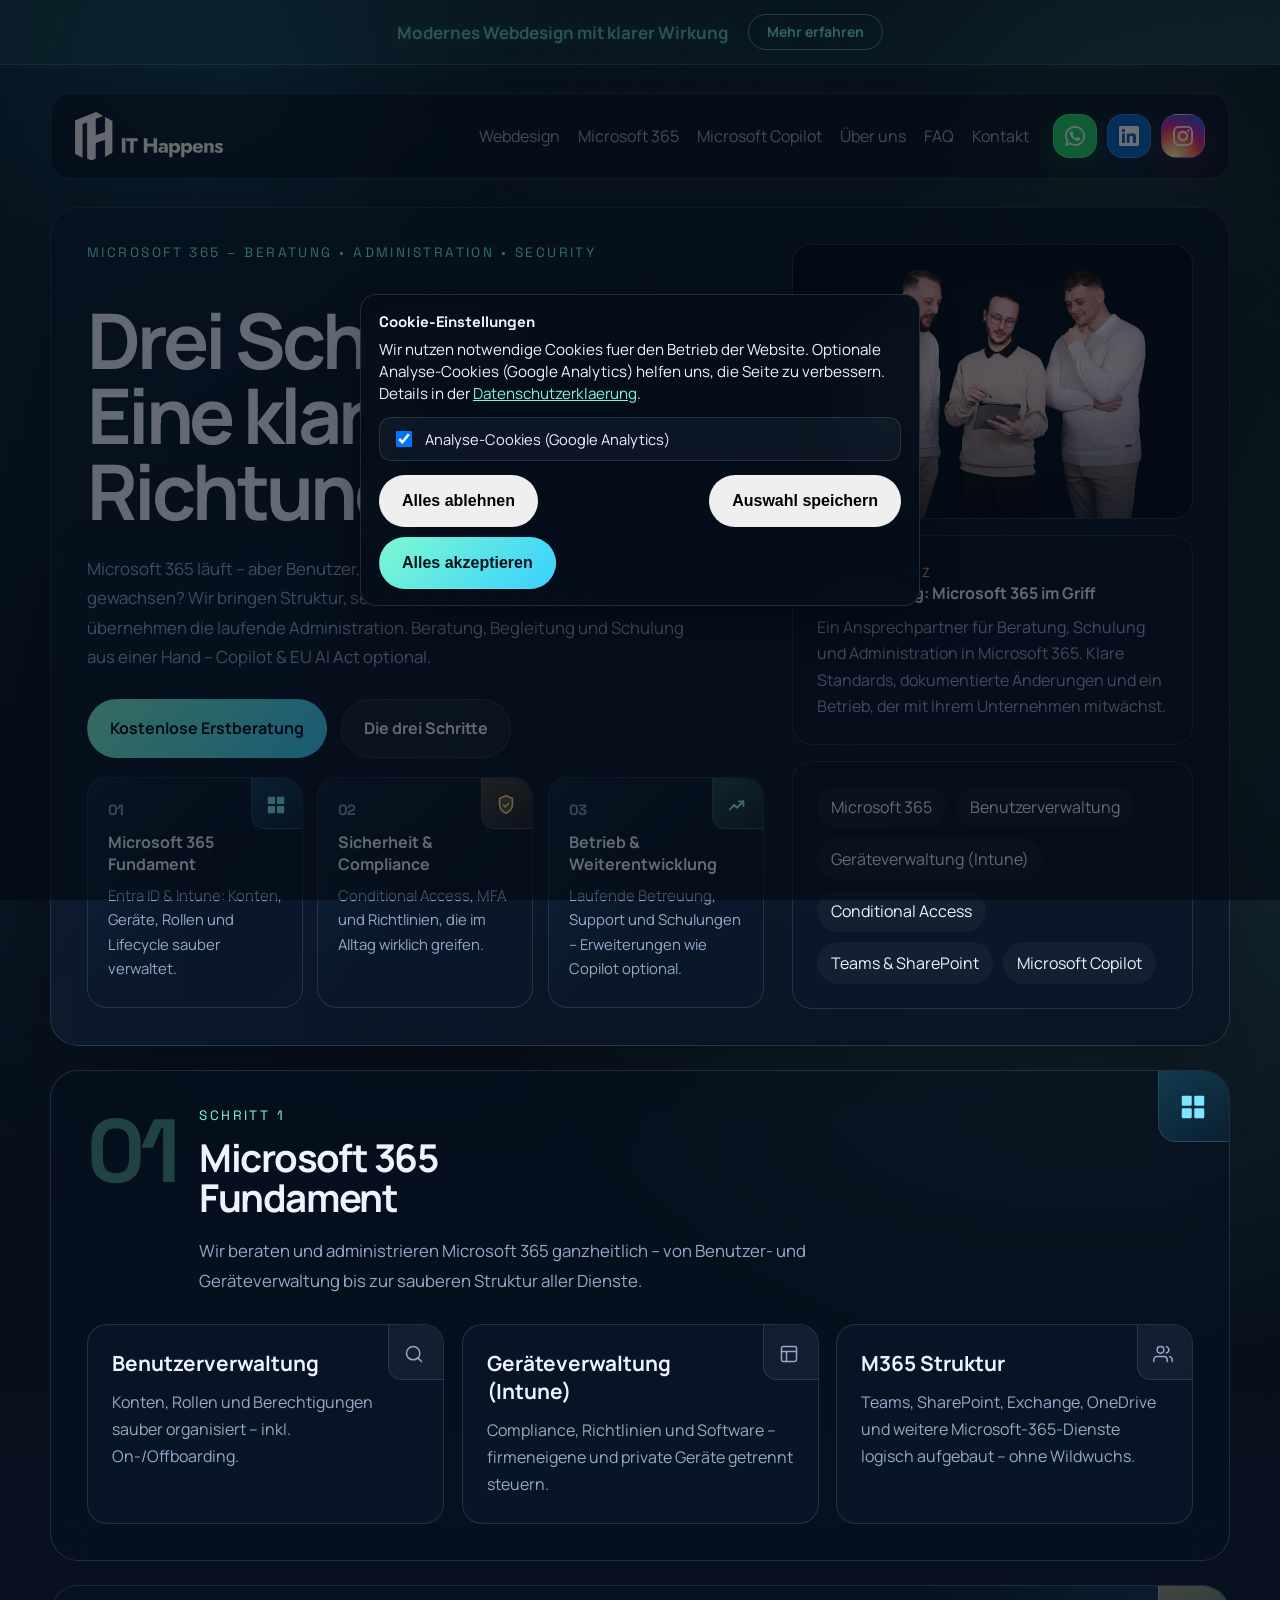
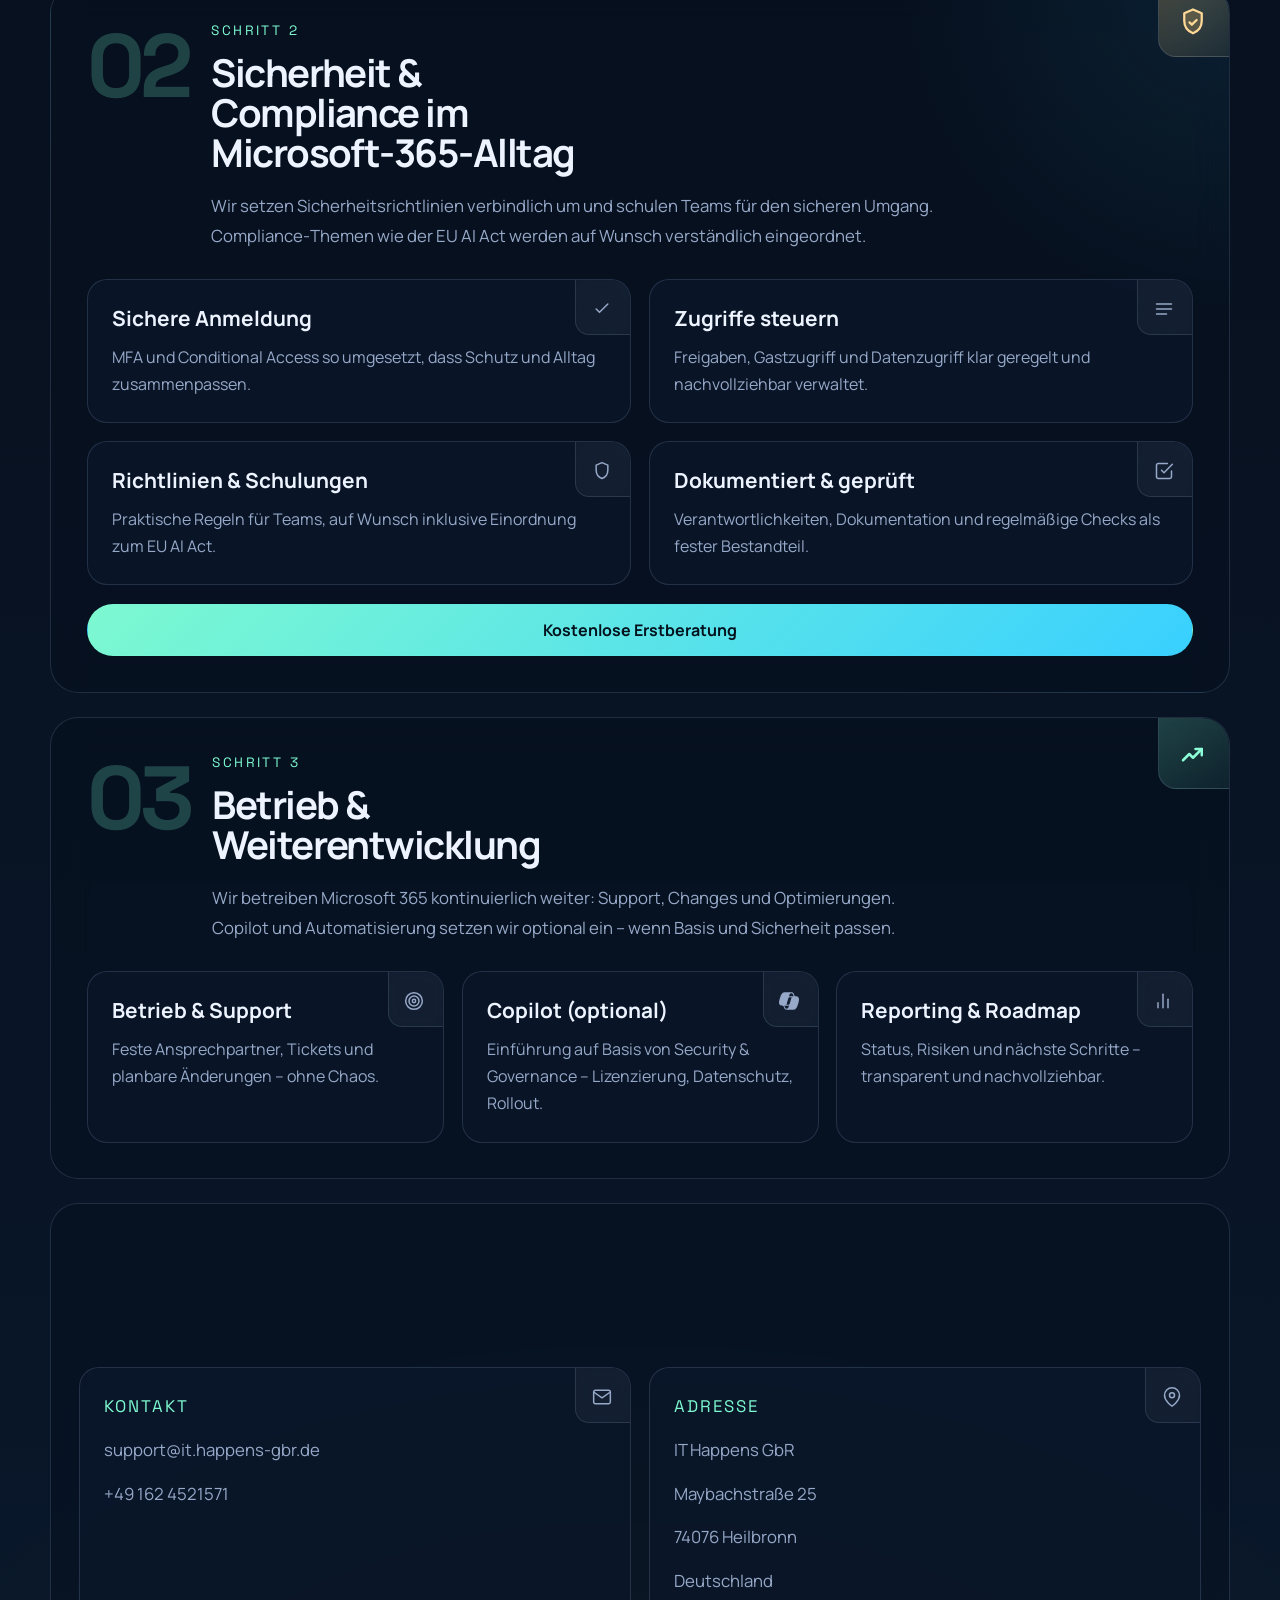
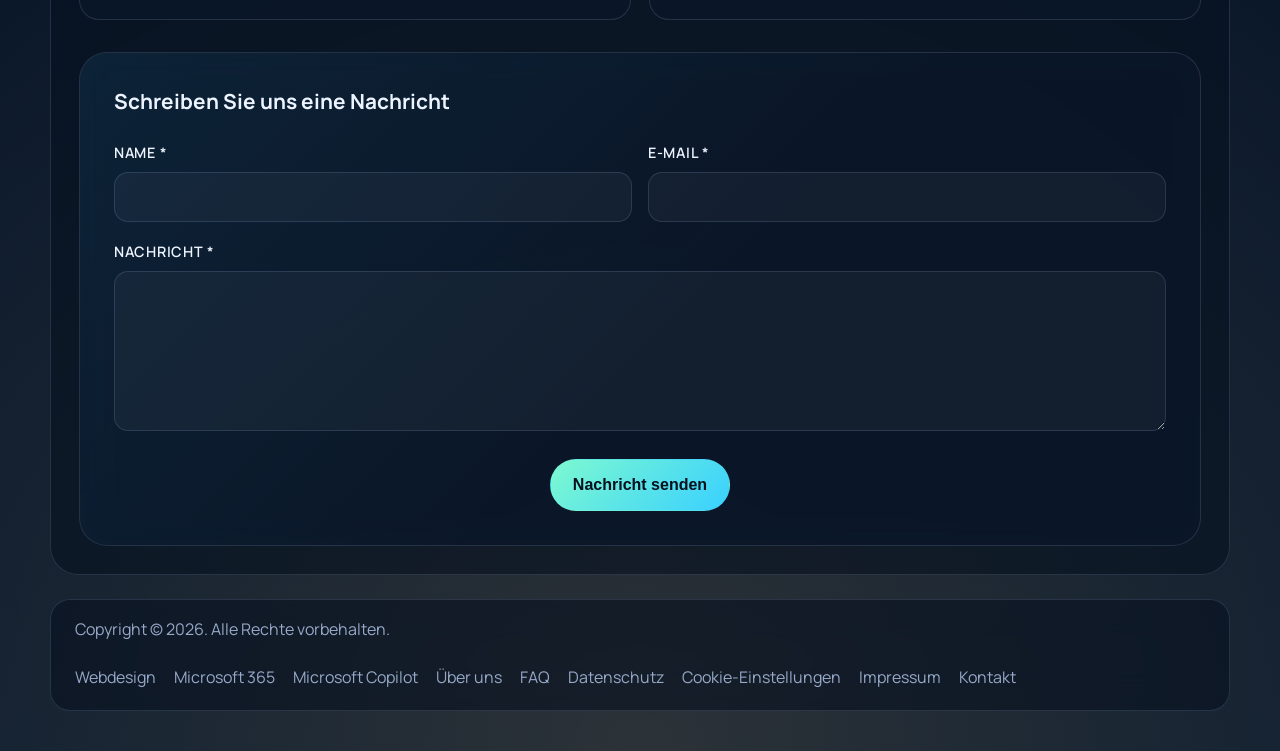
<file: index.html>
﻿<!doctype html>
<html lang="de">

<head>
    <meta charset="utf-8">
    <meta name="viewport" content="width=device-width, initial-scale=1">
    <title>Microsoft 365 Beratung &amp; Administration | IT Happens GbR</title>
    <meta name="description"
        content="Ganzheitliche Microsoft‑365‑Betreuung aus einer Hand: Beratung, Schulung und Administration. Benutzer‑ &amp; Geräteverwaltung (Intune), Conditional Access, Rollen und Sicherheitsrichtlinien. Copilot &amp; EU AI Act optional.">
    <meta name="robots" content="index, follow">
    <meta name="theme-color" content="#07111f">
    <meta http-equiv="X-UA-Compatible" content="IE=edge">
    <meta name="cache-control" content="public, max-age=3600">
    <link rel="canonical" href="https://it.happens-gbr.de/">
    <link rel="dns-prefetch" href="https://fonts.googleapis.com">
    <link rel="dns-prefetch" href="https://fonts.gstatic.com">
    <link rel="prefetch" href="https://it.happens-gbr.de/copilot">
    <link rel="prefetch" href="https://it.happens-gbr.de/faq">
    <link rel="prefetch" href="https://it.happens-gbr.de/ueber-uns">
    <link rel="preload" as="image" href="assets/images/start-gruppenbild.jpeg"
        imagesrcset="assets/images/start-gruppenbild-688.jpeg 688w, assets/images/start-gruppenbild.jpeg 1122w"
        imagesizes="(max-width: 960px) 344px, 561px" fetchpriority="high">
    <meta property="og:type" content="website">
    <meta property="og:locale" content="de_DE">
    <meta property="og:url" content="https://it.happens-gbr.de/">
    <meta property="og:title" content="Microsoft 365 Beratung &amp; Administration | IT Happens GbR">
    <meta property="og:description"
        content="Microsoft 365 sicher betreiben: Benutzer‑ &amp; Geräteverwaltung, Security, Governance und Schulungen – Copilot &amp; EU AI Act optional.">
    <meta property="og:image" content="https://it.happens-gbr.de/assets/images/og-image.png">
    <meta property="og:image:alt" content="IT Happens GbR – Microsoft 365 Beratung und Administration">
    <meta name="twitter:card" content="summary_large_image">
    <meta name="twitter:title" content="Microsoft 365 Beratung &amp; Administration | IT Happens GbR">
    <meta name="twitter:description" content="Microsoft 365 sicher betreiben: Benutzer‑ &amp; Geräteverwaltung, Security, Governance und Schulungen – Copilot &amp; EU AI Act optional.">
    <meta name="twitter:image" content="https://it.happens-gbr.de/assets/images/og-image.png">
    <script type="application/ld+json">
        {
            "@context": "https://schema.org",
            "@type": "LocalBusiness",
            "name": "IT Happens GbR",
            "description": "Ganzheitliche Microsoft 365 Betreuung aus einer Hand: Beratung, Administration, Security und Schulungen",
            "url": "https://it.happens-gbr.de/",
            "telephone": "+49 162 4521571",
            "email": "support@it.happens-gbr.de",
            "address": {
                "@type": "PostalAddress",
                "streetAddress": "Maybachstraße 25",
                "postalCode": "74076",
                "addressLocality": "Heilbronn",
                "addressCountry": "DE"
            },
            "image": "https://it.happens-gbr.de/assets/images/og-image.png",
            "priceRange": "€€",
            "areaServed": "DE",
            "sameAs": [
                "https://www.linkedin.com/company/it-happens-gbr/",
                "https://wa.me/491624521571"
            ],
            "knowsLanguage": "de",
            "serviceType": "Beratung, Administration, Schulung"
        }
    </script>
    <link rel="preconnect" href="https://fonts.googleapis.com">
    <link rel="preconnect" href="https://fonts.gstatic.com" crossorigin>
    <link rel="preload" as="style" onload="this.onload=null;this.rel='stylesheet'"
        href="https://fonts.googleapis.com/css2?family=Manrope:wght@400;500;700;800&family=Space+Grotesk:wght@500;700&display=swap">
    <noscript><link rel="stylesheet"
        href="https://fonts.googleapis.com/css2?family=Manrope:wght@400;500;700;800&family=Space+Grotesk:wght@500;700&display=swap"></noscript>
    <link rel="icon" type="image/png" sizes="32x32" href="assets/images/favicon-32x32.png">
    <link rel="icon" type="image/png" sizes="16x16" href="assets/images/favicon-16x16.png">
    <link rel="apple-touch-icon" sizes="180x180" href="assets/images/apple-touch-icon.png">
    <link rel="manifest" href="manifest.json">
    <link rel="dns-prefetch" href="https://www.googletagmanager.com">
    <link rel="preconnect" href="https://www.googletagmanager.com">
    <!-- Google tag (gtag.js) -->
    <script async src="https://www.googletagmanager.com/gtag/js?id=G-DRPT497B2K"></script>
    <script>
        window.dataLayer = window.dataLayer || [];
        function gtag() { dataLayer.push(arguments); }
        window.gtag = window.gtag || gtag;
        gtag('js', new Date());

        gtag('consent', 'default', {
            analytics_storage: 'denied',
            ad_storage: 'denied',
            ad_user_data: 'denied',
            ad_personalization: 'denied',
            wait_for_update: 500
        });

        gtag('config', 'G-DRPT497B2K', {
            anonymize_ip: true,
            allow_google_signals: false,
            allow_ad_personalization_signals: false,
            send_page_view: false
        });
    </script>
    <script>(function(){try{var d=document.documentElement;if(window.matchMedia&&window.matchMedia('(prefers-reduced-motion: reduce)').matches)return;d.classList.add('has-anim');setTimeout(function(){if(!d.classList.contains('reveal-active'))d.classList.add('reveal-off');},2600);}catch(e){}})();</script>
    <link rel="stylesheet" href="styles.css">
    <link rel="icon" type="image/svg+xml" href="assets/images/icon.svg" />

</head>

<body>
    <div class="promo-banner">
        <span>Modernes Webdesign mit klarer Wirkung</span>
        <a href="webdesign" class="promo-banner-btn">Mehr erfahren</a>
    </div>
    <div class="page-shell">
        <header class="site-header">
            <div class="brand-block">
                <a class="brand" href="/" aria-label="IT Happens GbR Startseite">
                    <img class="brand-logo" src="assets/images/logo.svg" width="1716" height="555" decoding="async" alt="IT Happens GbR Logo" />
                </a>
            </div>

            <nav class="site-nav" aria-label="Hauptnavigation">
                <a href="webdesign">Webdesign</a>
                <a href="/">Microsoft 365</a>
                <a href="copilot">Microsoft Copilot</a>
                <a href="ueber-uns">Über uns</a>
                <a href="faq">FAQ</a>
                <a href="/#kontakt">Kontakt</a>
            </nav>

            <div class="header-actions">
                <a class="social-button whatsapp-button" href="https://wa.me/491624521571" aria-label="WhatsApp Business Kontakt" target="_blank" rel="noopener noreferrer">
                    <svg role="img" viewBox="0 0 24 24" xmlns="http://www.w3.org/2000/svg" aria-hidden="true" focusable="false">
                        <title>WhatsApp</title>
                        <path d="M17.472 14.382c-.297-.149-1.758-.867-2.03-.967-.273-.099-.471-.148-.67.15-.197.297-.767.966-.94 1.164-.173.199-.347.223-.644.075-.297-.15-1.255-.463-2.39-1.475-.883-.788-1.48-1.761-1.653-2.059-.173-.297-.018-.458.13-.606.134-.133.298-.347.446-.52.149-.174.198-.298.298-.497.099-.198.05-.371-.025-.52-.075-.149-.669-1.612-.916-2.207-.242-.579-.487-.5-.669-.51-.173-.008-.371-.01-.57-.01-.198 0-.52.074-.792.372-.272.297-1.04 1.016-1.04 2.479 0 1.462 1.065 2.875 1.213 3.074.149.198 2.096 3.2 5.077 4.487.709.306 1.262.489 1.694.625.712.227 1.36.195 1.871.118.571-.085 1.758-.719 2.006-1.413.248-.694.248-1.289.173-1.413-.074-.124-.272-.198-.57-.347m-5.421 7.403h-.004a9.87 9.87 0 01-5.031-1.378l-.361-.214-3.741.982.998-3.648-.235-.374a9.86 9.86 0 01-1.51-5.26c.001-5.45 4.436-9.884 9.888-9.884 2.64 0 5.122 1.03 6.988 2.898a9.825 9.825 0 012.893 6.994c-.003 5.45-4.437 9.884-9.885 9.884m8.413-18.297A11.815 11.815 0 0012.05 0C5.495 0 .165 5.335.157 11.892c0 2.096.547 4.142 1.588 5.945L.057 24l6.305-1.654a11.882 11.882 0 005.683 1.448h.005c6.554 0 11.89-5.335 11.893-11.893a11.821 11.821 0 00-3.48-8.413Z"/>
                    </svg>
                </a>

                <a class="social-button linkedin-button" href="https://www.linkedin.com/company/it-happens-gbr/" aria-label="IT Happens GbR LinkedIn Unternehmensprofil" target="_blank" rel="noopener noreferrer">
                    <svg role="img" viewBox="0 0 24 24" xmlns="http://www.w3.org/2000/svg" aria-hidden="true" focusable="false">
                        <title>LinkedIn</title>
                        <path d="M22.225 0H1.771C.792 0 0 .774 0 1.729v20.542C0 23.225.792 24 1.771 24h20.451C23.206 24 24 23.225 24 22.271V1.729C24 .774 23.206 0 22.225 0zM7.082 20.452H3.554V9h3.528v11.452zM5.318 7.691c-1.132 0-2.048-.919-2.048-2.049 0-1.129.916-2.048 2.048-2.048 1.13 0 2.048.919 2.048 2.048 0 1.13-.918 2.049-2.048 2.049zm14.803 12.761h-3.528v-5.569c0-1.33-.026-3.043-1.855-3.043-1.855 0-2.138 1.448-2.138 2.944v5.668H9.352V9h3.388v1.561h.048c.472-.896 1.626-1.84 3.348-1.84 3.581 0 4.243 2.361 4.243 5.435v6.796z"/>
                    </svg>
                </a>

                <a class="social-button instagram-button" href="https://www.instagram.com/ithappensgbr/" aria-label="IT Happens GbR Instagram Profil" target="_blank" rel="noopener noreferrer">
                    <svg role="img" viewBox="0 0 24 24" xmlns="http://www.w3.org/2000/svg" aria-hidden="true" focusable="false">
                        <title>Instagram</title>
                        <path d="M12 2.163c3.204 0 3.584.012 4.85.07 3.252.148 4.771 1.691 4.919 4.919.058 1.265.069 1.645.069 4.849 0 3.205-.012 3.584-.069 4.849-.149 3.225-1.664 4.771-4.919 4.919-1.266.058-1.644.07-4.85.07-3.204 0-3.584-.012-4.849-.07-3.26-.149-4.771-1.699-4.919-4.92-.058-1.265-.07-1.644-.07-4.849 0-3.204.013-3.583.07-4.849.149-3.227 1.664-4.771 4.919-4.919 1.266-.057 1.645-.069 4.849-.069zm0-2.163c-3.259 0-3.667.014-4.947.072-4.358.2-6.78 2.618-6.98 6.98-.059 1.281-.073 1.689-.073 4.948 0 3.259.014 3.668.072 4.948.2 4.358 2.618 6.78 6.98 6.98 1.281.058 1.689.072 4.948.072 3.259 0 3.668-.014 4.948-.072 4.354-.2 6.782-2.618 6.979-6.98.059-1.28.073-1.689.073-4.948 0-3.259-.014-3.667-.072-4.947-.196-4.354-2.617-6.78-6.979-6.98-1.281-.059-1.69-.073-4.949-.073zm0 5.838c-3.403 0-6.162 2.759-6.162 6.162s2.759 6.163 6.162 6.163 6.162-2.759 6.162-6.163c0-3.403-2.759-6.162-6.162-6.162zm0 10.162c-2.209 0-4-1.79-4-4 0-2.209 1.791-4 4-4s4 1.791 4 4c0 2.21-1.791 4-4 4zm6.406-11.845c-.796 0-1.441.645-1.441 1.44s.645 1.44 1.441 1.44c.795 0 1.439-.645 1.439-1.44s-.644-1.44-1.439-1.44z"/>
                    </svg>
                </a>
            </div>
        </header>

        <main>
            <section class="hero" aria-labelledby="hero-title">
                <div class="hero-copy">
                    <p class="eyebrow">Microsoft 365 – Beratung • Administration • Security</p>
                    <h1 id="hero-title">Drei Schritte. Eine klare Richtung.</h1>
                    <p class="hero-text">
                        Microsoft 365 läuft – aber Benutzer, Geräte und Zugriffe sind historisch gewachsen?
                        Wir bringen Struktur, setzen Sicherheitsrichtlinien um und übernehmen die laufende Administration.
                        Beratung, Begleitung und Schulung aus einer Hand – Copilot &amp; EU AI Act optional.
                    </p>

                    <div class="hero-actions">
                        <a class="button button-primary" href="#kontakt">Kostenlose Erstberatung</a>
                        <a class="button button-secondary" href="#ms365">Die drei Schritte</a>
                    </div>

                    <ol class="step-grid" aria-label="Unsere drei Leistungsschwerpunkte">
                        <li class="step-card">
                            <span class="step-number">01</span>
                            <div class="step-corner-icon step-icon-ms365" aria-hidden="true"><svg viewBox="0 0 24 24"
                                    focusable="false">
                                    <rect x="3" y="3" width="8" height="8" rx="1"></rect>
                                    <rect x="13" y="3" width="8" height="8" rx="1"></rect>
                                    <rect x="3" y="13" width="8" height="8" rx="1"></rect>
                                    <rect x="13" y="13" width="8" height="8" rx="1"></rect>
                                </svg></div>
                            <strong>Microsoft 365 Fundament</strong>
                            <span>Entra ID &amp; Intune: Konten, Geräte, Rollen und Lifecycle sauber verwaltet.</span>
                        </li>
                        <li class="step-card">
                            <span class="step-number">02</span>
                            <div class="step-corner-icon step-icon-ai-act" aria-hidden="true"><svg viewBox="0 0 24 24"
                                    focusable="false">
                                    <path d="M12 2l7 3v6c0 4.4-2.7 8.3-7 10-4.3-1.7-7-5.6-7-10V5l7-3z"></path>
                                    <path d="M9.2 12.3l1.9 1.9 3.8-3.8"></path>
                                </svg></div>
                            <strong>Sicherheit &amp; Compliance</strong>
                            <span>Conditional Access, MFA und Richtlinien, die im Alltag wirklich greifen.</span>
                        </li>
                        <li class="step-card">
                            <span class="step-number">03</span>
                            <div class="step-corner-icon step-icon-optimization" aria-hidden="true"><svg
                                    viewBox="0 0 24 24" focusable="false">
                                    <path d="M4 17l5-5 3 3 7-7"></path>
                                    <path d="M14 8h5v5"></path>
                                </svg></div>
                            <strong>Betrieb &amp; Weiterentwicklung</strong>
                            <span>Laufende Betreuung, Support und Schulungen – Erweiterungen wie Copilot optional.</span>
                        </li>
                    </ol>
                </div>

                <aside class="hero-panel" aria-label="Technologieprofil">
                    <figure class="hero-image-card">
                        <img src="assets/images/start-gruppenbild.jpeg"
                            srcset="assets/images/start-gruppenbild-688.jpeg 688w, assets/images/start-gruppenbild.jpeg 1122w"
                            sizes="(max-width: 960px) 344px, 561px"
                            width="1122" height="767"
                            fetchpriority="high" loading="eager" decoding="async"
                            alt="Teamfoto von IT Happens – Microsoft 365 Betreuung">
                    </figure>
                    <div class="signal-card">
                        <span class="signal-label">Unser Ansatz<br></span>
                        <strong>Eine Richtung: Microsoft 365 im Griff</strong>
                        <p>Ein Ansprechpartner für Beratung, Schulung und Administration in Microsoft 365.
                        Klare Standards, dokumentierte Änderungen und ein Betrieb, der mit Ihrem Unternehmen mitwächst.</p>
                    </div>
                    <div class="stack-card">
                        <span>Microsoft 365</span>
                        <span>Benutzerverwaltung</span>
                        <span>Geräteverwaltung (Intune)</span>
                        <span>Conditional Access</span>
                        <span>Teams &amp; SharePoint</span>
                        <span>Microsoft Copilot</span>
                    </div>
                </aside>
            </section>

            <section class="content-section pillar-section" id="ms365" aria-labelledby="ms365-title">
                <div class="section-corner-icon icon-ms365" aria-hidden="true">
                    <svg viewBox="0 0 24 24" focusable="false">
                        <rect x="3" y="3" width="8" height="8" rx="1"></rect>
                        <rect x="13" y="3" width="8" height="8" rx="1"></rect>
                        <rect x="3" y="13" width="8" height="8" rx="1"></rect>
                        <rect x="13" y="13" width="8" height="8" rx="1"></rect>
                    </svg>
                </div>
                <div class="pillar-header">
                    <span class="pillar-number" aria-hidden="true">01</span>
                    <div>
                        <p class="eyebrow">Schritt 1</p>
                        <h2 id="ms365-title">Microsoft 365 Fundament</h2>
                        <p class="section-intro">
                            Wir beraten und administrieren Microsoft 365 ganzheitlich – von Benutzer‑ und Geräteverwaltung bis zur sauberen Struktur aller Dienste.
                        </p>
                    </div>
                </div>

                <div class="card-grid">
                    <article class="info-card info-card-compact">
                        <div class="card-corner-icon" aria-hidden="true"><svg viewBox="0 0 24 24" focusable="false">
                                <circle cx="11" cy="11" r="8"></circle>
                                <line x1="21" y1="21" x2="16.65" y2="16.65"></line>
                            </svg></div>
                        <h3>Benutzerverwaltung</h3>
                        <p>Konten, Rollen und Berechtigungen sauber organisiert – inkl. On‑/Offboarding.</p>
                    </article>
                    <article class="info-card info-card-compact">
                        <div class="card-corner-icon" aria-hidden="true"><svg viewBox="0 0 24 24" focusable="false">
                                <rect x="3" y="3" width="18" height="18" rx="2"></rect>
                                <line x1="3" y1="9" x2="21" y2="9"></line>
                                <line x1="9" y1="21" x2="9" y2="9"></line>
                            </svg></div>
                        <h3>Geräteverwaltung (Intune)</h3>
                        <p>Compliance, Richtlinien und Software – firmeneigene und private Geräte getrennt steuern.</p>
                    </article>
                    <article class="info-card info-card-compact">
                        <div class="card-corner-icon" aria-hidden="true"><svg viewBox="0 0 24 24" focusable="false">
                                <path d="M17 21v-2a4 4 0 0 0-4-4H5a4 4 0 0 0-4 4v2"></path>
                                <circle cx="9" cy="7" r="4"></circle>
                                <path d="M23 21v-2a4 4 0 0 0-3-3.87"></path>
                                <path d="M16 3.13a4 4 0 0 1 0 7.75"></path>
                            </svg></div>
                        <h3>M365 Struktur</h3>
                        <p>Teams, SharePoint, Exchange, OneDrive und weitere Microsoft‑365‑Dienste logisch aufgebaut – ohne Wildwuchs.</p>
                    </article>
                </div>
            </section>

            <section class="content-section accent-section pillar-section" id="eu-ai-act"
                aria-labelledby="ai-act-title">
                <div class="section-corner-icon icon-ai-act" aria-hidden="true">
                    <svg viewBox="0 0 24 24" focusable="false">
                        <path d="M12 2l7 3v6c0 4.4-2.7 8.3-7 10-4.3-1.7-7-5.6-7-10V5l7-3z"></path>
                        <path d="M9.2 12.3l1.9 1.9 3.8-3.8"></path>
                    </svg>
                </div>
                <div class="pillar-header">
                    <span class="pillar-number" aria-hidden="true">02</span>
                    <div>
                        <p class="eyebrow">Schritt 2</p>
                        <h2 id="ai-act-title">Sicherheit &amp; Compliance im Microsoft‑365‑Alltag</h2>
                        <p class="section-intro">
                            Wir setzen Sicherheitsrichtlinien verbindlich um und schulen Teams für den sicheren Umgang.
                            Compliance‑Themen wie der EU AI Act werden auf Wunsch verständlich eingeordnet.
                        </p>
                    </div>
                </div>

                <div class="card-grid">
                    <article class="info-card info-card-compact">
                        <div class="card-corner-icon" aria-hidden="true"><svg viewBox="0 0 24 24" focusable="false">
                                <path d="M5 12l4 4 10-10"></path>
                            </svg></div>
                        <h3>Sichere Anmeldung</h3>
                        <p>MFA und Conditional Access so umgesetzt, dass Schutz und Alltag zusammenpassen.</p>
                    </article>
                    <article class="info-card info-card-compact">
                        <div class="card-corner-icon" aria-hidden="true"><svg viewBox="0 0 24 24" focusable="false">
                                <path d="M3 6h18"></path>
                                <path d="M3 12h18"></path>
                                <path d="M3 18h12"></path>
                            </svg></div>
                        <h3>Zugriffe steuern</h3>
                        <p>Freigaben, Gastzugriff und Datenzugriff klar geregelt und nachvollziehbar verwaltet.</p>
                    </article>
                    <article class="info-card info-card-compact">
                        <div class="card-corner-icon" aria-hidden="true"><svg viewBox="0 0 24 24" focusable="false">
                                <path d="M12 2l7 3v6c0 4.4-2.7 8.3-7 10-4.3-1.7-7-5.6-7-10V5l7-3z"></path>
                            </svg></div>
                        <h3>Richtlinien &amp; Schulungen</h3>
                        <p>Praktische Regeln für Teams, auf Wunsch inklusive Einordnung zum EU AI Act.</p>
                    </article>
                    <article class="info-card info-card-compact">
                        <div class="card-corner-icon" aria-hidden="true"><svg viewBox="0 0 24 24" focusable="false">
                                <path d="M9 11l3 3L22 4"></path>
                                <path d="M21 12v7a2 2 0 0 1-2 2H5a2 2 0 0 1-2-2V5a2 2 0 0 1 2-2h11"></path>
                            </svg></div>
                        <h3>Dokumentiert &amp; geprüft</h3>
                        <p>Verantwortlichkeiten, Dokumentation und regelmäßige Checks als fester Bestandteil.</p>
                    </article>
                    <div class="feature-action">
                        <a class="button button-primary" href="#kontakt">Kostenlose Erstberatung</a>
                    </div>
                </div>
            </section>

            <section class="content-section pillar-section" id="ki-optimierung" aria-labelledby="ki-title">
                <div class="section-corner-icon icon-optimization" aria-hidden="true">
                    <svg viewBox="0 0 24 24" focusable="false">
                        <path d="M4 17l5-5 3 3 7-7"></path>
                        <path d="M14 8h5v5"></path>
                    </svg>
                </div>
                <div class="pillar-header">
                    <span class="pillar-number" aria-hidden="true">03</span>
                    <div>
                        <p class="eyebrow">Schritt 3</p>
                        <h2 id="ki-title">Betrieb &amp; Weiterentwicklung</h2>
                        <p class="section-intro">
                            Wir betreiben Microsoft 365 kontinuierlich weiter: Support, Changes und Optimierungen.
                            Copilot und Automatisierung setzen wir optional ein – wenn Basis und Sicherheit passen.
                        </p>
                    </div>
                </div>

                <div class="card-grid">
                    <article class="info-card info-card-compact">
                        <div class="card-corner-icon" aria-hidden="true"><svg viewBox="0 0 24 24" focusable="false">
                                <circle cx="12" cy="12" r="10"></circle>
                                <circle cx="12" cy="12" r="6"></circle>
                                <circle cx="12" cy="12" r="2"></circle>
                            </svg></div>
                        <h3>Betrieb &amp; Support</h3>
                        <p>Feste Ansprechpartner, Tickets und planbare Änderungen – ohne Chaos.</p>
                    </article>
                    <article class="info-card info-card-compact">
                        <div class="card-corner-icon card-icon-copilot" aria-hidden="true"><svg
                                viewBox="0 0 1322.9 1147.5" focusable="false">
                                <path
                                    d="m711.19 265.2c-27.333 0-46.933 3.07-58.8 9.33 27.067-80.267 47.6-210.13 168-210.13 114.93 0 108.4 138.27 157.87 200.8zm107.33 112.93c-35.467 125.2-70 251.2-110.13 375.33-12.133 36.4-45.733 61.6-84 61.6h-136.27c9.3333-14 16.8-28.933 21.467-45.733 35.467-125.07 70-251.07 110.13-375.33 12.133-36.4 45.733-61.6 84-61.6h136.27c-9.3333 14-16.8 28.934-21.467 45.734m-316.13 704.8c-114.93 0-108.4-138.13-157.87-200.67h267.07c27.467 0 47.067-3.07 58.8-9.33-27.067 80.266-47.6 210-168 210m777.47-758.93h0.93c-32.667-38.266-82.267-57.866-146.67-57.866h-36.4c-34.533-2.8-65.333-26.134-76.533-58.8l-36.4-103.6c-21.463-61.737-80.263-103.74-145.73-103.74h-475.07c-175.6 0-251.2 225.07-292.27 361.33-38.267 127.07-126 341.73-24.267 462.13 46.667 55.067 116.67 57.867 183.07 57.867 34.533 2.8 65.333 26.133 76.533 58.8l36.4 103.6c21.467 61.733 80.267 103.73 145.6 103.73h475.2c175.47 0 251.07-225.07 292.27-361.33 30.8-100.8 68.133-224.93 66.267-324.8 0-50.534-11.2-100-42.933-137.33" />
                            </svg></div>
                        <h3>Copilot (optional)</h3>
                        <p>Einführung auf Basis von Security &amp; Governance – Lizenzierung, Datenschutz, Rollout.</p>
                    </article>
                    <article class="info-card info-card-compact">
                        <div class="card-corner-icon" aria-hidden="true"><svg viewBox="0 0 24 24" focusable="false">
                                <line x1="18" y1="20" x2="18" y2="10"></line>
                                <line x1="12" y1="20" x2="12" y2="4"></line>
                                <line x1="6" y1="20" x2="6" y2="14"></line>
                            </svg></div>
                        <h3>Reporting &amp; Roadmap</h3>
                        <p>Status, Risiken und nächste Schritte – transparent und nachvollziehbar.</p>
                    </article>
                </div>
            </section>



            <section class="content-section contact-section" id="kontakt" aria-labelledby="contact-title">
                <div class="section-heading">
                    <p class="eyebrow">Microsoft 365 Check für Ihr Unternehmen</p>
                    <div class="heading-with-action">
                        <h2 id="contact-title">Kostenlose Erstberatung</h2>
                        <a class="button button-primary" href="https://calendly.com/admin-it-utd/15min" target="_blank" rel="noopener noreferrer">Termin buchen</a>
                    </div>
                </div>

                <div class="contact-layout contact-layout-2col">
                    <div class="contact-card">
                        <div class="card-corner-icon" aria-hidden="true">
                            <svg viewBox="0 0 24 24" focusable="false">
                                <path d="M4 4h16c1.1 0 2 .9 2 2v12c0 1.1-.9 2-2 2H4c-1.1 0-2-.9-2-2V6c0-1.1.9-2 2-2z"></path>
                                <polyline points="22,6 12,13 2,6"></polyline>
                            </svg>
                        </div>
                        <p class="contact-label">Kontakt</p>
                        <p>
                            <a class="text-link" href="mailto:support@it.happens-gbr.de">support@it.happens-gbr.de</a>
                        </p>
                        <p>
                            <a class="text-link" href="tel:+491624521571">+49 162 4521571</a>
                        </p>
                        <p aria-hidden="true">&nbsp;</p>
                        <p aria-hidden="true">&nbsp;</p>
                    </div>
                    <div class="contact-card">
                        <div class="card-corner-icon" aria-hidden="true">
                            <svg viewBox="0 0 24 24" focusable="false">
                                <path d="M21 10c0 7-9 13-9 13s-9-6-9-13a9 9 0 0 1 18 0z"></path>
                                <circle cx="12" cy="10" r="3"></circle>
                            </svg>
                        </div>
                        <p class="contact-label">Adresse</p>
                        <p>IT Happens GbR</p>
                        <p>Maybachstraße 25</p>
                        <p>74076 Heilbronn</p>
                        <p>Deutschland</p>
                    </div>
                </div>

                <div class="contact-layout contact-layout-form">
                    <div class="contact-form-card">
                        <h3>Schreiben Sie uns eine Nachricht</h3>
                        <form action="https://default42dda7bc0c6c42ab984280a9e9bf32.b8.environment.api.powerplatform.com:443/powerautomate/automations/direct/workflows/007dbb2b24844b7eb76228021bd6355f/triggers/manual/paths/invoke?api-version=1&sp=%2Ftriggers%2Fmanual%2Frun&sv=1.0&sig=pSjmg0eEeI4jVujdSptiU4zsoKGfqyf-v1S4vWTaOvg" method="POST" class="contact-form">
                            <div class="form-row">
                                <div class="form-group">
                                    <label for="name">Name *</label>
                                    <input type="text" id="name" name="name" required>
                                </div>
                                <div class="form-group">
                                    <label for="email">E-Mail *</label>
                                    <input type="email" id="email" name="email" required>
                                </div>
                            </div>
                            <div class="form-group">
                                <label for="message">Nachricht *</label>
                                <textarea id="message" name="message" required rows="6"></textarea>
                            </div>
                            <input type="hidden" name="source" value="website">
                            <input type="hidden" name="page" value="index">
                            <input type="hidden" name="timestamp" value="">
                            <div class="form-submit">
                                <button type="submit" class="button button-primary">Nachricht senden</button>
                            </div>
                        </form>
                        <script>
                            document.addEventListener('DOMContentLoaded', () => {
                                const form = document.querySelector('form.contact-form');
                                if (!form) return;

                                form.addEventListener('submit', async (event) => {
                                    event.preventDefault();

                                    const ts = form.querySelector('input[name="timestamp"]');
                                    if (ts) ts.value = new Date().toISOString();

                                    const data = Object.fromEntries(new FormData(form));

                                    try {
                                        const response = await fetch(form.action, {
                                            method: 'POST',
                                            headers: {
                                                'Content-Type': 'application/json'
                                            },
                                            body: JSON.stringify(data)
                                        });

                                        if (!response.ok) {
                                            throw new Error('Request failed');
                                        }

                                        alert('Vielen Dank! Ihre Nachricht wurde erfolgreich gesendet.');
                                        form.reset();
                                    } catch (error) {
                                        alert('Senden fehlgeschlagen. Bitte versuchen Sie es erneut.');
                                    }
                                });
                            });
                        </script>
                    </div>
                </div>
            </section>
        </main>

        <footer class="site-footer">
            <p>Copyright © 2026. Alle Rechte vorbehalten.</p>
            <div class="footer-links">
                <a href="webdesign">Webdesign</a>
                <a href="/">Microsoft 365</a>
                <a href="copilot">Microsoft Copilot</a>
                <a href="ueber-uns">Über uns</a>
                <a href="faq">FAQ</a>
                <a href="datenschutz">Datenschutz</a>
                <a href="#" class="cookie-settings-link">Cookie-Einstellungen</a>
                <a href="impressum">Impressum</a>
                <a href="/#kontakt">Kontakt</a>
            </div>
        </footer>
    </div>
    <script src="site.js" defer></script>
</body>

</html>
</file>
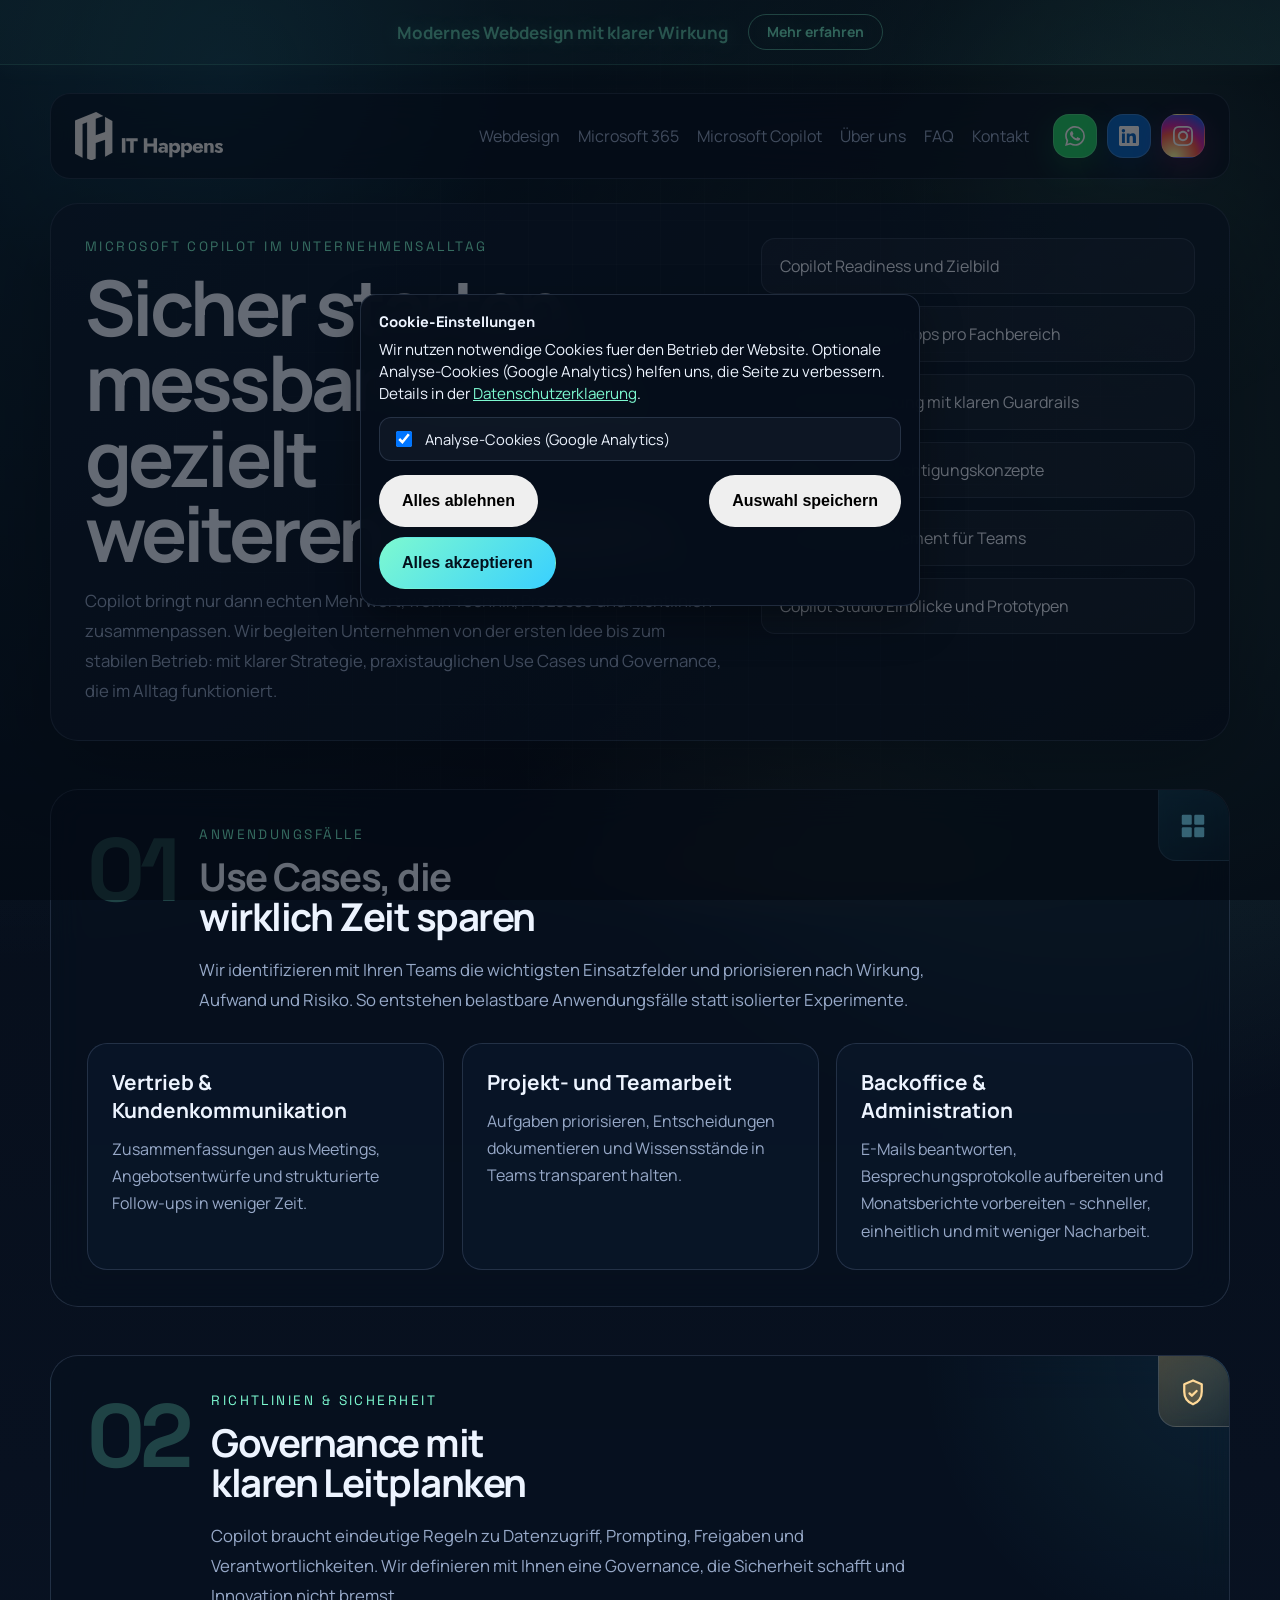
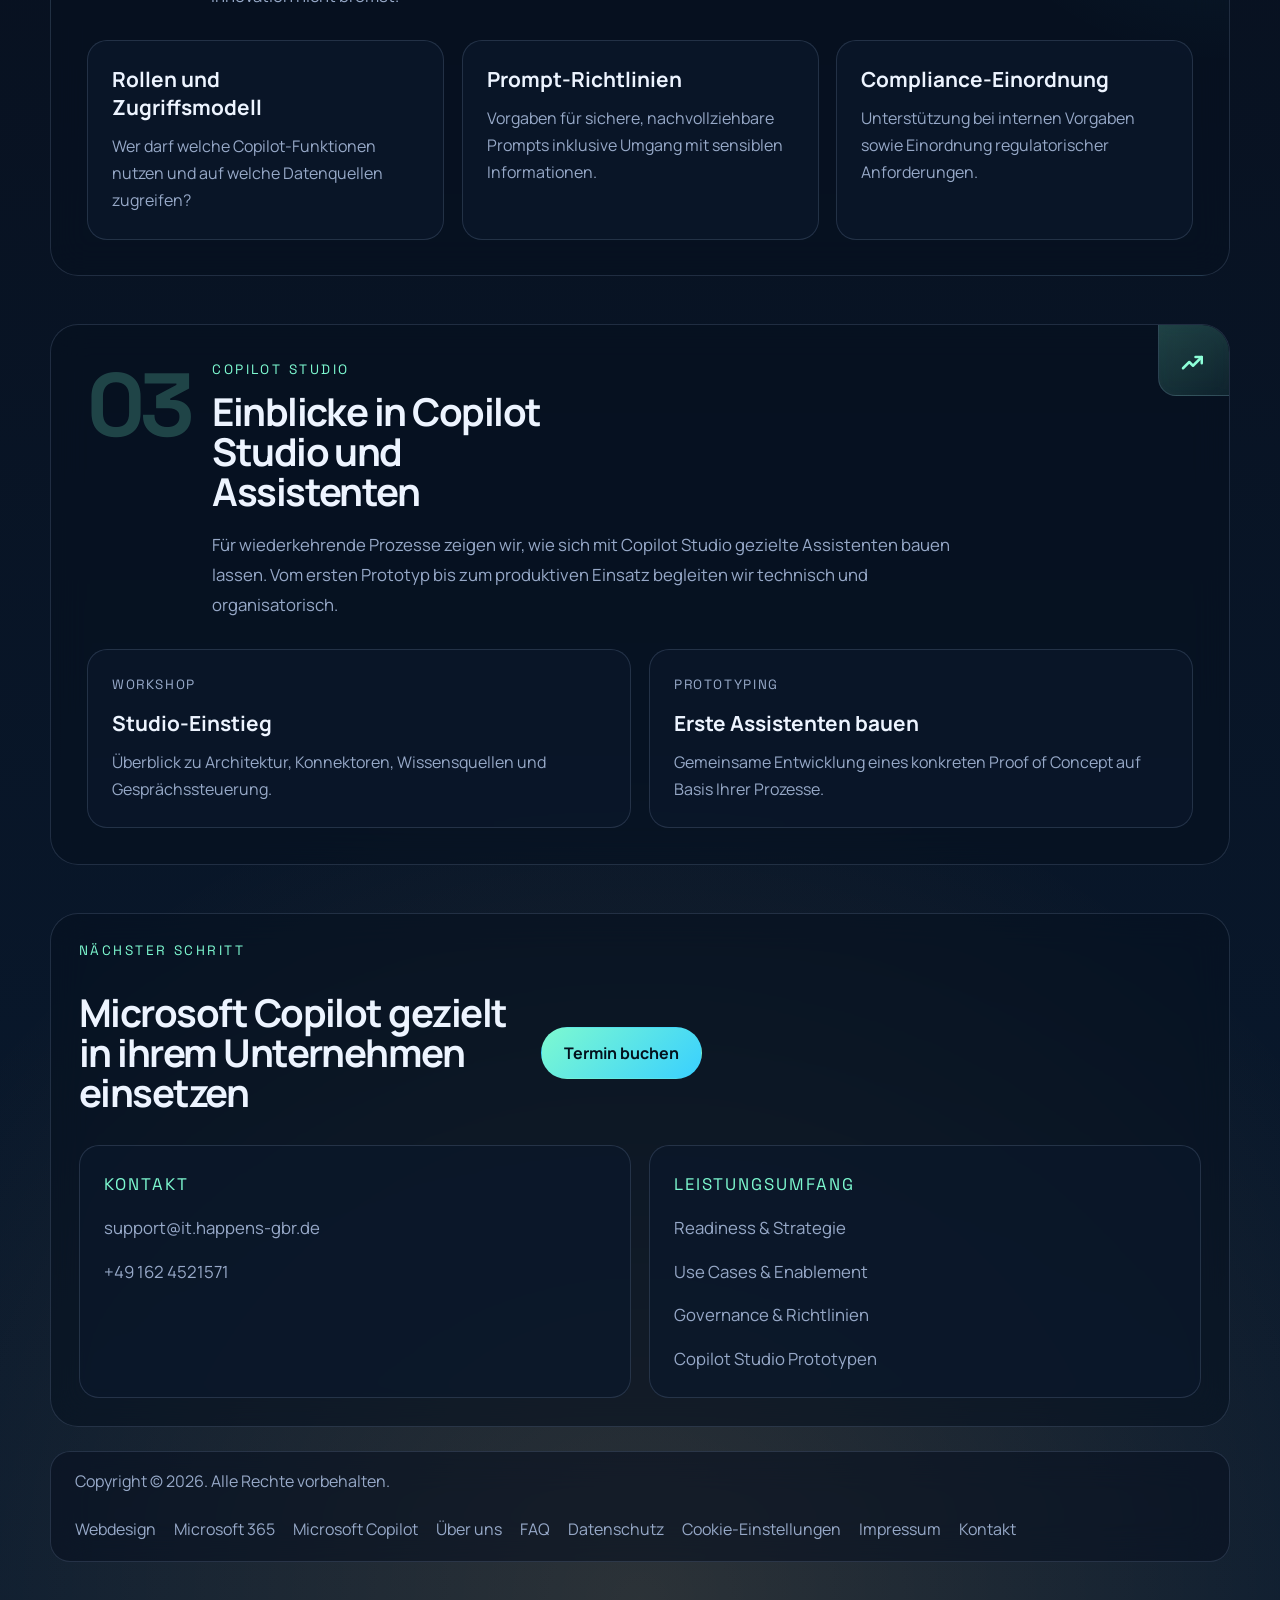
<file: copilot.html>
﻿<!doctype html>
<html lang="de">

<head>
    <meta charset="utf-8">
    <meta name="viewport" content="width=device-width, initial-scale=1">
    <title>Microsoft Copilot Beratung &amp; Einführung | IT Happens GbR</title>
    <meta name="description"
        content="Microsoft Copilot einführen mit IT Happens GbR: Strategie, Anwendungsfälle, Richtlinien, Governance und Einblicke in Copilot Studio für sichere Produktivität.">
    <meta name="robots" content="index, follow">
    <meta name="theme-color" content="#07111f">
    <meta http-equiv="X-UA-Compatible" content="IE=edge">
    <meta name="cache-control" content="public, max-age=3600">
    <link rel="canonical" href="https://it.happens-gbr.de/copilot">
    <link rel="dns-prefetch" href="https://fonts.googleapis.com">
    <link rel="dns-prefetch" href="https://fonts.gstatic.com">
    <link rel="prefetch" href="https://it.happens-gbr.de/">
    <link rel="prefetch" href="https://it.happens-gbr.de/faq">
    <meta property="og:type" content="website">
    <meta property="og:locale" content="de_DE">
    <meta property="og:url" content="https://it.happens-gbr.de/copilot">
    <meta property="og:title" content="Microsoft Copilot Beratung &amp; Einführung | IT Happens GbR">
    <meta property="og:description"
        content="Copilot sicher einsetzen: von Use Cases und Richtlinien bis zu Copilot Studio. IT Happens begleitet Beratung, Einführung und Betrieb.">
    <meta property="og:image" content="https://it.happens-gbr.de/assets/images/og-image.png">
    <meta property="og:image:alt" content="Microsoft Copilot Beratung durch IT Happens GbR">
    <meta name="twitter:card" content="summary_large_image">
    <meta name="twitter:title" content="Microsoft Copilot Beratung &amp; Einführung | IT Happens GbR">
    <meta name="twitter:description"
        content="Copilot Strategie, Anwendungsfälle, Governance und Copilot Studio aus einer Hand.">
    <meta name="twitter:image" content="https://it.happens-gbr.de/assets/images/og-image.png">
    <script type="application/ld+json">
        {
            "@context": "https://schema.org",
            "@type": "Service",
            "name": "Microsoft Copilot Beratung und Einführung",
            "provider": {
                "@type": "LocalBusiness",
                "name": "IT Happens GbR",
                "url": "https://it.happens-gbr.de/",
                "telephone": "+49 162 4521571",
                "email": "support@it.happens-gbr.de"
            },
            "serviceType": "Copilot Strategie, Governance, Enablement, Copilot Studio",
            "areaServed": "DE",
            "url": "https://it.happens-gbr.de/copilot"
        }
    </script>
    <link rel="preconnect" href="https://fonts.googleapis.com">
    <link rel="preconnect" href="https://fonts.gstatic.com" crossorigin>
    <link rel="preload" as="style" onload="this.onload=null;this.rel='stylesheet'"
        href="https://fonts.googleapis.com/css2?family=Manrope:wght@400;500;700;800&family=Space+Grotesk:wght@500;700&display=swap">
    <noscript><link rel="stylesheet"
        href="https://fonts.googleapis.com/css2?family=Manrope:wght@400;500;700;800&family=Space+Grotesk:wght@500;700&display=swap"></noscript>
    <link rel="icon" type="image/png" sizes="32x32" href="assets/images/favicon-32x32.png">
    <link rel="icon" type="image/png" sizes="16x16" href="assets/images/favicon-16x16.png">
    <link rel="apple-touch-icon" sizes="180x180" href="assets/images/apple-touch-icon.png">
    <link rel="manifest" href="manifest.json">
    <link rel="dns-prefetch" href="https://www.googletagmanager.com">
    <link rel="preconnect" href="https://www.googletagmanager.com">
    <!-- Google tag (gtag.js) -->
    <script async src="https://www.googletagmanager.com/gtag/js?id=G-DRPT497B2K"></script>
    <script>
        window.dataLayer = window.dataLayer || [];
        function gtag() { dataLayer.push(arguments); }
        window.gtag = window.gtag || gtag;
        gtag('js', new Date());

        gtag('consent', 'default', {
            analytics_storage: 'denied',
            ad_storage: 'denied',
            ad_user_data: 'denied',
            ad_personalization: 'denied',
            wait_for_update: 500
        });

        gtag('config', 'G-DRPT497B2K', {
            anonymize_ip: true,
            allow_google_signals: false,
            allow_ad_personalization_signals: false,
            send_page_view: false
        });
    </script>
    <script>(function(){try{var d=document.documentElement;if(window.matchMedia&&window.matchMedia('(prefers-reduced-motion: reduce)').matches)return;d.classList.add('has-anim');setTimeout(function(){if(!d.classList.contains('reveal-active'))d.classList.add('reveal-off');},2600);}catch(e){}})();</script>
    <link rel="stylesheet" href="styles.css">
    <link rel="icon" type="image/svg+xml" href="assets/images/icon.svg">
</head>

<body class="copilot-page">
    <div class="promo-banner">
        <span>Modernes Webdesign mit klarer Wirkung</span>
        <a href="webdesign" class="promo-banner-btn">Mehr erfahren</a>
    </div>
    <div class="page-shell">
        <header class="site-header">
            <div class="brand-block">
                <a class="brand" href="/" aria-label="IT Happens GbR Startseite">
                    <img class="brand-logo" src="assets/images/logo.svg" width="1716" height="555" decoding="async" alt="IT Happens GbR Logo">
                </a>
            </div>

            <nav class="site-nav" aria-label="Hauptnavigation">
                <a href="webdesign">Webdesign</a>
                <a href="/">Microsoft 365</a>
                <a href="copilot">Microsoft Copilot</a>
                <a href="ueber-uns">Über uns</a>
                <a href="faq">FAQ</a>
                <a href="/#kontakt">Kontakt</a>
            </nav>

            <div class="header-actions">
                <a class="social-button whatsapp-button" href="https://wa.me/491624521571"
                    aria-label="WhatsApp Business Kontakt" target="_blank" rel="noopener noreferrer">
                    <svg role="img" viewBox="0 0 24 24" xmlns="http://www.w3.org/2000/svg" aria-hidden="true"
                        focusable="false">
                        <title>WhatsApp</title>
                        <path
                            d="M17.472 14.382c-.297-.149-1.758-.867-2.03-.967-.273-.099-.471-.148-.67.15-.197.297-.767.966-.94 1.164-.173.199-.347.223-.644.075-.297-.15-1.255-.463-2.39-1.475-.883-.788-1.48-1.761-1.653-2.059-.173-.297-.018-.458.13-.606.134-.133.298-.347.446-.52.149-.174.198-.298.298-.497.099-.198.05-.371-.025-.52-.075-.149-.669-1.612-.916-2.207-.242-.579-.487-.5-.669-.51-.173-.008-.371-.01-.57-.01-.198 0-.52.074-.792.372-.272.297-1.04 1.016-1.04 2.479 0 1.462 1.065 2.875 1.213 3.074.149.198 2.096 3.2 5.077 4.487.709.306 1.262.489 1.694.625.712.227 1.36.195 1.871.118.571-.085 1.758-.719 2.006-1.413.248-.694.248-1.289.173-1.413-.074-.124-.272-.198-.57-.347m-5.421 7.403h-.004a9.87 9.87 0 01-5.031-1.378l-.361-.214-3.741.982.998-3.648-.235-.374a9.86 9.86 0 01-1.51-5.26c.001-5.45 4.436-9.884 9.888-9.884 2.64 0 5.122 1.03 6.988 2.898a9.825 9.825 0 012.893 6.994c-.003 5.45-4.437 9.884-9.885 9.884m8.413-18.297A11.815 11.815 0 0012.05 0C5.495 0 .165 5.335.157 11.892c0 2.096.547 4.142 1.588 5.945L.057 24l6.305-1.654a11.882 11.882 0 005.683 1.448h.005c6.554 0 11.89-5.335 11.893-11.893a11.821 11.821 0 00-3.48-8.413Z" />
                    </svg>
                </a>

                <a class="social-button linkedin-button"
                    href="https://www.linkedin.com/company/it-happens-gbr/"
                    aria-label="IT Happens GbR LinkedIn Unternehmensprofil" target="_blank" rel="noopener noreferrer">
                    <svg role="img" viewBox="0 0 24 24" xmlns="http://www.w3.org/2000/svg" aria-hidden="true"
                        focusable="false">
                        <title>LinkedIn</title>
                        <path
                            d="M22.225 0H1.771C.792 0 0 .774 0 1.729v20.542C0 23.225.792 24 1.771 24h20.451C23.206 24 24 23.225 24 22.271V1.729C24 .774 23.206 0 22.225 0zM7.082 20.452H3.554V9h3.528v11.452zM5.318 7.691c-1.132 0-2.048-.919-2.048-2.049 0-1.129.916-2.048 2.048-2.048 1.13 0 2.048.919 2.048 2.048 0 1.13-.918 2.049-2.048 2.049zm14.803 12.761h-3.528v-5.569c0-1.33-.026-3.043-1.855-3.043-1.855 0-2.138 1.448-2.138 2.944v5.668H9.352V9h3.388v1.561h.048c.472-.896 1.626-1.84 3.348-1.84 3.581 0 4.243 2.361 4.243 5.435v6.796z" />
                    </svg>
                </a>

                <a class="social-button instagram-button" href="https://www.instagram.com/ithappensgbr/"
                    aria-label="IT Happens GbR Instagram Profil" target="_blank" rel="noopener noreferrer">
                    <svg role="img" viewBox="0 0 24 24" xmlns="http://www.w3.org/2000/svg" aria-hidden="true"
                        focusable="false">
                        <title>Instagram</title>
                        <path
                            d="M12 2.163c3.204 0 3.584.012 4.85.07 3.252.148 4.771 1.691 4.919 4.919.058 1.265.069 1.645.069 4.849 0 3.205-.012 3.584-.069 4.849-.149 3.225-1.664 4.771-4.919 4.919-1.266.058-1.644.07-4.85.07-3.204 0-3.584-.012-4.849-.07-3.26-.149-4.771-1.699-4.919-4.92-.058-1.265-.07-1.644-.07-4.849 0-3.204.013-3.583.07-4.849.149-3.227 1.664-4.771 4.919-4.919 1.266-.057 1.645-.069 4.849-.069zm0-2.163c-3.259 0-3.667.014-4.947.072-4.358.2-6.78 2.618-6.98 6.98-.059 1.281-.073 1.689-.073 4.948 0 3.259.014 3.668.072 4.948.2 4.358 2.618 6.78 6.98 6.98 1.281.058 1.689.072 4.948.072 3.259 0 3.668-.014 4.948-.072 4.354-.2 6.782-2.618 6.979-6.98.059-1.28.073-1.689.073-4.948 0-3.259-.014-3.667-.072-4.947-.196-4.354-2.617-6.78-6.979-6.98-1.281-.059-1.69-.073-4.949-.073zm0 5.838c-3.403 0-6.162 2.759-6.162 6.162s2.759 6.163 6.162 6.163 6.162-2.759 6.162-6.163c0-3.403-2.759-6.162-6.162-6.162zm0 10.162c-2.209 0-4-1.79-4-4 0-2.209 1.791-4 4-4s4 1.791 4 4c0 2.21-1.791 4-4 4zm6.406-11.845c-.796 0-1.441.645-1.441 1.44s.645 1.44 1.441 1.44c.795 0 1.439-.645 1.439-1.44s-.644-1.44-1.439-1.44z" />
                    </svg>
                </a>
            </div>
        </header>

        <main class="about-main">
            <section class="about-hero" aria-labelledby="copilot-title">
                <div>
                    <p class="eyebrow">Microsoft Copilot im Unternehmensalltag</p>
                    <h1 id="copilot-title">Sicher starten, messbar nutzen, gezielt weiterentwickeln.</h1>
                    <p class="about-hero-copy">
                        Copilot bringt nur dann echten Mehrwert, wenn Technik, Prozesse und Richtlinien zusammenpassen.
                        Wir begleiten Unternehmen von der ersten Idee bis zum stabilen Betrieb: mit klarer Strategie,
                        praxistauglichen Use Cases und Governance, die im Alltag funktioniert.
                    </p>
                </div>
                <ul class="about-highlight-list" aria-label="Leistungsfokus Microsoft Copilot">
                    <li>Copilot Readiness und Zielbild</li>
                    <li>Use-Case-Workshops pro Fachbereich</li>
                    <li>Sichere Einführung mit klaren Guardrails</li>
                    <li>Rollen- und Berechtigungskonzepte</li>
                    <li>Prompting Enablement für Teams</li>
                    <li>Copilot Studio Einblicke und Prototypen</li>
                </ul>
            </section>

            <section class="content-section pillar-section" id="copilot-anwendungsfaelle" aria-labelledby="copilot-anwendungsfaelle-title">
                <div class="section-corner-icon icon-ms365" aria-hidden="true">
                    <svg viewBox="0 0 24 24" focusable="false">
                        <rect x="3" y="3" width="8" height="8" rx="1"></rect>
                        <rect x="13" y="3" width="8" height="8" rx="1"></rect>
                        <rect x="3" y="13" width="8" height="8" rx="1"></rect>
                        <rect x="13" y="13" width="8" height="8" rx="1"></rect>
                    </svg>
                </div>
                <div class="pillar-header">
                    <span class="pillar-number" aria-hidden="true">01</span>
                    <div>
                        <p class="eyebrow">Anwendungsfälle</p>
                        <h2 id="copilot-anwendungsfaelle-title">Use Cases, die wirklich Zeit sparen</h2>
                        <p class="section-intro">
                            Wir identifizieren mit Ihren Teams die wichtigsten Einsatzfelder und priorisieren nach Wirkung,
                            Aufwand und Risiko. So entstehen belastbare Anwendungsfälle statt isolierter Experimente.
                        </p>
                    </div>
                </div>
                <div class="card-grid">
                    <article class="info-card info-card-compact">
                        <h3>Vertrieb &amp; Kundenkommunikation</h3>
                        <p>Zusammenfassungen aus Meetings, Angebotsentwürfe und strukturierte Follow-ups in weniger Zeit.</p>
                    </article>
                    <article class="info-card info-card-compact">
                        <h3>Projekt- und Teamarbeit</h3>
                        <p>Aufgaben priorisieren, Entscheidungen dokumentieren und Wissensstände in Teams transparent halten.</p>
                    </article>
                    <article class="info-card info-card-compact">
                        <h3>Backoffice &amp; Administration</h3>
                        <p>E-Mails beantworten, Besprechungsprotokolle aufbereiten und Monatsberichte vorbereiten - schneller, einheitlich und mit weniger Nacharbeit.</p>
                    </article>
                </div>
            </section>

            <section class="content-section accent-section pillar-section" id="copilot-governance" aria-labelledby="copilot-governance-title">
                <div class="section-corner-icon icon-ai-act" aria-hidden="true">
                    <svg viewBox="0 0 24 24" focusable="false">
                        <path d="M12 2l7 3v6c0 4.4-2.7 8.3-7 10-4.3-1.7-7-5.6-7-10V5l7-3z"></path>
                        <path d="M9.2 12.3l1.9 1.9 3.8-3.8"></path>
                    </svg>
                </div>
                <div class="pillar-header">
                    <span class="pillar-number" aria-hidden="true">02</span>
                    <div>
                        <p class="eyebrow">Richtlinien &amp; Sicherheit</p>
                        <h2 id="copilot-governance-title">Governance mit klaren Leitplanken</h2>
                        <p class="section-intro">
                            Copilot braucht eindeutige Regeln zu Datenzugriff, Prompting, Freigaben und Verantwortlichkeiten.
                            Wir definieren mit Ihnen eine Governance, die Sicherheit schafft und Innovation nicht bremst.
                        </p>
                    </div>
                </div>
                <div class="card-grid">
                    <article class="info-card info-card-compact">
                        <h3>Rollen und Zugriffsmodell</h3>
                        <p>Wer darf welche Copilot-Funktionen nutzen und auf welche Datenquellen zugreifen?</p>
                    </article>
                    <article class="info-card info-card-compact">
                        <h3>Prompt-Richtlinien</h3>
                        <p>Vorgaben für sichere, nachvollziehbare Prompts inklusive Umgang mit sensiblen Informationen.</p>
                    </article>
                    <article class="info-card info-card-compact">
                        <h3>Compliance-Einordnung</h3>
                        <p>Unterstützung bei internen Vorgaben sowie Einordnung regulatorischer Anforderungen.</p>
                    </article>
                </div>
            </section>

            <section class="content-section pillar-section" id="copilot-studio" aria-labelledby="copilot-studio-title">
                <div class="section-corner-icon icon-optimization" aria-hidden="true">
                    <svg viewBox="0 0 24 24" focusable="false">
                        <path d="M4 17l5-5 3 3 7-7"></path>
                        <path d="M14 8h5v5"></path>
                    </svg>
                </div>
                <div class="pillar-header">
                    <span class="pillar-number" aria-hidden="true">03</span>
                    <div>
                        <p class="eyebrow">Copilot Studio</p>
                        <h2 id="copilot-studio-title">Einblicke in Copilot Studio und Assistenten</h2>
                        <p class="section-intro">
                            Für wiederkehrende Prozesse zeigen wir, wie sich mit Copilot Studio gezielte Assistenten bauen
                            lassen. Vom ersten Prototyp bis zum produktiven Einsatz begleiten wir technisch und organisatorisch.
                        </p>
                    </div>
                </div>
                <div class="card-grid services-grid">
                    <article class="info-card service-card">
                        <p class="service-kicker">Workshop</p>
                        <h3>Studio-Einstieg</h3>
                        <p>Überblick zu Architektur, Konnektoren, Wissensquellen und Gesprächssteuerung.</p>
                    </article>
                    <article class="info-card service-card">
                        <p class="service-kicker">Prototyping</p>
                        <h3>Erste Assistenten bauen</h3>
                        <p>Gemeinsame Entwicklung eines konkreten Proof of Concept auf Basis Ihrer Prozesse.</p>
                    </article>
                </div>
            </section>

            <section class="content-section contact-section" id="kontakt-copilot" aria-labelledby="copilot-contact-title">
                <div class="section-heading">
                    <p class="eyebrow">Nächster Schritt</p>
                    <div class="heading-with-action">
                        <h2 id="copilot-contact-title">Microsoft Copilot gezielt in ihrem Unternehmen einsetzen</h2>
                        <a class="button button-primary" href="https://calendly.com/admin-it-utd/15min" target="_blank" rel="noopener noreferrer">Termin buchen</a>
                    </div>
                </div>

                <div class="contact-layout contact-layout-2col">
                    <div class="contact-card">
                        <p class="contact-label">Kontakt</p>
                        <p><a class="text-link" href="mailto:support@it.happens-gbr.de">support@it.happens-gbr.de</a></p>
                        <p><a class="text-link" href="tel:+491624521571">+49 162 4521571</a></p>
                        <p aria-hidden="true">&nbsp;</p>
                        <p aria-hidden="true">&nbsp;</p>
                    </div>
                    <div class="contact-card">
                        <p class="contact-label">Leistungsumfang</p>
                        <p>Readiness &amp; Strategie</p>
                        <p>Use Cases &amp; Enablement</p>
                        <p>Governance &amp; Richtlinien</p>
                        <p>Copilot Studio Prototypen</p>
                    </div>
                </div>
            </section>
        </main>

        <footer class="site-footer">
            <p>Copyright © 2026. Alle Rechte vorbehalten.</p>
            <div class="footer-links">
                <a href="webdesign">Webdesign</a>
                <a href="/">Microsoft 365</a>
                <a href="copilot">Microsoft Copilot</a>
                <a href="ueber-uns">Über uns</a>
                <a href="faq">FAQ</a>
                <a href="datenschutz">Datenschutz</a>
                <a href="#" class="cookie-settings-link">Cookie-Einstellungen</a>
                <a href="impressum">Impressum</a>
                <a href="/#kontakt">Kontakt</a>
            </div>
        </footer>
    </div>
    <script src="site.js" defer></script>
</body>

</html>
</file>
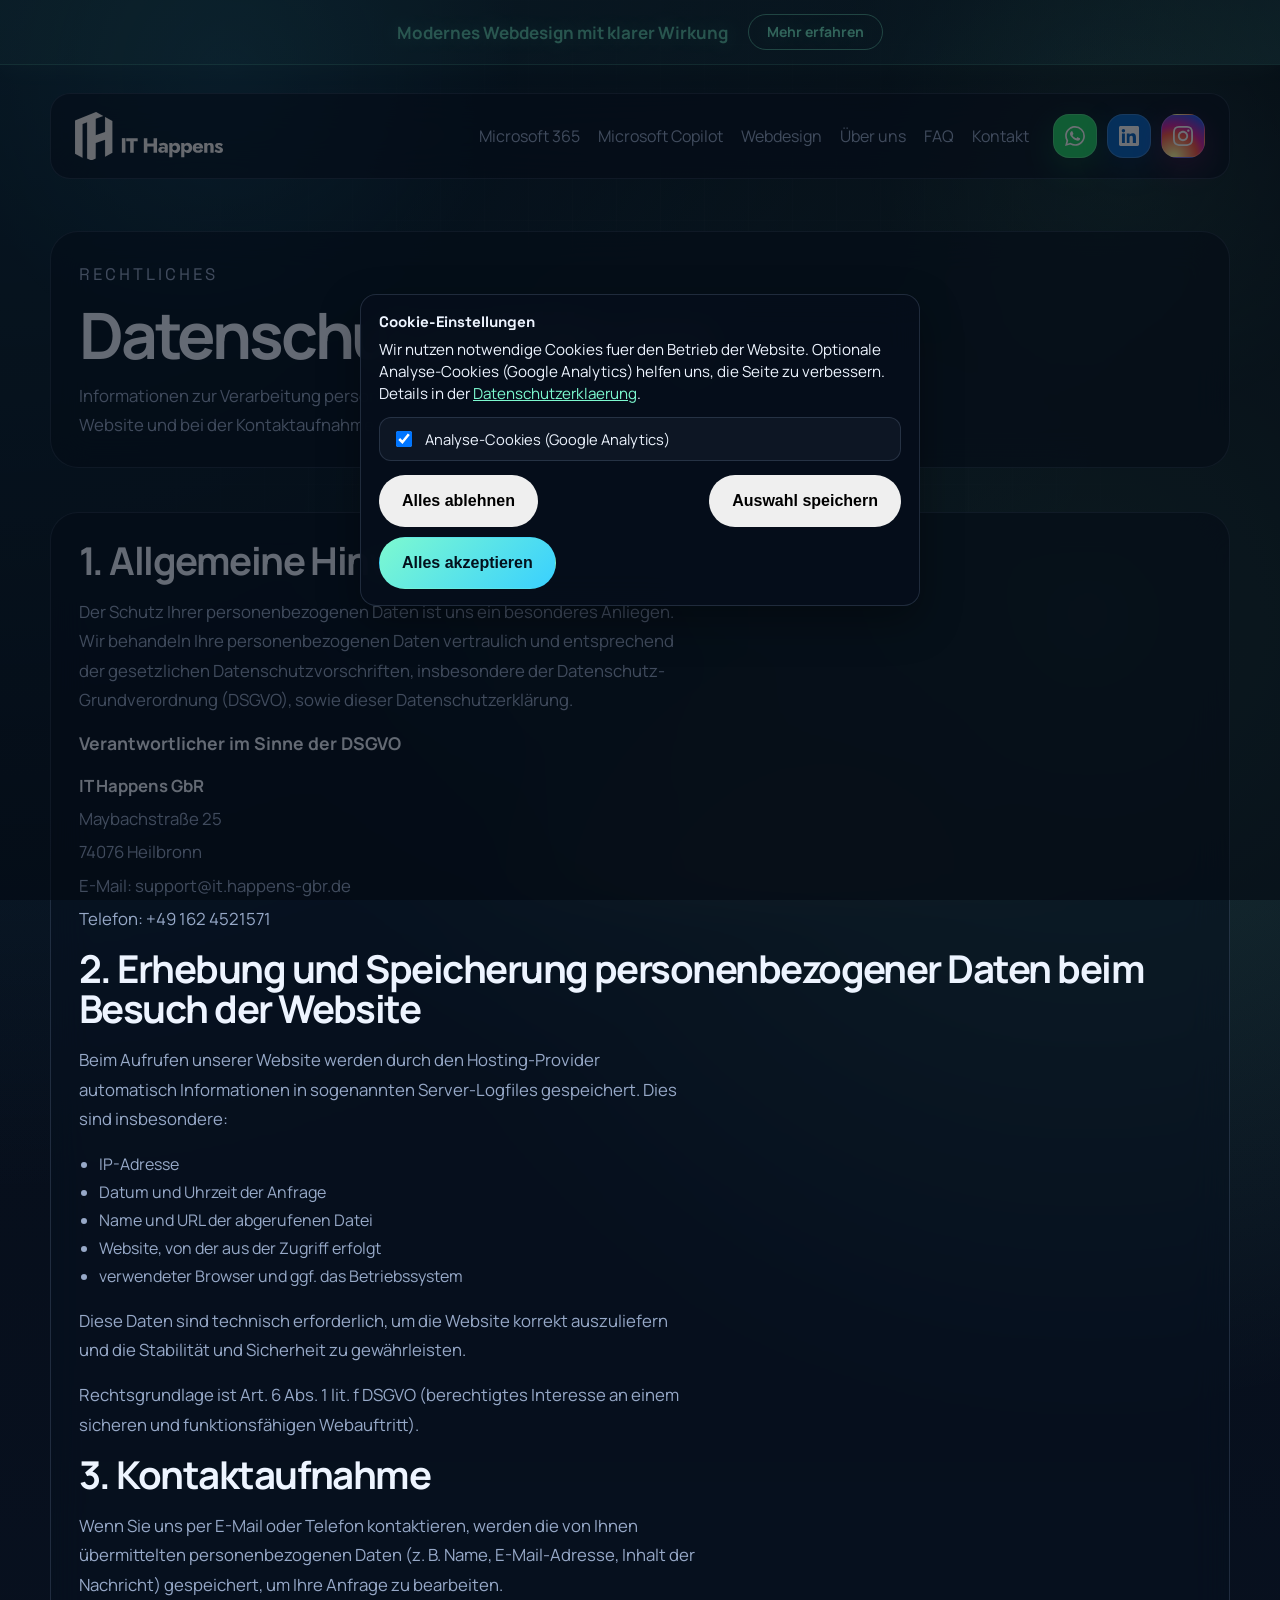
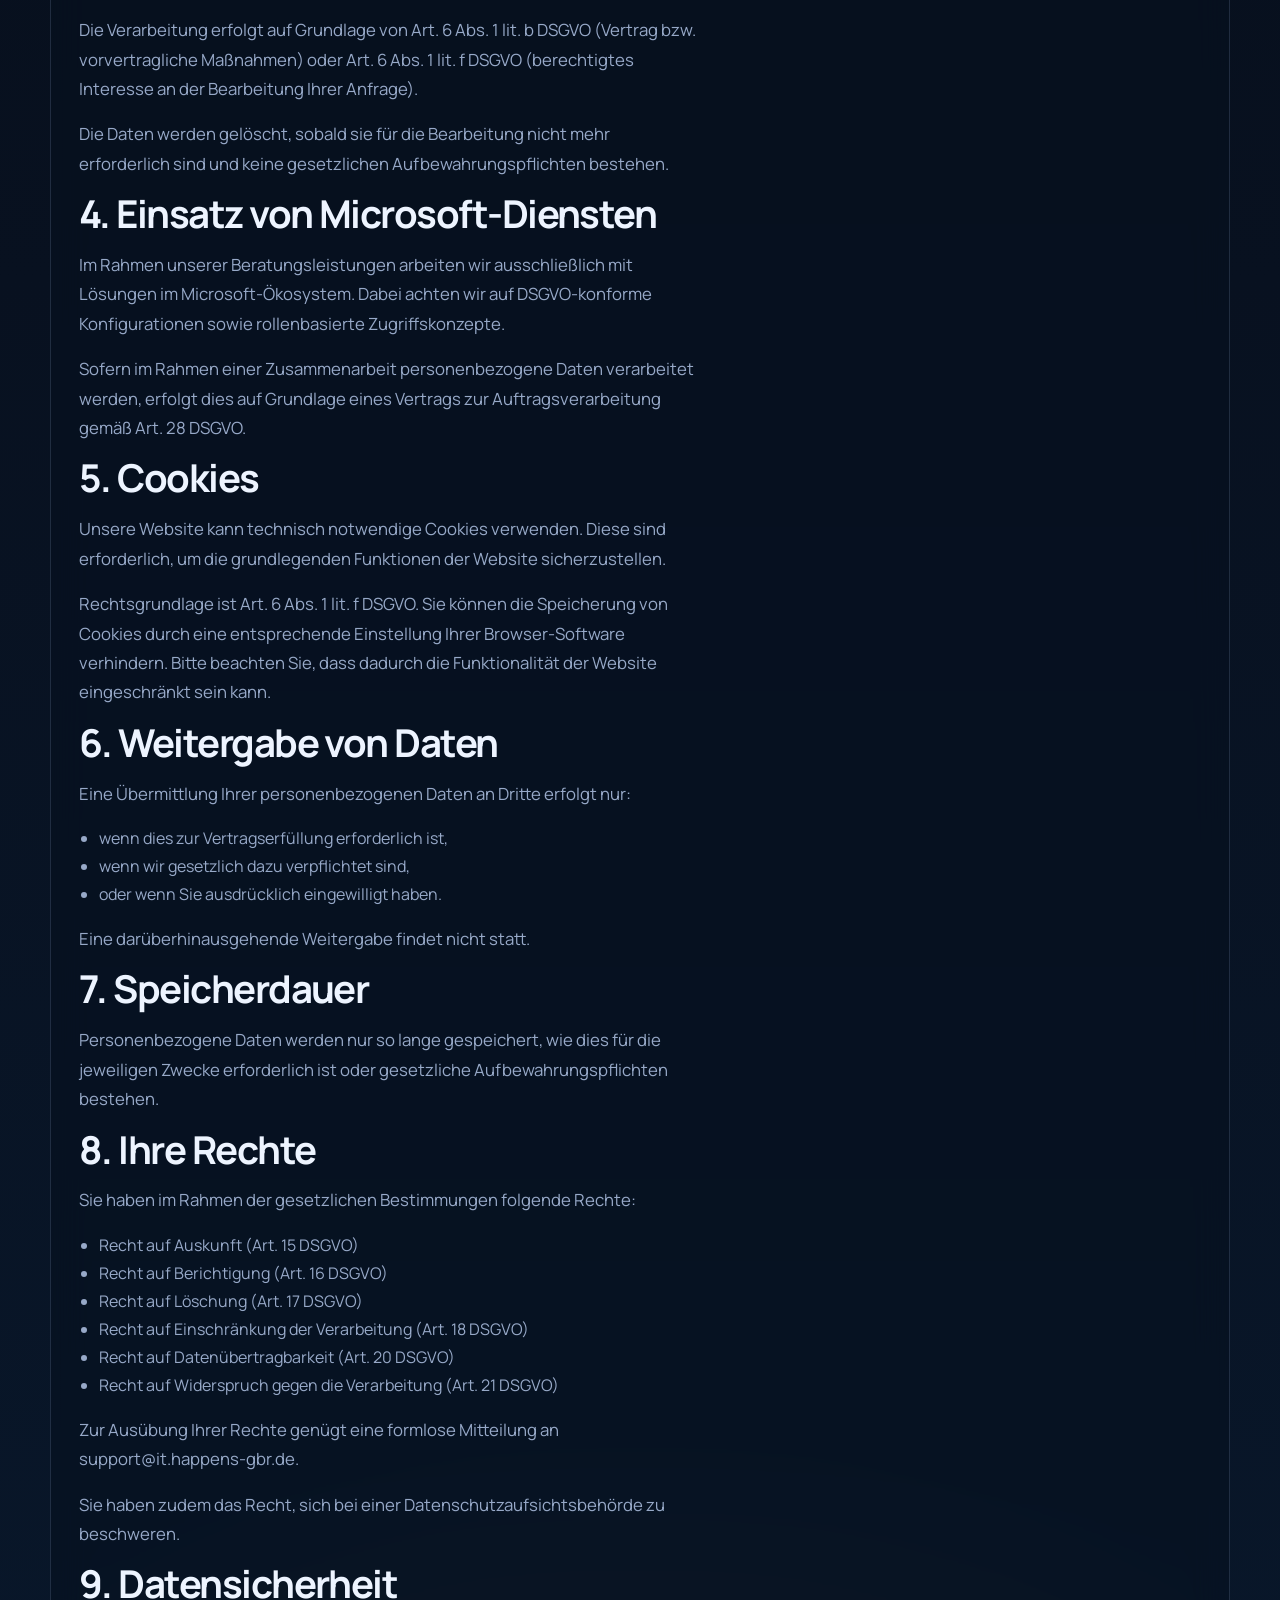
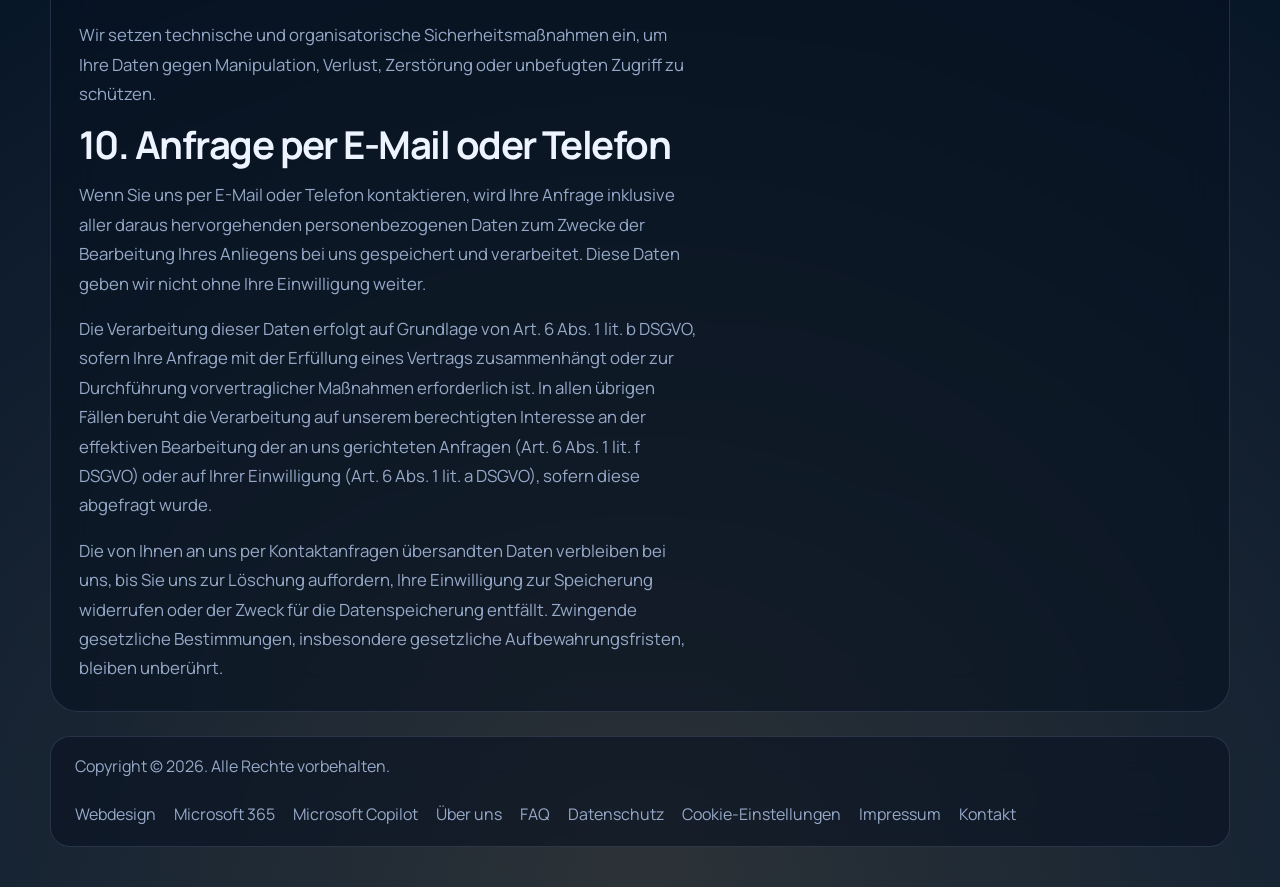
<file: datenschutz.html>
﻿<!doctype html>
<html lang="de">

<head>
    <meta charset="utf-8">
    <meta name="viewport" content="width=device-width, initial-scale=1">
    <meta name="theme-color" content="#07111f">
    <title>Datenschutz | IT Happens GbR</title>
    <meta name="description"
        content="Datenschutzerklärung der IT Happens GbR mit Informationen zur Verarbeitung personenbezogener Daten auf dieser Website.">
    <meta name="robots" content="noindex, follow">
    <link rel="canonical" href="https://it.happens-gbr.de/datenschutz">
    <link rel="icon" type="image/svg+xml" href="assets/images/icon.svg" />
    <link rel="preconnect" href="https://fonts.googleapis.com">
    <link rel="preconnect" href="https://fonts.gstatic.com" crossorigin>
    <link rel="preload" as="style" onload="this.onload=null;this.rel='stylesheet'"
        href="https://fonts.googleapis.com/css2?family=Manrope:wght@400;500;700;800&family=Space+Grotesk:wght@500;700&display=swap">
    <noscript><link rel="stylesheet"
        href="https://fonts.googleapis.com/css2?family=Manrope:wght@400;500;700;800&family=Space+Grotesk:wght@500;700&display=swap"></noscript>
    <link rel="icon" type="image/png" sizes="32x32" href="assets/images/favicon-32x32.png">
    <link rel="icon" type="image/png" sizes="16x16" href="assets/images/favicon-16x16.png">
    <link rel="apple-touch-icon" sizes="180x180" href="assets/images/apple-touch-icon.png">
    <link rel="manifest" href="manifest.json">
    <link rel="dns-prefetch" href="https://www.googletagmanager.com">
    <link rel="preconnect" href="https://www.googletagmanager.com">
    <!-- Google tag (gtag.js) -->
    <script async src="https://www.googletagmanager.com/gtag/js?id=G-DRPT497B2K"></script>
    <script>
        window.dataLayer = window.dataLayer || [];
        function gtag() { dataLayer.push(arguments); }
        window.gtag = window.gtag || gtag;
        gtag('js', new Date());

        gtag('consent', 'default', {
            analytics_storage: 'denied',
            ad_storage: 'denied',
            ad_user_data: 'denied',
            ad_personalization: 'denied',
            wait_for_update: 500
        });

        gtag('config', 'G-DRPT497B2K', {
            anonymize_ip: true,
            allow_google_signals: false,
            allow_ad_personalization_signals: false,
            send_page_view: false
        });
    </script>
    <script>(function(){try{var d=document.documentElement;if(window.matchMedia&&window.matchMedia('(prefers-reduced-motion: reduce)').matches)return;d.classList.add('has-anim');setTimeout(function(){if(!d.classList.contains('reveal-active'))d.classList.add('reveal-off');},2600);}catch(e){}})();</script>
    <link rel="stylesheet" href="styles.css">
</head>

<body>
    <div class="promo-banner">
        <span>Modernes Webdesign mit klarer Wirkung</span>
        <a href="webdesign" class="promo-banner-btn">Mehr erfahren</a>
    </div>
    <div class="page-shell legal-shell">
                <header class="site-header">
            <div class="brand-block">
                <a class="brand" href="/" aria-label="IT Happens GbR Startseite">
                    <img class="brand-logo" src="assets/images/logo.svg" width="1716" height="555" decoding="async" alt="IT Happens GbR Logo" />
                </a>
            </div>

            <nav class="site-nav" aria-label="Hauptnavigation">
                <a href="/">Microsoft 365</a>
                <a href="copilot">Microsoft Copilot</a>
                <a href="webdesign">Webdesign</a>
                <a href="ueber-uns">Über uns</a>
                <a href="faq">FAQ</a>
                <a href="/#kontakt">Kontakt</a>
            </nav>

            <div class="header-actions">
                <a class="social-button whatsapp-button" href="https://wa.me/491624521571" aria-label="WhatsApp Business Kontakt" target="_blank" rel="noopener noreferrer">
                    <svg role="img" viewBox="0 0 24 24" xmlns="http://www.w3.org/2000/svg" aria-hidden="true" focusable="false">
                        <title>WhatsApp</title>
                        <path d="M17.472 14.382c-.297-.149-1.758-.867-2.03-.967-.273-.099-.471-.148-.67.15-.197.297-.767.966-.94 1.164-.173.199-.347.223-.644.075-.297-.15-1.255-.463-2.39-1.475-.883-.788-1.48-1.761-1.653-2.059-.173-.297-.018-.458.13-.606.134-.133.298-.347.446-.52.149-.174.198-.298.298-.497.099-.198.05-.371-.025-.52-.075-.149-.669-1.612-.916-2.207-.242-.579-.487-.5-.669-.51-.173-.008-.371-.01-.57-.01-.198 0-.52.074-.792.372-.272.297-1.04 1.016-1.04 2.479 0 1.462 1.065 2.875 1.213 3.074.149.198 2.096 3.2 5.077 4.487.709.306 1.262.489 1.694.625.712.227 1.36.195 1.871.118.571-.085 1.758-.719 2.006-1.413.248-.694.248-1.289.173-1.413-.074-.124-.272-.198-.57-.347m-5.421 7.403h-.004a9.87 9.87 0 01-5.031-1.378l-.361-.214-3.741.982.998-3.648-.235-.374a9.86 9.86 0 01-1.51-5.26c.001-5.45 4.436-9.884 9.888-9.884 2.64 0 5.122 1.03 6.988 2.898a9.825 9.825 0 012.893 6.994c-.003 5.45-4.437 9.884-9.885 9.884m8.413-18.297A11.815 11.815 0 0012.05 0C5.495 0 .165 5.335.157 11.892c0 2.096.547 4.142 1.588 5.945L.057 24l6.305-1.654a11.882 11.882 0 005.683 1.448h.005c6.554 0 11.89-5.335 11.893-11.893a11.821 11.821 0 00-3.48-8.413Z"/>
                    </svg>
                </a>

                <a class="social-button linkedin-button" href="https://www.linkedin.com/company/it-happens-gbr/" aria-label="IT Happens GbR LinkedIn Unternehmensprofil" target="_blank" rel="noopener noreferrer">
                    <svg role="img" viewBox="0 0 24 24" xmlns="http://www.w3.org/2000/svg" aria-hidden="true" focusable="false">
                        <title>LinkedIn</title>
                        <path d="M22.225 0H1.771C.792 0 0 .774 0 1.729v20.542C0 23.225.792 24 1.771 24h20.451C23.206 24 24 23.225 24 22.271V1.729C24 .774 23.206 0 22.225 0zM7.082 20.452H3.554V9h3.528v11.452zM5.318 7.691c-1.132 0-2.048-.919-2.048-2.049 0-1.129.916-2.048 2.048-2.048 1.13 0 2.048.919 2.048 2.048 0 1.13-.918 2.049-2.048 2.049zm14.803 12.761h-3.528v-5.569c0-1.33-.026-3.043-1.855-3.043-1.855 0-2.138 1.448-2.138 2.944v5.668H9.352V9h3.388v1.561h.048c.472-.896 1.626-1.84 3.348-1.84 3.581 0 4.243 2.361 4.243 5.435v6.796z"/>
                    </svg>
                </a>

                <a class="social-button instagram-button" href="https://www.instagram.com/ithappensgbr/" aria-label="IT Happens GbR Instagram Profil" target="_blank" rel="noopener noreferrer">
                    <svg role="img" viewBox="0 0 24 24" xmlns="http://www.w3.org/2000/svg" aria-hidden="true" focusable="false">
                        <title>Instagram</title>
                        <path d="M12 2.163c3.204 0 3.584.012 4.85.07 3.252.148 4.771 1.691 4.919 4.919.058 1.265.069 1.645.069 4.849 0 3.205-.012 3.584-.069 4.849-.149 3.225-1.664 4.771-4.919 4.919-1.266.058-1.644.07-4.85.07-3.204 0-3.584-.012-4.849-.07-3.26-.149-4.771-1.699-4.919-4.92-.058-1.265-.07-1.644-.07-4.849 0-3.204.013-3.583.07-4.849.149-3.227 1.664-4.771 4.919-4.919 1.266-.057 1.645-.069 4.849-.069zm0-2.163c-3.259 0-3.667.014-4.947.072-4.358.2-6.78 2.618-6.98 6.98-.059 1.281-.073 1.689-.073 4.948 0 3.259.014 3.668.072 4.948.2 4.358 2.618 6.78 6.98 6.98 1.281.058 1.689.072 4.948.072 3.259 0 3.668-.014 4.948-.072 4.354-.2 6.782-2.618 6.979-6.98.059-1.28.073-1.689.073-4.948 0-3.259-.014-3.667-.072-4.947-.196-4.354-2.617-6.78-6.979-6.98-1.281-.059-1.69-.073-4.949-.073zm0 5.838c-3.403 0-6.162 2.759-6.162 6.162s2.759 6.163 6.162 6.163 6.162-2.759 6.162-6.163c0-3.403-2.759-6.162-6.162-6.162zm0 10.162c-2.209 0-4-1.79-4-4 0-2.209 1.791-4 4-4s4 1.791 4 4c0 2.21-1.791 4-4 4zm6.406-11.845c-.796 0-1.441.645-1.441 1.44s.645 1.44 1.441 1.44c.795 0 1.439-.645 1.439-1.44s-.644-1.44-1.439-1.44z"/>
                    </svg>
                </a>
            </div>
        </header>

        <main class="legal-main">
            <section class="legal-hero">
                <p class="eyebrow">Rechtliches</p>
                <h1>Datenschutzerklärung</h1>
                <p>
                    Informationen zur Verarbeitung personenbezogener Daten beim Besuch unserer Website und bei der
                    Kontaktaufnahme mit der IT Happens GbR.
                </p>
            </section>

            <section class="legal-card" aria-labelledby="privacy-title">
                <h2 id="privacy-title">1. Allgemeine Hinweise</h2>
                <p>
                    Der Schutz Ihrer personenbezogenen Daten ist uns ein besonderes Anliegen. Wir behandeln Ihre
                    personenbezogenen Daten vertraulich und entsprechend der gesetzlichen Datenschutzvorschriften,
                    insbesondere der Datenschutz-Grundverordnung (DSGVO), sowie dieser Datenschutzerklärung.
                </p>

                <h3>Verantwortlicher im Sinne der DSGVO</h3>
                <div class="legal-address-block">
                    <p><strong>IT Happens GbR</strong></p>
                    <p>Maybachstraße 25</p>
                    <p>74076 Heilbronn</p>
                    <p>E-Mail: <a class="text-link" href="mailto:support@it.happens-gbr.de">support@it.happens-gbr.de</a></p>
                    <p>Telefon: <a class="text-link" href="tel:+491624521571">+49 162 4521571</a></p>
                </div>

                <h2>2. Erhebung und Speicherung personenbezogener Daten beim Besuch der Website</h2>
                <p>
                    Beim Aufrufen unserer Website werden durch den Hosting-Provider automatisch Informationen in
                    sogenannten Server-Logfiles gespeichert. Dies sind insbesondere:
                </p>
                <ul class="legal-list">
                    <li>IP-Adresse</li>
                    <li>Datum und Uhrzeit der Anfrage</li>
                    <li>Name und URL der abgerufenen Datei</li>
                    <li>Website, von der aus der Zugriff erfolgt</li>
                    <li>verwendeter Browser und ggf. das Betriebssystem</li>
                </ul>
                <p>
                    Diese Daten sind technisch erforderlich, um die Website korrekt auszuliefern und die Stabilität
                    und Sicherheit zu gewährleisten.
                </p>
                <p>
                    Rechtsgrundlage ist Art. 6 Abs. 1 lit. f DSGVO (berechtigtes Interesse an einem sicheren und
                    funktionsfähigen Webauftritt).
                </p>

                <h2>3. Kontaktaufnahme</h2>
                <p>
                    Wenn Sie uns per E-Mail oder Telefon kontaktieren, werden die von Ihnen übermittelten
                    personenbezogenen Daten (z. B. Name, E-Mail-Adresse, Inhalt der Nachricht) gespeichert, um Ihre
                    Anfrage zu bearbeiten.
                </p>
                <p>
                    Die Verarbeitung erfolgt auf Grundlage von Art. 6 Abs. 1 lit. b DSGVO (Vertrag bzw.
                    vorvertragliche Maßnahmen) oder Art. 6 Abs. 1 lit. f DSGVO (berechtigtes Interesse an der
                    Bearbeitung Ihrer Anfrage).
                </p>
                <p>
                    Die Daten werden gelöscht, sobald sie für die Bearbeitung nicht mehr erforderlich sind und keine
                    gesetzlichen Aufbewahrungspflichten bestehen.
                </p>

                <h2>4. Einsatz von Microsoft-Diensten</h2>
                <p>
                    Im Rahmen unserer Beratungsleistungen arbeiten wir ausschließlich mit Lösungen im
                    Microsoft-Ökosystem. Dabei achten wir auf DSGVO-konforme Konfigurationen sowie rollenbasierte
                    Zugriffskonzepte.
                </p>
                <p>
                    Sofern im Rahmen einer Zusammenarbeit personenbezogene Daten verarbeitet werden, erfolgt dies auf
                    Grundlage eines Vertrags zur Auftragsverarbeitung gemäß Art. 28 DSGVO.
                </p>

                <h2>5. Cookies</h2>
                <p>
                    Unsere Website kann technisch notwendige Cookies verwenden. Diese sind erforderlich, um die
                    grundlegenden Funktionen der Website sicherzustellen.
                </p>
                <p>
                    Rechtsgrundlage ist Art. 6 Abs. 1 lit. f DSGVO. Sie können die Speicherung von Cookies durch eine
                    entsprechende Einstellung Ihrer Browser-Software verhindern. Bitte beachten Sie, dass dadurch die
                    Funktionalität der Website eingeschränkt sein kann.
                </p>

                <h2>6. Weitergabe von Daten</h2>
                <p>Eine Übermittlung Ihrer personenbezogenen Daten an Dritte erfolgt nur:</p>
                <ul class="legal-list">
                    <li>wenn dies zur Vertragserfüllung erforderlich ist,</li>
                    <li>wenn wir gesetzlich dazu verpflichtet sind,</li>
                    <li>oder wenn Sie ausdrücklich eingewilligt haben.</li>
                </ul>
                <p>Eine darüberhinausgehende Weitergabe findet nicht statt.</p>

                <h2>7. Speicherdauer</h2>
                <p>
                    Personenbezogene Daten werden nur so lange gespeichert, wie dies für die jeweiligen Zwecke
                    erforderlich ist oder gesetzliche Aufbewahrungspflichten bestehen.
                </p>

                <h2>8. Ihre Rechte</h2>
                <p>Sie haben im Rahmen der gesetzlichen Bestimmungen folgende Rechte:</p>
                <ul class="legal-list">
                    <li>Recht auf Auskunft (Art. 15 DSGVO)</li>
                    <li>Recht auf Berichtigung (Art. 16 DSGVO)</li>
                    <li>Recht auf Löschung (Art. 17 DSGVO)</li>
                    <li>Recht auf Einschränkung der Verarbeitung (Art. 18 DSGVO)</li>
                    <li>Recht auf Datenübertragbarkeit (Art. 20 DSGVO)</li>
                    <li>Recht auf Widerspruch gegen die Verarbeitung (Art. 21 DSGVO)</li>
                </ul>
                <p>
                    Zur Ausübung Ihrer Rechte genügt eine formlose Mitteilung an
                    <a class="text-link" href="mailto:support@it.happens-gbr.de">support@it.happens-gbr.de</a>.
                </p>
                <p>
                    Sie haben zudem das Recht, sich bei einer Datenschutzaufsichtsbehörde zu beschweren.
                </p>

                <h2>9. Datensicherheit</h2>
                <p>
                    Wir setzen technische und organisatorische Sicherheitsmaßnahmen ein, um Ihre Daten gegen
                    Manipulation, Verlust, Zerstörung oder unbefugten Zugriff zu schützen.
                </p>

                <h2>10. Anfrage per E-Mail oder Telefon</h2>
                <p>
                    Wenn Sie uns per E-Mail oder Telefon kontaktieren, wird Ihre Anfrage inklusive aller daraus
                    hervorgehenden personenbezogenen Daten zum Zwecke der Bearbeitung Ihres Anliegens bei uns
                    gespeichert und verarbeitet. Diese Daten geben wir nicht ohne Ihre Einwilligung weiter.
                </p>
                <p>
                    Die Verarbeitung dieser Daten erfolgt auf Grundlage von Art. 6 Abs. 1 lit. b DSGVO, sofern Ihre
                    Anfrage mit der Erfüllung eines Vertrags zusammenhängt oder zur Durchführung vorvertraglicher
                    Maßnahmen erforderlich ist. In allen übrigen Fällen beruht die Verarbeitung auf unserem
                    berechtigten Interesse an der effektiven Bearbeitung der an uns gerichteten Anfragen
                    (Art. 6 Abs. 1 lit. f DSGVO) oder auf Ihrer Einwilligung (Art. 6 Abs. 1 lit. a DSGVO), sofern
                    diese abgefragt wurde.
                </p>
                <p>
                    Die von Ihnen an uns per Kontaktanfragen übersandten Daten verbleiben bei uns, bis Sie uns zur
                    Löschung auffordern, Ihre Einwilligung zur Speicherung widerrufen oder der Zweck für die
                    Datenspeicherung entfällt. Zwingende gesetzliche Bestimmungen, insbesondere gesetzliche
                    Aufbewahrungsfristen, bleiben unberührt.
                </p>
            </section>
        </main>

        <footer class="site-footer">
            <p>Copyright © 2026. Alle Rechte vorbehalten.</p>
            <div class="footer-links">
                <a href="webdesign">Webdesign</a>
                <a href="/">Microsoft 365</a>
                <a href="copilot">Microsoft Copilot</a>
                <a href="ueber-uns">Über uns</a>
                <a href="faq">FAQ</a>
                <a href="datenschutz">Datenschutz</a>
                <a href="#" class="cookie-settings-link">Cookie-Einstellungen</a>
                <a href="impressum">Impressum</a>
                <a href="/#kontakt">Kontakt</a>
            </div>
        </footer>
    </div>
    <script src="site.js" defer></script>
</body>

</html>
</file>
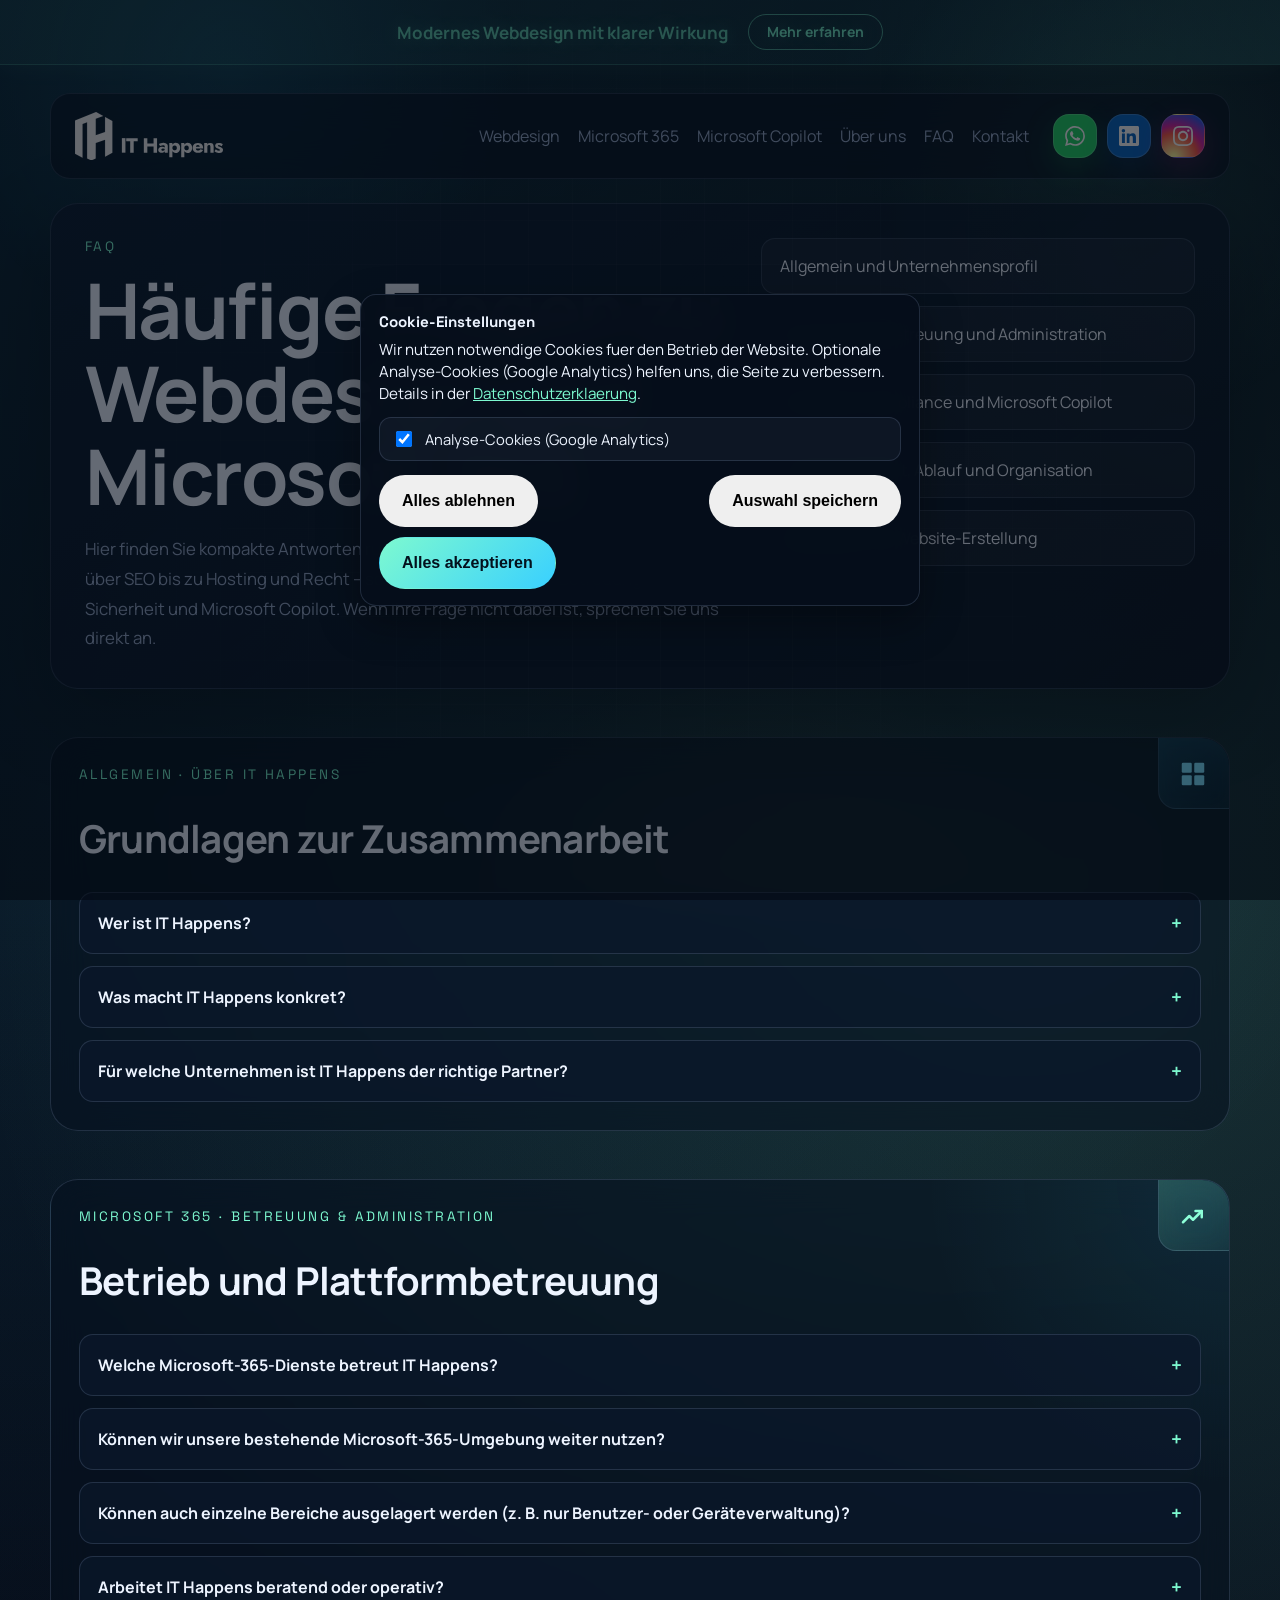
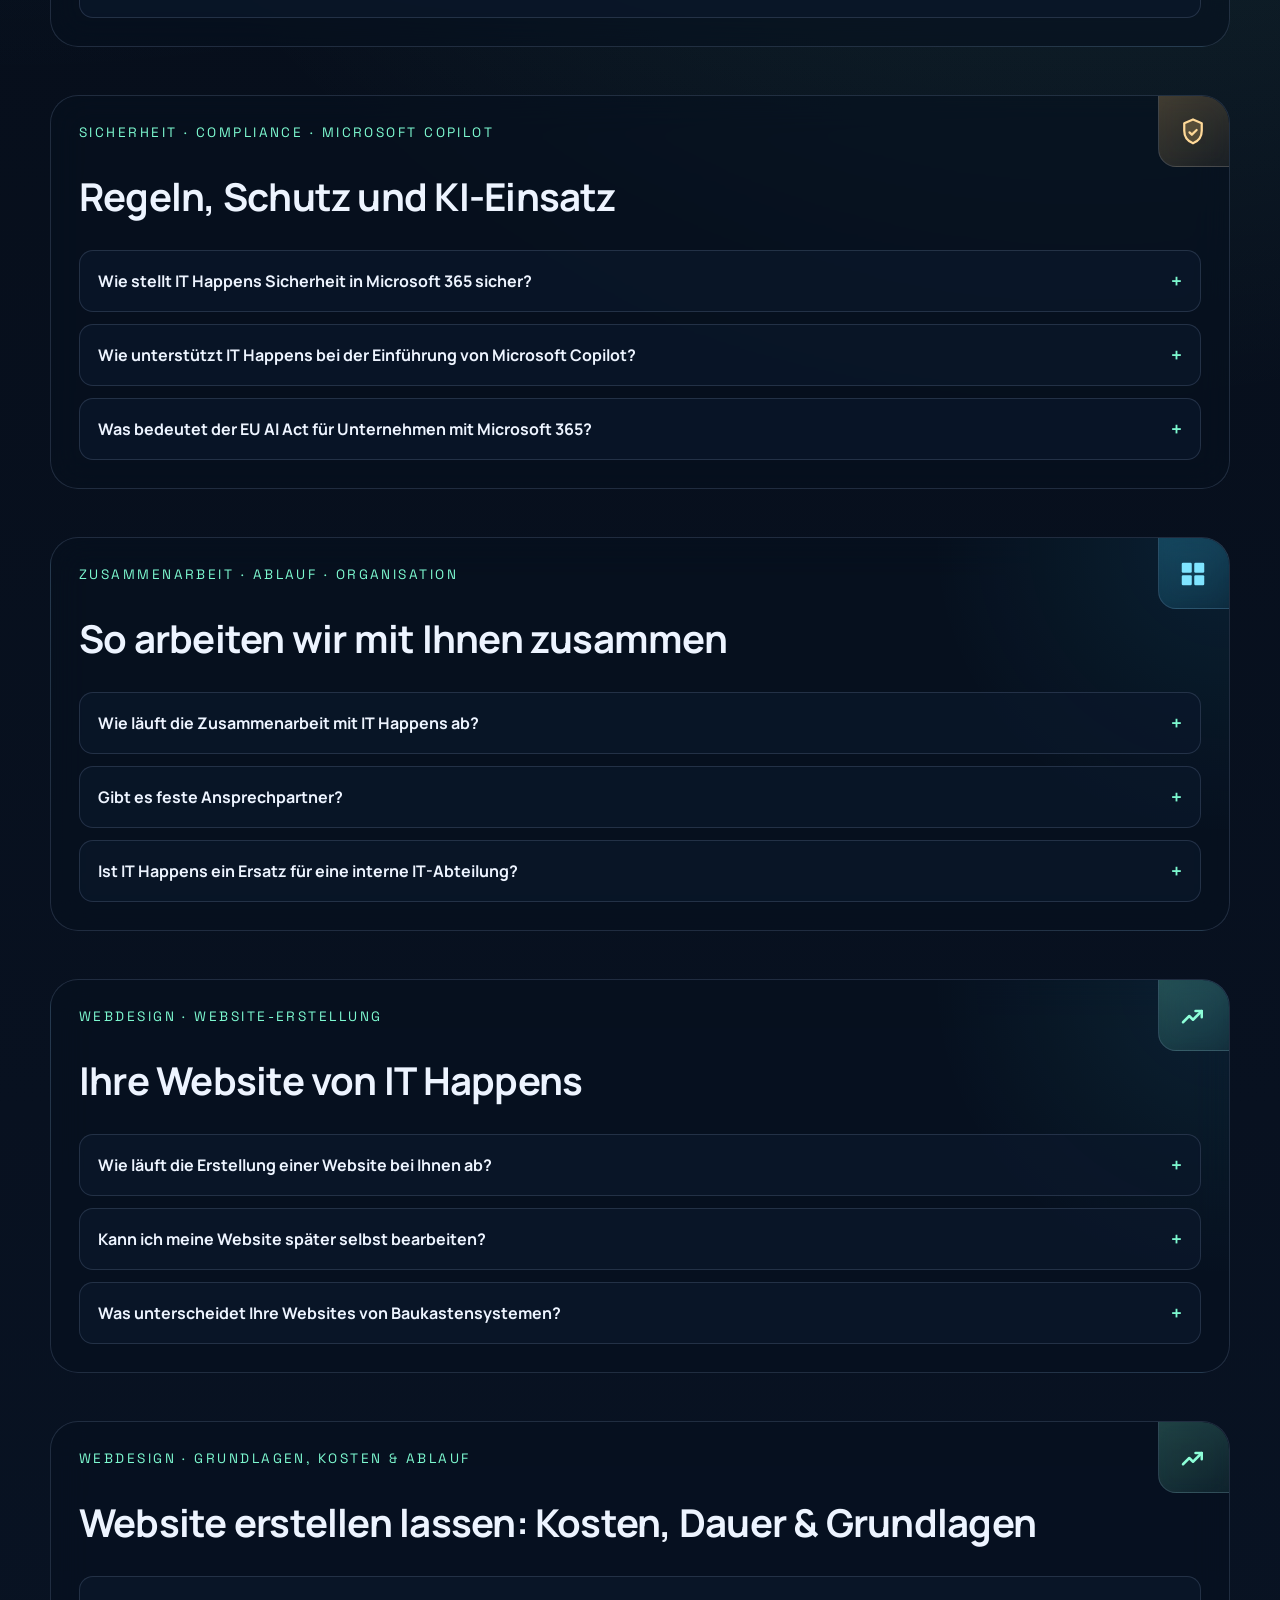
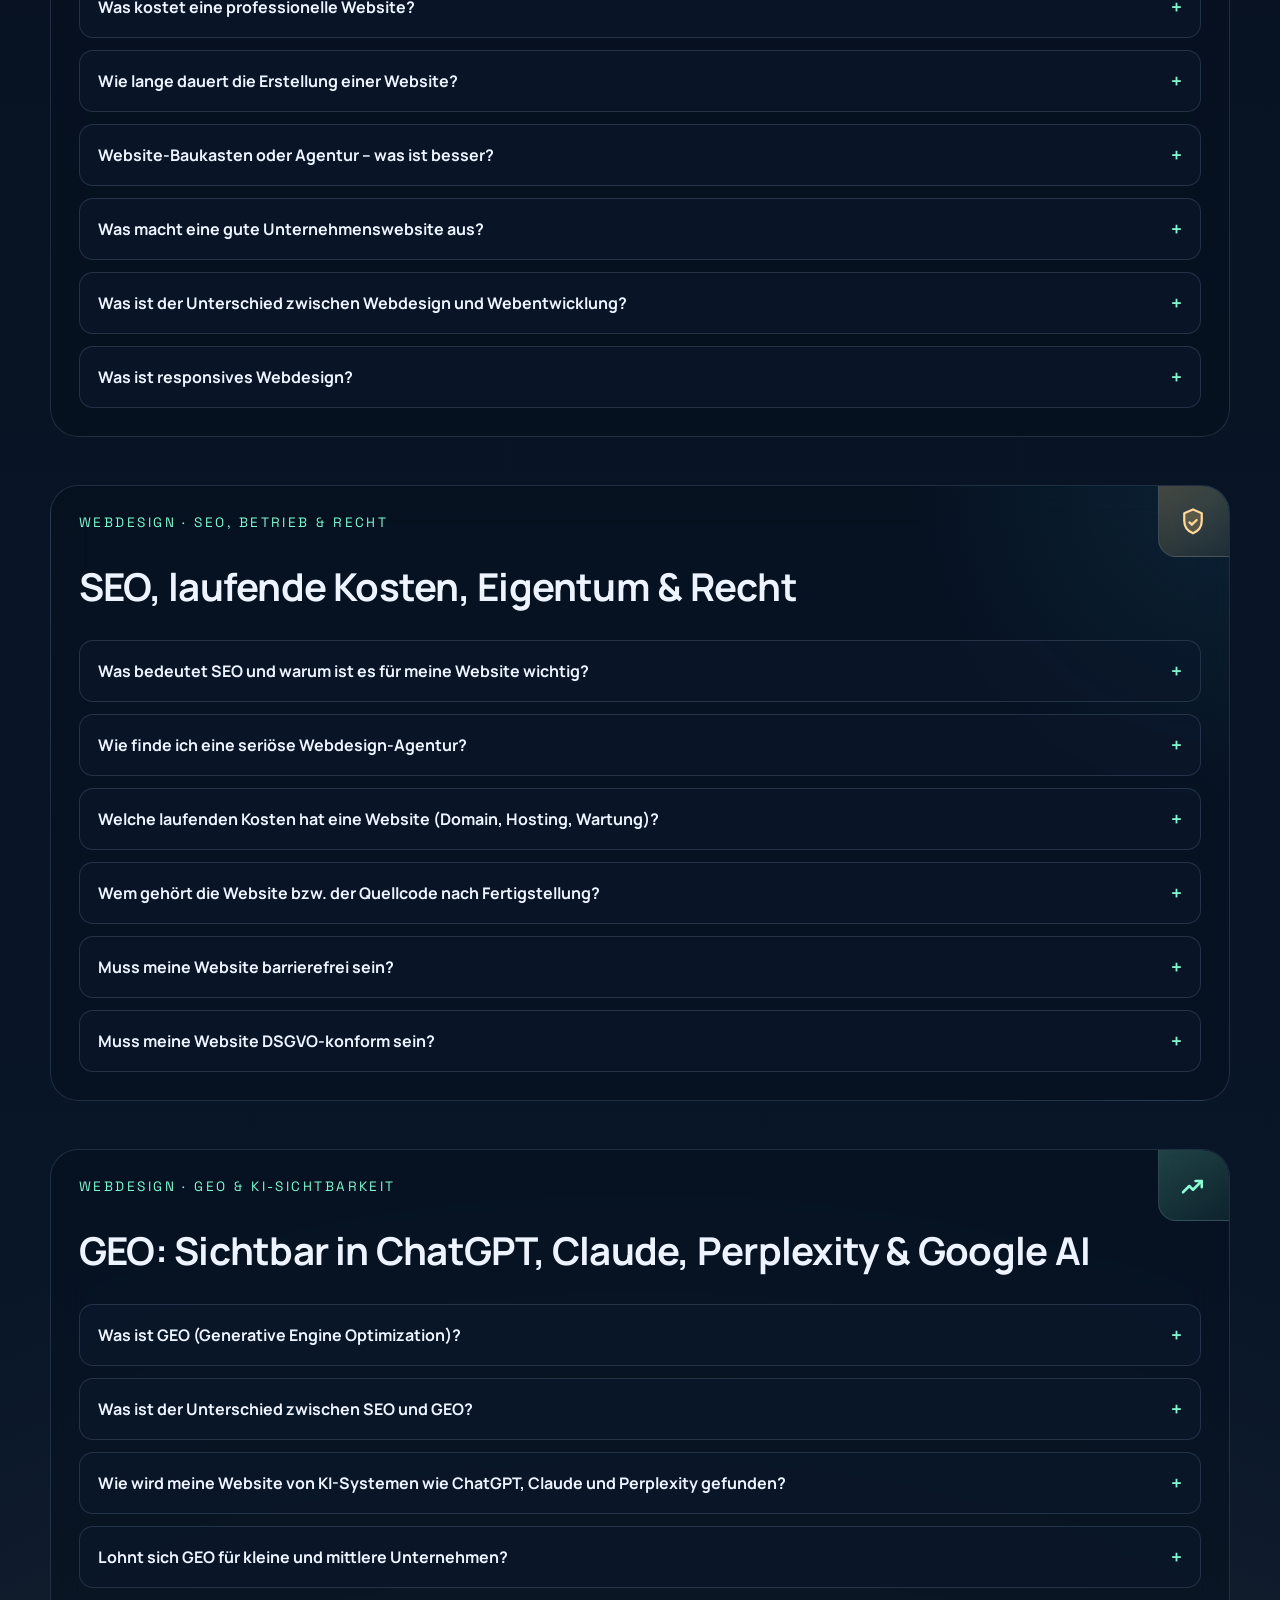
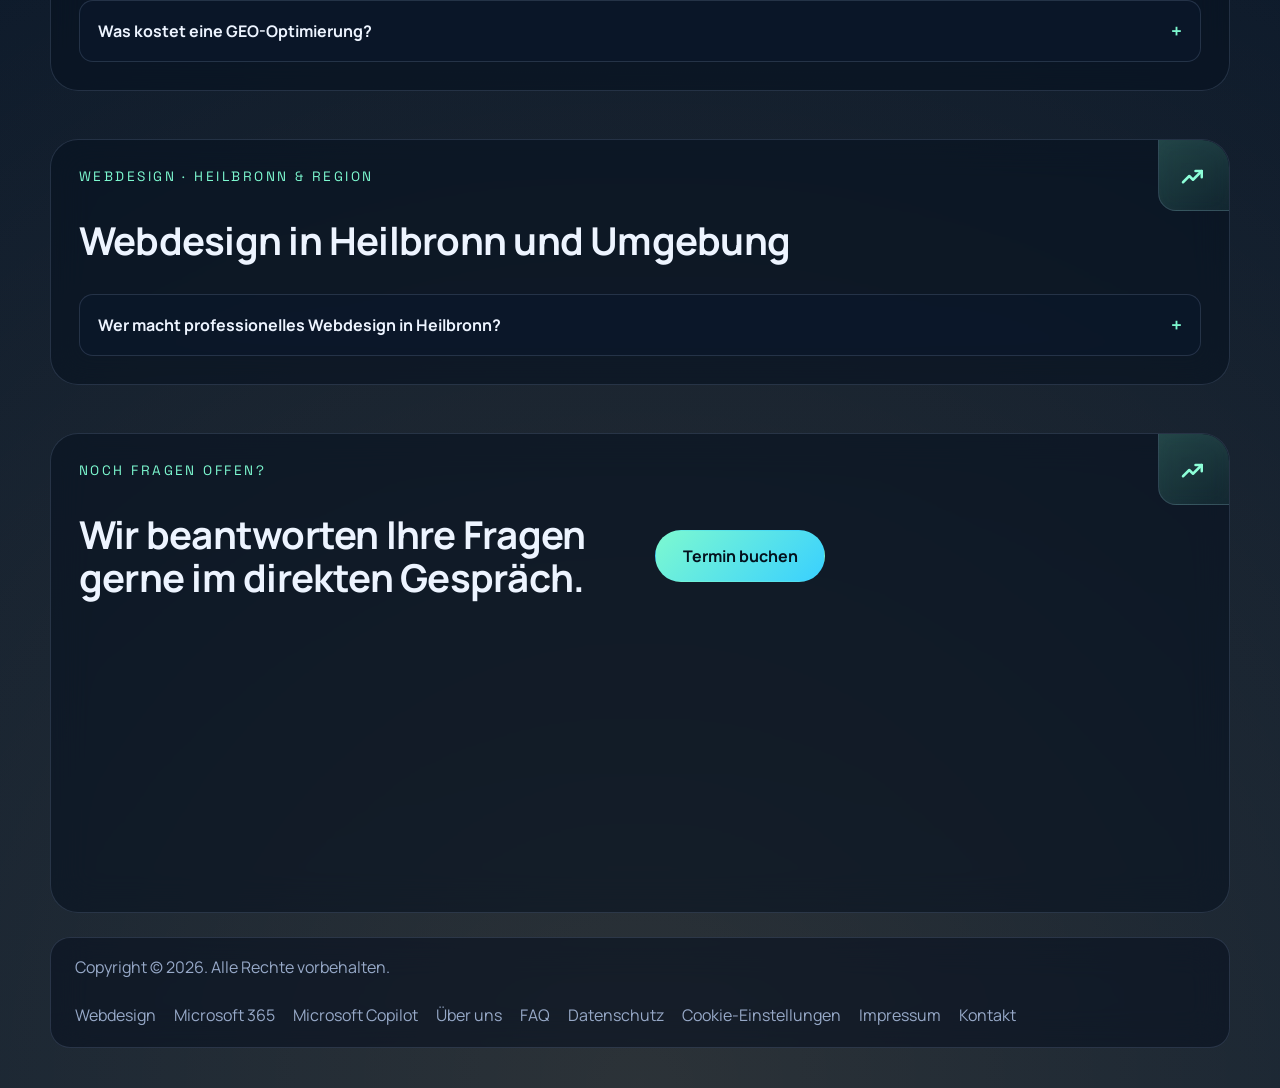
<file: faq.html>
﻿<!doctype html>
<html lang="de">

<head>
    <meta charset="utf-8">
    <meta name="viewport" content="width=device-width, initial-scale=1">
    <title>Webdesign &amp; Microsoft 365 – FAQ | IT Happens GbR Heilbronn</title>
    <meta name="description"
        content="Häufige Fragen zu Webdesign – Kosten, Dauer, SEO, Hosting und Recht – sowie zur Microsoft-365-Betreuung. Professionelles Webdesign von IT Happens aus Heilbronn.">
    <meta name="robots" content="index, follow">
    <meta name="theme-color" content="#07111f">
    <meta http-equiv="X-UA-Compatible" content="IE=edge">
    <meta name="cache-control" content="public, max-age=3600">
    <link rel="canonical" href="https://it.happens-gbr.de/faq">
    <link rel="dns-prefetch" href="https://fonts.googleapis.com">
    <link rel="dns-prefetch" href="https://fonts.gstatic.com">
    <link rel="prefetch" href="https://it.happens-gbr.de/">
    <link rel="prefetch" href="https://it.happens-gbr.de/copilot">
    <meta property="og:type" content="website">
    <meta property="og:locale" content="de_DE">
    <meta property="og:url" content="https://it.happens-gbr.de/faq">
    <meta property="og:title" content="Webdesign &amp; Microsoft 365 – FAQ | IT Happens GbR Heilbronn">
    <meta property="og:description"
        content="Häufige Fragen zu Webdesign – Kosten, Dauer, SEO, Hosting und Recht – sowie zur Microsoft-365-Betreuung. Professionelles Webdesign von IT Happens aus Heilbronn.">
    <meta property="og:image" content="https://it.happens-gbr.de/assets/images/og-image.png">
    <meta property="og:image:alt" content="FAQ zu Webdesign und Microsoft 365 von IT Happens">
    <meta name="twitter:card" content="summary_large_image">
    <meta name="twitter:title" content="Webdesign &amp; Microsoft 365 – FAQ | IT Happens GbR Heilbronn">
    <meta name="twitter:description"
        content="Häufige Fragen zu Webdesign – Kosten, Dauer, SEO, Hosting und Recht – sowie zur Microsoft-365-Betreuung. Professionelles Webdesign von IT Happens aus Heilbronn.">
    <meta name="twitter:image" content="https://it.happens-gbr.de/assets/images/og-image.png">
    <script type="application/ld+json">
        {
            "@context": "https://schema.org",
            "@type": "FAQPage",
            "mainEntity": [
                {
                    "@type": "Question",
                    "name": "Wer ist IT Happens?",
                    "acceptedAnswer": {
                        "@type": "Answer",
                        "text": "IT Happens ist ein auf Microsoft 365 spezialisiertes IT-Team. Wir beraten, begleiten, schulen und administrieren Microsoft 365 ganzheitlich - aus einer Hand und mit klarer Verantwortung für Struktur, Sicherheit und Betrieb."
                    }
                },
                {
                    "@type": "Question",
                    "name": "Was macht IT Happens konkret?",
                    "acceptedAnswer": {
                        "@type": "Answer",
                        "text": "Wir übernehmen den professionellen Umgang mit Microsoft 365 im Unternehmensalltag: von der Beratung und Planung über Benutzer- und Geräteverwaltung bis hin zu Schulung, Sicherheit und laufender Betreuung."
                    }
                },
                {
                    "@type": "Question",
                    "name": "Für welche Unternehmen ist IT Happens der richtige Partner?",
                    "acceptedAnswer": {
                        "@type": "Answer",
                        "text": "Für kleine und mittlere Unternehmen, die Microsoft 365 zuverlässig, sicher und strukturiert einsetzen möchten - ohne dafür eigenes Spezialpersonal aufbauen zu müssen."
                    }
                },
                {
                    "@type": "Question",
                    "name": "Welche Microsoft-365-Dienste betreut IT Happens?",
                    "acceptedAnswer": {
                        "@type": "Answer",
                        "text": "Wir betreuen Microsoft 365 als integrierte Plattform - u. a. Entra ID (Benutzer), Intune (Geräte), Teams, SharePoint, Exchange und OneDrive. Unser Fokus liegt darauf, alle Dienste sinnvoll zu strukturieren und zentral zu administrieren."
                    }
                },
                {
                    "@type": "Question",
                    "name": "Können wir unsere bestehende Microsoft-365-Umgebung weiter nutzen?",
                    "acceptedAnswer": {
                        "@type": "Answer",
                        "text": "Ja. Wir übernehmen bestehende Microsoft-365-Umgebungen, analysieren den aktuellen Stand, beseitigen gewachsene Strukturen und führen die Betreuung anschließend sauber weiter."
                    }
                },
                {
                    "@type": "Question",
                    "name": "Können auch einzelne Bereiche ausgelagert werden (z. B. nur Benutzer- oder Geräteverwaltung)?",
                    "acceptedAnswer": {
                        "@type": "Answer",
                        "text": "Ja. Unsere Leistungen sind modular aufgebaut."
                    }
                },
                {
                    "@type": "Question",
                    "name": "Arbeitet IT Happens beratend oder operativ?",
                    "acceptedAnswer": {
                        "@type": "Answer",
                        "text": "Beides. Wir beraten bei Entscheidungen und setzen operativ um - mit dem Ziel, dass Microsoft 365 im Alltag stabil, nachvollziehbar und sicher funktioniert."
                    }
                },
                {
                    "@type": "Question",
                    "name": "Wie stellt IT Happens Sicherheit in Microsoft 365 sicher?",
                    "acceptedAnswer": {
                        "@type": "Answer",
                        "text": "Durch technisch sauber umgesetzte Sicherheitsrichtlinien wie Conditional Access, MFA, klare Rollenmodelle und kontrollierte Zugriffe. Sicherheit ist fester Bestandteil unseres Microsoft-365-Betriebs."
                    }
                },
                {
                    "@type": "Question",
                    "name": "Wie unterstützt IT Happens bei der Einführung von Microsoft Copilot?",
                    "acceptedAnswer": {
                        "@type": "Answer",
                        "text": "Wir begleiten Unternehmen ganzheitlich bei der Copilot-Einführung: von der Einordnung sinnvoller Einsatzbereiche über Sicherheit und Datenschutz bis zur Schulung der Mitarbeitenden. Copilot wird dabei sauber in die bestehende Microsoft-365-Struktur integriert."
                    }
                },
                {
                    "@type": "Question",
                    "name": "Was bedeutet der EU AI Act für Unternehmen mit Microsoft 365?",
                    "acceptedAnswer": {
                        "@type": "Answer",
                        "text": "Wir erklären praxisnah, welche Anforderungen der EU AI Act für den Einsatz von KI bedeutet und wie Unternehmen Microsoft-365-Funktionen weiterhin sicher und regelkonform nutzen können."
                    }
                },
                {
                    "@type": "Question",
                    "name": "Wie läuft die Zusammenarbeit mit IT Happens ab?",
                    "acceptedAnswer": {
                        "@type": "Answer",
                        "text": "Nach einer ersten Analyse definieren wir gemeinsam Ziele und Umfang. Anschließend übernehmen wir die Administration, begleiten den laufenden Betrieb und schulen Ihre Teams kontinuierlich."
                    }
                },
                {
                    "@type": "Question",
                    "name": "Gibt es feste Ansprechpartner?",
                    "acceptedAnswer": {
                        "@type": "Answer",
                        "text": "Ja. Unsere Kunden arbeiten mit festen Ansprechpartnern, die ihre Microsoft-365-Umgebung kennen und langfristig betreuen."
                    }
                },
                {
                    "@type": "Question",
                    "name": "Ist IT Happens ein Ersatz für eine interne IT-Abteilung?",
                    "acceptedAnswer": {
                        "@type": "Answer",
                        "text": "In vielen Microsoft-365-Bereichen ja. Wir entlasten vorhandene IT-Strukturen oder übernehmen die vollständige Verantwortung für den Microsoft-365-Plattformbetrieb."
                    }
                },
                {
                    "@type": "Question",
                    "name": "Wie läuft die Erstellung einer Website bei Ihnen ab?",
                    "acceptedAnswer": {
                        "@type": "Answer",
                        "text": "Zuerst klären wir Ihre Anforderungen und Ziele. Anschließend erstellen wir ein passendes Konzept und setzen Ihre Website technisch um. Nach Fertigstellung erhalten Sie eine moderne, sofort einsatzbereite Website – inklusive Unterstützung bei weiteren Anpassungen."
                    }
                },
                {
                    "@type": "Question",
                    "name": "Kann ich meine Website später selbst bearbeiten?",
                    "acceptedAnswer": {
                        "@type": "Answer",
                        "text": "Standardmäßig entwickeln wir Websites individuell, sodass Änderungen technisches Know-how erfordern – diese übernehmen wir schnell und zuverlässig für Sie. Auf Wunsch integrieren wir aber ein CMS, mit dem Sie Inhalte selbst pflegen können; das ist etwas aufwändiger und mit zusätzlichen Kosten verbunden. So entscheiden Sie, ob Sie die Pflege an uns abgeben oder selbst übernehmen möchten."
                    }
                },
                {
                    "@type": "Question",
                    "name": "Was unterscheidet Ihre Websites von Baukastensystemen?",
                    "acceptedAnswer": {
                        "@type": "Answer",
                        "text": "Unsere Websites werden individuell entwickelt und exakt auf Ihr Unternehmen abgestimmt. Dadurch profitieren sie von besserer Performance, mehr Flexibilität und einer klaren, professionellen Wirkung – ohne unnötige Kompromisse."
                    }
                },
                {
                    "@type": "Question",
                    "name": "Was kostet eine professionelle Website?",
                    "acceptedAnswer": {
                        "@type": "Answer",
                        "text": "Bei IT Happens starten professionelle Websites als Festpreis-Pakete: Basic 549 €, Professionell 749 € und Premium 949 € (jeweils netto). Optional buchbare Zusätze wie Deployment beim Hostinganbieter (150 €), Domain-Umzug (100 €) oder SEO-/GEO-Optimierung (ab 150 €) kommen je nach Bedarf hinzu – voll ausgestattet liegt eine Premium-Website bei knapp 2.000 € netto. Der endgültige Preis ist individuell und hängt von Umfang, Seitenanzahl und Wünschen ab; zusätzliche Unterseiten erhöhen ihn entsprechend."
                    }
                },
                {
                    "@type": "Question",
                    "name": "Wie lange dauert die Erstellung einer Website?",
                    "acceptedAnswer": {
                        "@type": "Answer",
                        "text": "Die Erstellung einer professionellen Website dauert bei IT Happens in der Regel etwa 2 bis 4 Wochen – von der Konzeption bis zum Go-live. Wie lange es genau dauert, hängt vor allem davon ab, wie schnell Inhalte, Bilder und Feedback bereitstehen. Den Zeitplan stimmen wir zu Projektbeginn verbindlich mit Ihnen ab."
                    }
                },
                {
                    "@type": "Question",
                    "name": "Website-Baukasten oder Agentur – was ist besser?",
                    "acceptedAnswer": {
                        "@type": "Answer",
                        "text": "Ein Website-Baukasten (z. B. Wix oder Jimdo) ist günstig und schnell, stößt aber bei Design, Performance und SEO rasch an Grenzen – eine Agentur liefert eine individuelle, leistungsfähige Lösung. Für eine private Seite kann ein Baukasten genügen; für einen professionellen Unternehmensauftritt zahlt sich eine maßgeschneiderte Umsetzung meist langfristig aus. Wir entwickeln Websites individuell, ohne die typischen Baukasten-Kompromisse."
                    }
                },
                {
                    "@type": "Question",
                    "name": "Was macht eine gute Unternehmenswebsite aus?",
                    "acceptedAnswer": {
                        "@type": "Answer",
                        "text": "Eine gute Unternehmenswebsite lädt schnell, ist auf allen Geräten bedienbar, klar strukturiert und führt Besucher gezielt zur Kontaktaufnahme. Ebenso wichtig sind ein professionelles Design, verständliche Inhalte und eine solide SEO-Basis für die Auffindbarkeit bei Google. Genau auf diese Punkte legen wir bei jedem Webdesign-Projekt den Schwerpunkt."
                    }
                },
                {
                    "@type": "Question",
                    "name": "Was ist der Unterschied zwischen Webdesign und Webentwicklung?",
                    "acceptedAnswer": {
                        "@type": "Answer",
                        "text": "Webdesign umfasst das visuelle Erscheinungsbild und die Nutzerführung einer Website, Webentwicklung die technische Umsetzung im Code dahinter. Beide greifen ineinander – ein gutes Design wirkt nur mit sauberer technischer Umsetzung. Bei IT Happens kommt beides aus einer Hand."
                    }
                },
                {
                    "@type": "Question",
                    "name": "Was ist responsives Webdesign?",
                    "acceptedAnswer": {
                        "@type": "Answer",
                        "text": "Responsives Webdesign bedeutet, dass sich eine Website automatisch an jede Bildschirmgröße anpasst – vom Smartphone über das Tablet bis zum Desktop. Da heute der Großteil der Besucher mobil surft, ist das Standard und zugleich ein Rankingfaktor bei Google. Wir entwickeln jede Website nach dem Mobile-First-Prinzip."
                    }
                },
                {
                    "@type": "Question",
                    "name": "Was bedeutet SEO und warum ist es für meine Website wichtig?",
                    "acceptedAnswer": {
                        "@type": "Answer",
                        "text": "SEO (Suchmaschinenoptimierung) umfasst alle Maßnahmen, mit denen eine Website bei Google & Co. besser gefunden wird. Ohne SEO bleibt selbst eine schöne Website weitgehend unsichtbar – mit sauberer Technik, passenden Inhalten und schnellen Ladezeiten steigt die Sichtbarkeit deutlich. Diese SEO-Grundlagen legen wir bei jeder Website von Anfang an an."
                    }
                },
                {
                    "@type": "Question",
                    "name": "Wie finde ich eine seriöse Webdesign-Agentur?",
                    "acceptedAnswer": {
                        "@type": "Answer",
                        "text": "Eine seriöse Webdesign-Agentur erkennen Sie an transparenten Preisen, echten Referenzen, klaren Verträgen und einer eindeutigen Antwort auf die Frage, wem die fertige Website gehört. Achten Sie zusätzlich auf erreichbare, feste Ansprechpartner und darauf, dass SEO und Performance von Beginn an mitgedacht werden. IT Happens aus Heilbronn arbeitet mit festen Ansprechpartnern und klaren Vereinbarungen."
                    }
                },
                {
                    "@type": "Question",
                    "name": "Welche laufenden Kosten hat eine Website (Domain, Hosting, Wartung)?",
                    "acceptedAnswer": {
                        "@type": "Answer",
                        "text": "Die laufenden Kosten einer Website setzen sich in der Regel aus Domain, Hosting und optionaler Wartung zusammen. Domain und Hosting laufen dabei über einen Anbieter Ihrer Wahl – die Auswahl des Hosters und die Gebühren liegen bei Ihnen, unabhängig von uns. Für die laufende Pflege bietet IT Happens zwei monatliche Wartungspakete: Basic für 49 € (Updates und 1 Std. Änderungen pro Monat) und Aktiv für 99 € (zusätzlich SEO-/GEO-Optimierung sowie 2 Std. Änderungen pro Monat), jeweils netto und jährlich abgerechnet."
                    }
                },
                {
                    "@type": "Question",
                    "name": "Wem gehört die Website bzw. der Quellcode nach Fertigstellung?",
                    "acceptedAnswer": {
                        "@type": "Answer",
                        "text": "Nach vollständiger Bezahlung gehen die Rechte an der fertigen Website an Sie über – bei IT Happens ohne Abhängigkeit von einem geschlossenen Baukasten-System. So bleiben Sie flexibel und können Hosting oder Betreuung jederzeit frei wählen. Die Nutzungsrechte halten wir vertraglich klar fest."
                    }
                },
                {
                    "@type": "Question",
                    "name": "Muss meine Website barrierefrei sein?",
                    "acceptedAnswer": {
                        "@type": "Answer",
                        "text": "Für viele Unternehmen ja, aber nicht für alle. Seit dem 28. Juni 2025 verpflichtet das Barrierefreiheitsstärkungsgesetz (BFSG) bestimmte Anbieter, ihre Websites barrierefrei zu gestalten – vor allem bei Angeboten für Endverbraucher (B2C) wie Online-Shops oder Buchungssystemen. Ausgenommen sind Kleinstunternehmen (weniger als 10 Beschäftigte und höchstens 2 Mio. € Jahresumsatz oder Bilanzsumme), die Dienstleistungen erbringen, sowie reine B2B-Angebote. Ob die Pflicht in Ihrem Fall gilt, hängt vom Einzelfall ab – wir prüfen das mit Ihnen und setzen Barrierefreiheit auf Wunsch direkt mit um."
                    }
                },
                {
                    "@type": "Question",
                    "name": "Muss meine Website DSGVO-konform sein?",
                    "acceptedAnswer": {
                        "@type": "Answer",
                        "text": "Ja – DSGVO-Konformität ist für nahezu jede Website Pflicht, sobald personenbezogene Daten verarbeitet werden (z. B. über Kontaktformulare oder Analyse-Tools). Dazu gehören eine Datenschutzerklärung, ein Impressum und ein rechtskonformes Cookie-Banner mit Einwilligung. Wir setzen diese Grundlagen bei jeder Website von Anfang an mit um."
                    }
                },
                {
                    "@type": "Question",
                    "name": "Was ist GEO (Generative Engine Optimization)?",
                    "acceptedAnswer": {
                        "@type": "Answer",
                        "text": "GEO (Generative Engine Optimization) bezeichnet die Optimierung einer Website, damit sie von KI-Systemen wie ChatGPT, Claude (Anthropic), Perplexity und Google AI Overviews gefunden, korrekt verstanden und in deren Antworten empfohlen wird. Während die klassische Suche auf Links setzt, geben KI-Systeme direkte Antworten – wer dort zitiert wird, gewinnt Sichtbarkeit. Wir optimieren Websites mit klar strukturierten, zitierfähigen Inhalten und sauberem Markup genau dafür."
                    }
                },
                {
                    "@type": "Question",
                    "name": "Was ist der Unterschied zwischen SEO und GEO?",
                    "acceptedAnswer": {
                        "@type": "Answer",
                        "text": "SEO bringt Ihre Website in den klassischen Google-Suchergebnissen nach oben, GEO sorgt dafür, dass Sie in den Antworten von KI-Systemen wie ChatGPT, Claude, Perplexity oder Google AI Overviews auftauchen. SEO denkt in Rankings und Klicks, GEO in zitierfähigen, eindeutig formulierten Inhalten, aus denen eine KI ihre Antwort zusammensetzt. Beide ergänzen sich – wir setzen sie bei IT Happens kombiniert um, weil moderne Sichtbarkeit beides braucht."
                    }
                },
                {
                    "@type": "Question",
                    "name": "Wie wird meine Website von KI-Systemen wie ChatGPT, Claude und Perplexity gefunden?",
                    "acceptedAnswer": {
                        "@type": "Answer",
                        "text": "KI-Systeme bevorzugen Websites mit klar strukturierten Inhalten, eindeutigen Antworten auf konkrete Fragen, sauberem HTML und Structured Data (z. B. FAQ-Markup). Ebenso wichtig sind Vertrauenssignale wie ein vollständiges Impressum, konsistente Firmendaten und Erwähnungen im Web. Wir bauen Websites von Anfang an so auf, dass KI-Systeme die Inhalte verlässlich auslesen und zitieren können."
                    }
                },
                {
                    "@type": "Question",
                    "name": "Lohnt sich GEO für kleine und mittlere Unternehmen?",
                    "acceptedAnswer": {
                        "@type": "Answer",
                        "text": "Ja – gerade für kleine und mittlere Unternehmen ist GEO eine Chance, weil immer mehr Kunden ihre Fragen zuerst einer KI stellen statt zu googeln. Wer dort als Antwort genannt wird, erreicht Interessenten oft schon vor dem Wettbewerb. Der Aufwand bleibt überschaubar, wenn GEO direkt beim Aufbau der Website mitgedacht wird – genau so gehen wir vor."
                    }
                },
                {
                    "@type": "Question",
                    "name": "Was kostet eine GEO-Optimierung?",
                    "acceptedAnswer": {
                        "@type": "Answer",
                        "text": "Bei IT Happens ist eine GEO-Optimierung ab 150 € (netto) als Zusatz zu Ihrer Website buchbar; im Aktiv-Wartungspaket (99 € netto pro Monat) ist eine laufende SEO-/GEO-Optimierung bereits enthalten. Der genaue Aufwand hängt vom Umfang Ihrer Website und Ihren Zielen ab. Gern prüfen wir vorab, welche GEO-Maßnahmen für Sie sinnvoll sind."
                    }
                },
                {
                    "@type": "Question",
                    "name": "Wer macht professionelles Webdesign in Heilbronn?",
                    "acceptedAnswer": {
                        "@type": "Answer",
                        "text": "Professionelles Webdesign in Heilbronn bietet unter anderem die IT Happens GbR aus der Maybachstraße 25 – wir gestalten und entwickeln moderne Unternehmenswebsites individuell und mit SEO-Basis. Wir betreuen Kunden in Heilbronn und der gesamten Region persönlich und mit festen Ansprechpartnern. Ein unverbindliches Erstgespräch zu Ihrem Webdesign-Vorhaben ist jederzeit möglich."
                    }
                }
            ]
        }
    </script>
    <link rel="preconnect" href="https://fonts.googleapis.com">
    <link rel="preconnect" href="https://fonts.gstatic.com" crossorigin>
    <link rel="preload" as="style" onload="this.onload=null;this.rel='stylesheet'"
        href="https://fonts.googleapis.com/css2?family=Manrope:wght@400;500;700;800&family=Space+Grotesk:wght@500;700&display=swap">
    <noscript><link rel="stylesheet"
        href="https://fonts.googleapis.com/css2?family=Manrope:wght@400;500;700;800&family=Space+Grotesk:wght@500;700&display=swap"></noscript>
    <link rel="icon" type="image/png" sizes="32x32" href="assets/images/favicon-32x32.png">
    <link rel="icon" type="image/png" sizes="16x16" href="assets/images/favicon-16x16.png">
    <link rel="apple-touch-icon" sizes="180x180" href="assets/images/apple-touch-icon.png">
    <link rel="manifest" href="manifest.json">
    <link rel="dns-prefetch" href="https://www.googletagmanager.com">
    <link rel="preconnect" href="https://www.googletagmanager.com">
    <!-- Google tag (gtag.js) -->
    <script async src="https://www.googletagmanager.com/gtag/js?id=G-DRPT497B2K"></script>
    <script>
        window.dataLayer = window.dataLayer || [];
        function gtag() { dataLayer.push(arguments); }
        window.gtag = window.gtag || gtag;
        gtag('js', new Date());

        gtag('consent', 'default', {
            analytics_storage: 'denied',
            ad_storage: 'denied',
            ad_user_data: 'denied',
            ad_personalization: 'denied',
            wait_for_update: 500
        });

        gtag('config', 'G-DRPT497B2K', {
            anonymize_ip: true,
            allow_google_signals: false,
            allow_ad_personalization_signals: false,
            send_page_view: false
        });
    </script>
    <script>(function(){try{var d=document.documentElement;if(window.matchMedia&&window.matchMedia('(prefers-reduced-motion: reduce)').matches)return;d.classList.add('has-anim');setTimeout(function(){if(!d.classList.contains('reveal-active'))d.classList.add('reveal-off');},2600);}catch(e){}})();</script>
    <link rel="stylesheet" href="styles.css">
    <link rel="icon" type="image/svg+xml" href="assets/images/icon.svg">
</head>

<body class="faq-page">
    <div class="promo-banner">
        <span>Modernes Webdesign mit klarer Wirkung</span>
        <a href="webdesign" class="promo-banner-btn">Mehr erfahren</a>
    </div>
    <div class="page-shell">
        <header class="site-header">
            <div class="brand-block">
                <a class="brand" href="/" aria-label="IT Happens GbR Startseite">
                    <img class="brand-logo" src="assets/images/logo.svg" width="1716" height="555" decoding="async" alt="IT Happens GbR Logo">
                </a>
            </div>

            <nav class="site-nav" aria-label="Hauptnavigation">
                <a href="webdesign">Webdesign</a>
                <a href="/">Microsoft 365</a>
                <a href="copilot">Microsoft Copilot</a>
                <a href="ueber-uns">Über uns</a>
                <a href="faq">FAQ</a>
                <a href="/#kontakt">Kontakt</a>
            </nav>

            <div class="header-actions">
                <a class="social-button whatsapp-button" href="https://wa.me/491624521571"
                    aria-label="WhatsApp Business Kontakt" target="_blank" rel="noopener noreferrer">
                    <svg role="img" viewBox="0 0 24 24" xmlns="http://www.w3.org/2000/svg" aria-hidden="true"
                        focusable="false">
                        <title>WhatsApp</title>
                        <path
                            d="M17.472 14.382c-.297-.149-1.758-.867-2.03-.967-.273-.099-.471-.148-.67.15-.197.297-.767.966-.94 1.164-.173.199-.347.223-.644.075-.297-.15-1.255-.463-2.39-1.475-.883-.788-1.48-1.761-1.653-2.059-.173-.297-.018-.458.13-.606.134-.133.298-.347.446-.52.149-.174.198-.298.298-.497.099-.198.05-.371-.025-.52-.075-.149-.669-1.612-.916-2.207-.242-.579-.487-.5-.669-.51-.173-.008-.371-.01-.57-.01-.198 0-.52.074-.792.372-.272.297-1.04 1.016-1.04 2.479 0 1.462 1.065 2.875 1.213 3.074.149.198 2.096 3.2 5.077 4.487.709.306 1.262.489 1.694.625.712.227 1.36.195 1.871.118.571-.085 1.758-.719 2.006-1.413.248-.694.248-1.289.173-1.413-.074-.124-.272-.198-.57-.347m-5.421 7.403h-.004a9.87 9.87 0 01-5.031-1.378l-.361-.214-3.741.982.998-3.648-.235-.374a9.86 9.86 0 01-1.51-5.26c.001-5.45 4.436-9.884 9.888-9.884 2.64 0 5.122 1.03 6.988 2.898a9.825 9.825 0 012.893 6.994c-.003 5.45-4.437 9.884-9.885 9.884m8.413-18.297A11.815 11.815 0 0012.05 0C5.495 0 .165 5.335.157 11.892c0 2.096.547 4.142 1.588 5.945L.057 24l6.305-1.654a11.882 11.882 0 005.683 1.448h.005c6.554 0 11.89-5.335 11.893-11.893a11.821 11.821 0 00-3.48-8.413Z" />
                    </svg>
                </a>

                <a class="social-button linkedin-button"
                    href="https://www.linkedin.com/company/it-happens-gbr/"
                    aria-label="IT Happens GbR LinkedIn Unternehmensprofil" target="_blank" rel="noopener noreferrer">
                    <svg role="img" viewBox="0 0 24 24" xmlns="http://www.w3.org/2000/svg" aria-hidden="true"
                        focusable="false">
                        <title>LinkedIn</title>
                        <path
                            d="M22.225 0H1.771C.792 0 0 .774 0 1.729v20.542C0 23.225.792 24 1.771 24h20.451C23.206 24 24 23.225 24 22.271V1.729C24 .774 23.206 0 22.225 0zM7.082 20.452H3.554V9h3.528v11.452zM5.318 7.691c-1.132 0-2.048-.919-2.048-2.049 0-1.129.916-2.048 2.048-2.048 1.13 0 2.048.919 2.048 2.048 0 1.13-.918 2.049-2.048 2.049zm14.803 12.761h-3.528v-5.569c0-1.33-.026-3.043-1.855-3.043-1.855 0-2.138 1.448-2.138 2.944v5.668H9.352V9h3.388v1.561h.048c.472-.896 1.626-1.84 3.348-1.84 3.581 0 4.243 2.361 4.243 5.435v6.796z" />
                    </svg>
                </a>

                <a class="social-button instagram-button" href="https://www.instagram.com/ithappensgbr/"
                    aria-label="IT Happens GbR Instagram Profil" target="_blank" rel="noopener noreferrer">
                    <svg role="img" viewBox="0 0 24 24" xmlns="http://www.w3.org/2000/svg" aria-hidden="true"
                        focusable="false">
                        <title>Instagram</title>
                        <path
                            d="M12 2.163c3.204 0 3.584.012 4.85.07 3.252.148 4.771 1.691 4.919 4.919.058 1.265.069 1.645.069 4.849 0 3.205-.012 3.584-.069 4.849-.149 3.225-1.664 4.771-4.919 4.919-1.266.058-1.644.07-4.85.07-3.204 0-3.584-.012-4.849-.07-3.26-.149-4.771-1.699-4.919-4.92-.058-1.265-.07-1.644-.07-4.849 0-3.204.013-3.583.07-4.849.149-3.227 1.664-4.771 4.919-4.919 1.266-.057 1.645-.069 4.849-.069zm0-2.163c-3.259 0-3.667.014-4.947.072-4.358.2-6.78 2.618-6.98 6.98-.059 1.281-.073 1.689-.073 4.948 0 3.259.014 3.668.072 4.948.2 4.358 2.618 6.78 6.98 6.98 1.281.058 1.689.072 4.948.072 3.259 0 3.668-.014 4.948-.072 4.354-.2 6.782-2.618 6.979-6.98.059-1.28.073-1.689.073-4.948 0-3.259-.014-3.667-.072-4.947-.196-4.354-2.617-6.78-6.979-6.98-1.281-.059-1.69-.073-4.949-.073zm0 5.838c-3.403 0-6.162 2.759-6.162 6.162s2.759 6.163 6.162 6.163 6.162-2.759 6.162-6.163c0-3.403-2.759-6.162-6.162-6.162zm0 10.162c-2.209 0-4-1.79-4-4 0-2.209 1.791-4 4-4s4 1.791 4 4c0 2.21-1.791 4-4 4zm6.406-11.845c-.796 0-1.441.645-1.441 1.44s.645 1.44 1.441 1.44c.795 0 1.439-.645 1.439-1.44s-.644-1.44-1.439-1.44z" />
                    </svg>
                </a>
            </div>
        </header>

        <main class="about-main">
            <section class="about-hero" aria-labelledby="faq-title">
                <div>
                    <p class="eyebrow">FAQ</p>
                    <h1 id="faq-title">Häufige Fragen zu Webdesign und Microsoft 365</h1>
                    <p class="about-hero-copy">
                        Hier finden Sie kompakte Antworten rund um Webdesign – von Kosten und Ablauf über SEO bis zu
                        Hosting und Recht – sowie zur Microsoft-365-Betreuung, Sicherheit und Microsoft Copilot.
                        Wenn Ihre Frage nicht dabei ist, sprechen Sie uns direkt an.
                    </p>
                </div>
                <ul class="about-highlight-list" aria-label="FAQ Themen">
                    <li>Allgemein und Unternehmensprofil</li>
                    <li>Microsoft 365 Betreuung und Administration</li>
                    <li>Sicherheit, Compliance und Microsoft Copilot</li>
                    <li>Zusammenarbeit, Ablauf und Organisation</li>
                    <li>Webdesign und Website-Erstellung</li>
                </ul>
            </section>

            <section class="content-section" aria-labelledby="faq-general-title">
                <div class="section-corner-icon icon-ms365" aria-hidden="true">
                    <svg viewBox="0 0 24 24" focusable="false">
                        <rect x="3" y="3" width="8" height="8" rx="1"></rect>
                        <rect x="13" y="3" width="8" height="8" rx="1"></rect>
                        <rect x="3" y="13" width="8" height="8" rx="1"></rect>
                        <rect x="13" y="13" width="8" height="8" rx="1"></rect>
                    </svg>
                </div>
                <div class="section-heading">
                    <p class="eyebrow">Allgemein · Über IT Happens</p>
                    <h2 id="faq-general-title">Grundlagen zur Zusammenarbeit</h2>
                </div>
                <div class="faq-list">
                    <details class="faq-item">
                        <summary>Wer ist IT Happens?</summary>
                        <p>IT Happens ist ein auf Microsoft 365 spezialisiertes IT-Team. Wir beraten, begleiten,
                            schulen und administrieren Microsoft 365 ganzheitlich - aus einer Hand und mit klarer
                            Verantwortung für Struktur, Sicherheit und Betrieb.</p>
                    </details>
                    <details class="faq-item">
                        <summary>Was macht IT Happens konkret?</summary>
                        <p>Wir übernehmen den professionellen Umgang mit Microsoft 365 im Unternehmensalltag: von der
                            Beratung und Planung über Benutzer- und Geräteverwaltung bis hin zu Schulung,
                            Sicherheit und laufender Betreuung.</p>
                    </details>
                    <details class="faq-item">
                        <summary>Für welche Unternehmen ist IT Happens der richtige Partner?</summary>
                        <p>Für kleine und mittlere Unternehmen, die Microsoft 365 zuverlässig, sicher und
                            strukturiert einsetzen möchten - ohne dafür eigenes Spezialpersonal aufbauen zu müssen.</p>
                    </details>
                </div>
            </section>

            <section class="content-section accent-section" aria-labelledby="faq-m365-title">
                <div class="section-corner-icon icon-optimization" aria-hidden="true">
                    <svg viewBox="0 0 24 24" focusable="false">
                        <path d="M4 17l5-5 3 3 7-7"></path>
                        <path d="M14 8h5v5"></path>
                    </svg>
                </div>
                <div class="section-heading">
                    <p class="eyebrow">Microsoft 365 · Betreuung &amp; Administration</p>
                    <h2 id="faq-m365-title">Betrieb und Plattformbetreuung</h2>
                </div>
                <div class="faq-list">
                    <details class="faq-item">
                        <summary>Welche Microsoft-365-Dienste betreut IT Happens?</summary>
                        <p>Wir betreuen Microsoft 365 als integrierte Plattform - u. a. Entra ID (Benutzer), Intune
                            (Geräte), Teams, SharePoint, Exchange und OneDrive. Unser Fokus liegt darauf, alle
                            Dienste sinnvoll zu strukturieren und zentral zu administrieren.</p>
                    </details>
                    <details class="faq-item">
                        <summary>Können wir unsere bestehende Microsoft-365-Umgebung weiter nutzen?</summary>
                        <p>Ja. Wir übernehmen bestehende Microsoft-365-Umgebungen, analysieren den aktuellen Stand,
                            beseitigen gewachsene Strukturen und führen die Betreuung anschließend sauber weiter.</p>
                    </details>
                    <details class="faq-item">
                        <summary>Können auch einzelne Bereiche ausgelagert werden (z. B. nur Benutzer- oder Geräteverwaltung)?</summary>
                        <p>Ja. Unsere Leistungen sind modular aufgebaut.</p>
                    </details>
                    <details class="faq-item">
                        <summary>Arbeitet IT Happens beratend oder operativ?</summary>
                        <p>Beides. Wir beraten bei Entscheidungen und setzen operativ um - mit dem Ziel, dass Microsoft
                            365 im Alltag stabil, nachvollziehbar und sicher funktioniert.</p>
                    </details>
                </div>
            </section>

            <section class="content-section" aria-labelledby="faq-security-title">
                <div class="section-corner-icon icon-ai-act" aria-hidden="true">
                    <svg viewBox="0 0 24 24" focusable="false">
                        <path d="M12 2l7 3v6c0 4.4-2.7 8.3-7 10-4.3-1.7-7-5.6-7-10V5l7-3z"></path>
                        <path d="M9.2 12.3l1.9 1.9 3.8-3.8"></path>
                    </svg>
                </div>
                <div class="section-heading">
                    <p class="eyebrow">Sicherheit · Compliance · Microsoft Copilot</p>
                    <h2 id="faq-security-title">Regeln, Schutz und KI-Einsatz</h2>
                </div>
                <div class="faq-list">
                    <details class="faq-item">
                        <summary>Wie stellt IT Happens Sicherheit in Microsoft 365 sicher?</summary>
                        <p>Durch technisch sauber umgesetzte Sicherheitsrichtlinien wie Conditional Access, MFA,
                            klare Rollenmodelle und kontrollierte Zugriffe. Sicherheit ist fester Bestandteil unseres
                            Microsoft-365-Betriebs.</p>
                    </details>
                    <details class="faq-item">
                        <summary>Wie unterstützt IT Happens bei der Einführung von Microsoft Copilot?</summary>
                        <p>Wir begleiten Unternehmen ganzheitlich bei der Copilot-Einführung: von der Einordnung
                            sinnvoller Einsatzbereiche über Sicherheit und Datenschutz bis zur Schulung der
                            Mitarbeitenden. Copilot wird dabei sauber in die bestehende Microsoft-365-Struktur
                            integriert.</p>
                    </details>
                    <details class="faq-item">
                        <summary>Was bedeutet der EU AI Act für Unternehmen mit Microsoft 365?</summary>
                        <p>Wir erklären praxisnah, welche Anforderungen der EU AI Act für den Einsatz von KI bedeutet
                            und wie Unternehmen Microsoft-365-Funktionen weiterhin sicher und regelkonform nutzen
                            können.</p>
                    </details>
                </div>
            </section>

            <section class="content-section accent-section" aria-labelledby="faq-process-title">
                <div class="section-corner-icon icon-ms365" aria-hidden="true">
                    <svg viewBox="0 0 24 24" focusable="false">
                        <rect x="3" y="3" width="8" height="8" rx="1"></rect>
                        <rect x="13" y="3" width="8" height="8" rx="1"></rect>
                        <rect x="3" y="13" width="8" height="8" rx="1"></rect>
                        <rect x="13" y="13" width="8" height="8" rx="1"></rect>
                    </svg>
                </div>
                <div class="section-heading">
                    <p class="eyebrow">Zusammenarbeit · Ablauf · Organisation</p>
                    <h2 id="faq-process-title">So arbeiten wir mit Ihnen zusammen</h2>
                </div>
                <div class="faq-list">
                    <details class="faq-item">
                        <summary>Wie läuft die Zusammenarbeit mit IT Happens ab?</summary>
                        <p>Nach einer ersten Analyse definieren wir gemeinsam Ziele und Umfang. Anschließend
                            übernehmen wir die Administration, begleiten den laufenden Betrieb und schulen Ihre Teams
                            kontinuierlich.</p>
                    </details>
                    <details class="faq-item">
                        <summary>Gibt es feste Ansprechpartner?</summary>
                        <p>Ja. Unsere Kunden arbeiten mit festen Ansprechpartnern, die ihre Microsoft-365-Umgebung
                            kennen und langfristig betreuen.</p>
                    </details>
                    <details class="faq-item">
                        <summary>Ist IT Happens ein Ersatz für eine interne IT-Abteilung?</summary>
                        <p>In vielen Microsoft-365-Bereichen ja. Wir entlasten vorhandene IT-Strukturen oder
                            übernehmen die vollständige Verantwortung für den Microsoft-365-Plattformbetrieb.</p>
                    </details>
                </div>
            </section>

            <section class="content-section accent-section" aria-labelledby="faq-webdesign-title">
                <div class="section-corner-icon icon-optimization" aria-hidden="true">
                    <svg viewBox="0 0 24 24" focusable="false">
                        <path d="M4 17l5-5 3 3 7-7"></path>
                        <path d="M14 8h5v5"></path>
                    </svg>
                </div>
                <div class="section-heading">
                    <p class="eyebrow">Webdesign · Website-Erstellung</p>
                    <h2 id="faq-webdesign-title">Ihre Website von IT Happens</h2>
                </div>
                <div class="faq-list">
                    <details class="faq-item">
                        <summary>Wie läuft die Erstellung einer Website bei Ihnen ab?</summary>
                        <p>Zuerst klären wir Ihre Anforderungen und Ziele. Anschließend erstellen wir ein passendes
                            Konzept und setzen Ihre Website technisch um.<br>
                            Nach Fertigstellung erhalten Sie eine moderne, sofort einsatzbereite Website – inklusive
                            Unterstützung bei weiteren Anpassungen.</p>
                    </details>
                    <details class="faq-item">
                        <summary>Kann ich meine Website später selbst bearbeiten?</summary>
                        <p>Standardmäßig entwickeln wir Websites individuell, sodass Änderungen technisches
                            Know-how erfordern – diese übernehmen wir schnell und zuverlässig für Sie. Auf Wunsch
                            integrieren wir aber ein CMS, mit dem Sie Inhalte selbst pflegen können; das ist etwas
                            aufwändiger und mit zusätzlichen Kosten verbunden. So entscheiden Sie, ob Sie die Pflege
                            an uns abgeben oder selbst übernehmen möchten.</p>
                    </details>
                    <details class="faq-item">
                        <summary>Was unterscheidet Ihre Websites von Baukastensystemen?</summary>
                        <p>Unsere Websites werden individuell entwickelt und exakt auf Ihr Unternehmen abgestimmt.<br>
                            Dadurch profitieren sie von besserer Performance, mehr Flexibilität und einer klaren,
                            professionellen Wirkung – ohne unnötige Kompromisse.</p>
                    </details>
                </div>
            </section>

            <section class="content-section" aria-labelledby="faq-webdesign-basics-title">
                <div class="section-corner-icon icon-optimization" aria-hidden="true">
                    <svg viewBox="0 0 24 24" focusable="false">
                        <path d="M4 17l5-5 3 3 7-7"></path>
                        <path d="M14 8h5v5"></path>
                    </svg>
                </div>
                <div class="section-heading">
                    <p class="eyebrow">Webdesign · Grundlagen, Kosten &amp; Ablauf</p>
                    <h2 id="faq-webdesign-basics-title">Website erstellen lassen: Kosten, Dauer &amp; Grundlagen</h2>
                </div>
                <div class="faq-list">
                    <details class="faq-item">
                        <summary>Was kostet eine professionelle Website?</summary>
                        <p>Bei IT Happens starten professionelle Websites als Festpreis-Pakete: Basic 549 €,
                            Professionell 749 € und Premium 949 € (jeweils netto). Optional buchbare Zusätze wie
                            Deployment beim Hostinganbieter (150 €), Domain-Umzug (100 €) oder SEO-/GEO-Optimierung
                            (ab 150 €) kommen je nach Bedarf hinzu – voll ausgestattet liegt eine Premium-Website bei
                            knapp 2.000 € netto. Der endgültige Preis ist individuell und hängt von Umfang,
                            Seitenanzahl und Wünschen ab; zusätzliche Unterseiten erhöhen ihn entsprechend.</p>
                    </details>
                    <details class="faq-item">
                        <summary>Wie lange dauert die Erstellung einer Website?</summary>
                        <p>Die Erstellung einer professionellen Website dauert bei IT Happens in der Regel etwa 2 bis 4
                            Wochen – von der Konzeption bis zum Go-live. Wie lange es genau dauert, hängt vor allem
                            davon ab, wie schnell Inhalte, Bilder und Feedback bereitstehen. Den Zeitplan stimmen wir
                            zu Projektbeginn verbindlich mit Ihnen ab.</p>
                    </details>
                    <details class="faq-item">
                        <summary>Website-Baukasten oder Agentur – was ist besser?</summary>
                        <p>Ein Website-Baukasten (z. B. Wix oder Jimdo) ist günstig und schnell, stößt aber bei Design,
                            Performance und SEO rasch an Grenzen – eine Agentur liefert eine individuelle,
                            leistungsfähige Lösung. Für eine private Seite kann ein Baukasten genügen; für einen
                            professionellen Unternehmensauftritt zahlt sich eine maßgeschneiderte Umsetzung meist
                            langfristig aus. Wir entwickeln Websites individuell, ohne die typischen
                            Baukasten-Kompromisse.</p>
                    </details>
                    <details class="faq-item">
                        <summary>Was macht eine gute Unternehmenswebsite aus?</summary>
                        <p>Eine gute Unternehmenswebsite lädt schnell, ist auf allen Geräten bedienbar, klar
                            strukturiert und führt Besucher gezielt zur Kontaktaufnahme. Ebenso wichtig sind ein
                            professionelles Design, verständliche Inhalte und eine solide SEO-Basis für die
                            Auffindbarkeit bei Google. Genau auf diese Punkte legen wir bei jedem
                            <a class="text-link" href="webdesign">Webdesign-Projekt</a> den Schwerpunkt.</p>
                    </details>
                    <details class="faq-item">
                        <summary>Was ist der Unterschied zwischen Webdesign und Webentwicklung?</summary>
                        <p>Webdesign umfasst das visuelle Erscheinungsbild und die Nutzerführung einer Website,
                            Webentwicklung die technische Umsetzung im Code dahinter. Beide greifen ineinander – ein
                            gutes Design wirkt nur mit sauberer technischer Umsetzung. Bei IT Happens kommt beides aus
                            einer Hand.</p>
                    </details>
                    <details class="faq-item">
                        <summary>Was ist responsives Webdesign?</summary>
                        <p>Responsives Webdesign bedeutet, dass sich eine Website automatisch an jede Bildschirmgröße
                            anpasst – vom Smartphone über das Tablet bis zum Desktop. Da heute der Großteil der
                            Besucher mobil surft, ist das Standard und zugleich ein Rankingfaktor bei Google. Wir
                            entwickeln jede Website nach dem Mobile-First-Prinzip.</p>
                    </details>
                </div>
            </section>

            <section class="content-section accent-section" aria-labelledby="faq-webdesign-seo-title">
                <div class="section-corner-icon icon-ai-act" aria-hidden="true">
                    <svg viewBox="0 0 24 24" focusable="false">
                        <path d="M12 2l7 3v6c0 4.4-2.7 8.3-7 10-4.3-1.7-7-5.6-7-10V5l7-3z"></path>
                        <path d="M9.2 12.3l1.9 1.9 3.8-3.8"></path>
                    </svg>
                </div>
                <div class="section-heading">
                    <p class="eyebrow">Webdesign · SEO, Betrieb &amp; Recht</p>
                    <h2 id="faq-webdesign-seo-title">SEO, laufende Kosten, Eigentum &amp; Recht</h2>
                </div>
                <div class="faq-list">
                    <details class="faq-item">
                        <summary>Was bedeutet SEO und warum ist es für meine Website wichtig?</summary>
                        <p>SEO (Suchmaschinenoptimierung) umfasst alle Maßnahmen, mit denen eine Website bei Google &amp;
                            Co. besser gefunden wird. Ohne SEO bleibt selbst eine schöne Website weitgehend unsichtbar –
                            mit sauberer Technik, passenden Inhalten und schnellen Ladezeiten steigt die Sichtbarkeit
                            deutlich. Diese SEO-Grundlagen legen wir bei jeder Website von Anfang an an.</p>
                    </details>
                    <details class="faq-item">
                        <summary>Wie finde ich eine seriöse Webdesign-Agentur?</summary>
                        <p>Eine seriöse Webdesign-Agentur erkennen Sie an transparenten Preisen, echten Referenzen,
                            klaren Verträgen und einer eindeutigen Antwort auf die Frage, wem die fertige Website
                            gehört. Achten Sie zusätzlich auf erreichbare, feste Ansprechpartner und darauf, dass SEO
                            und Performance von Beginn an mitgedacht werden. IT Happens aus Heilbronn arbeitet mit
                            festen Ansprechpartnern und klaren Vereinbarungen.</p>
                    </details>
                    <details class="faq-item">
                        <summary>Welche laufenden Kosten hat eine Website (Domain, Hosting, Wartung)?</summary>
                        <p>Die laufenden Kosten einer Website setzen sich in der Regel aus Domain, Hosting und
                            optionaler Wartung zusammen. Domain und Hosting laufen dabei über einen Anbieter Ihrer
                            Wahl – die Auswahl des Hosters und die Gebühren liegen bei Ihnen, unabhängig von uns. Für
                            die laufende Pflege bietet IT Happens zwei monatliche Wartungspakete: Basic für 49 €
                            (Updates und 1 Std. Änderungen pro Monat) und Aktiv für 99 € (zusätzlich SEO-/GEO-Optimierung
                            sowie 2 Std. Änderungen pro Monat), jeweils netto und jährlich abgerechnet.</p>
                    </details>
                    <details class="faq-item">
                        <summary>Wem gehört die Website bzw. der Quellcode nach Fertigstellung?</summary>
                        <p>Nach vollständiger Bezahlung gehen die Rechte an der fertigen Website an Sie über – bei
                            IT Happens ohne Abhängigkeit von einem geschlossenen Baukasten-System. So bleiben Sie
                            flexibel und können Hosting oder Betreuung jederzeit frei wählen. Die Nutzungsrechte halten
                            wir vertraglich klar fest.</p>
                    </details>
                    <details class="faq-item">
                        <summary>Muss meine Website barrierefrei sein?</summary>
                        <p>Für viele Unternehmen ja, aber nicht für alle. Seit dem 28. Juni 2025 verpflichtet das
                            Barrierefreiheitsstärkungsgesetz (BFSG) bestimmte Anbieter, ihre Websites barrierefrei zu
                            gestalten – vor allem bei Angeboten für Endverbraucher (B2C) wie Online-Shops oder
                            Buchungssystemen. Ausgenommen sind Kleinstunternehmen (weniger als 10 Beschäftigte und
                            höchstens 2 Mio. € Jahresumsatz oder Bilanzsumme), die Dienstleistungen erbringen, sowie
                            reine B2B-Angebote. Ob die Pflicht in Ihrem Fall gilt, hängt vom Einzelfall ab – wir prüfen
                            das mit Ihnen und setzen Barrierefreiheit auf Wunsch direkt mit um.</p>
                    </details>
                    <details class="faq-item">
                        <summary>Muss meine Website DSGVO-konform sein?</summary>
                        <p>Ja – DSGVO-Konformität ist für nahezu jede Website Pflicht, sobald personenbezogene Daten
                            verarbeitet werden (z. B. über Kontaktformulare oder Analyse-Tools). Dazu gehören eine
                            Datenschutzerklärung, ein Impressum und ein rechtskonformes Cookie-Banner mit Einwilligung.
                            Wir setzen diese Grundlagen bei jeder Website von Anfang an mit um.</p>
                    </details>
                </div>
            </section>

            <section class="content-section" aria-labelledby="faq-webdesign-geo-title">
                <div class="section-corner-icon icon-optimization" aria-hidden="true">
                    <svg viewBox="0 0 24 24" focusable="false">
                        <path d="M4 17l5-5 3 3 7-7"></path>
                        <path d="M14 8h5v5"></path>
                    </svg>
                </div>
                <div class="section-heading">
                    <p class="eyebrow">Webdesign · GEO &amp; KI-Sichtbarkeit</p>
                    <h2 id="faq-webdesign-geo-title">GEO: Sichtbar in ChatGPT, Claude, Perplexity &amp; Google AI</h2>
                </div>
                <div class="faq-list">
                    <details class="faq-item">
                        <summary>Was ist GEO (Generative Engine Optimization)?</summary>
                        <p>GEO (Generative Engine Optimization) bezeichnet die Optimierung einer Website, damit sie von
                            KI-Systemen wie ChatGPT, Claude (Anthropic), Perplexity und Google AI Overviews gefunden, korrekt verstanden und
                            in deren Antworten empfohlen wird. Während die klassische Suche auf Links setzt, geben
                            KI-Systeme direkte Antworten – wer dort zitiert wird, gewinnt Sichtbarkeit. Wir optimieren
                            Websites mit klar strukturierten, zitierfähigen Inhalten und sauberem Markup genau dafür.</p>
                    </details>
                    <details class="faq-item">
                        <summary>Was ist der Unterschied zwischen SEO und GEO?</summary>
                        <p>SEO bringt Ihre Website in den klassischen Google-Suchergebnissen nach oben, GEO sorgt dafür,
                            dass Sie in den Antworten von KI-Systemen wie ChatGPT, Claude, Perplexity oder Google AI
                            Overviews auftauchen. SEO denkt in Rankings und Klicks, GEO in zitierfähigen, eindeutig formulierten
                            Inhalten, aus denen eine KI ihre Antwort zusammensetzt. Beide ergänzen sich – wir setzen sie
                            bei IT Happens kombiniert um, weil moderne Sichtbarkeit beides braucht.</p>
                    </details>
                    <details class="faq-item">
                        <summary>Wie wird meine Website von KI-Systemen wie ChatGPT, Claude und Perplexity gefunden?</summary>
                        <p>KI-Systeme bevorzugen Websites mit klar strukturierten Inhalten, eindeutigen Antworten auf
                            konkrete Fragen, sauberem HTML und Structured Data (z. B. FAQ-Markup). Ebenso wichtig sind
                            Vertrauenssignale wie ein vollständiges Impressum, konsistente Firmendaten und Erwähnungen
                            im Web. Wir bauen Websites von Anfang an so auf, dass KI-Systeme die Inhalte verlässlich
                            auslesen und zitieren können.</p>
                    </details>
                    <details class="faq-item">
                        <summary>Lohnt sich GEO für kleine und mittlere Unternehmen?</summary>
                        <p>Ja – gerade für kleine und mittlere Unternehmen ist GEO eine Chance, weil immer mehr Kunden
                            ihre Fragen zuerst einer KI stellen statt zu googeln. Wer dort als Antwort genannt wird,
                            erreicht Interessenten oft schon vor dem Wettbewerb. Der Aufwand bleibt überschaubar, wenn
                            GEO direkt beim Aufbau der Website mitgedacht wird – genau so gehen wir vor.</p>
                    </details>
                    <details class="faq-item">
                        <summary>Was kostet eine GEO-Optimierung?</summary>
                        <p>Bei IT Happens ist eine GEO-Optimierung ab 150 € (netto) als Zusatz zu Ihrer Website buchbar;
                            im Aktiv-Wartungspaket (99 € netto pro Monat) ist eine laufende SEO-/GEO-Optimierung bereits
                            enthalten. Der genaue Aufwand hängt vom Umfang Ihrer Website und Ihren Zielen ab. Gern
                            prüfen wir vorab, welche GEO-Maßnahmen für Sie sinnvoll sind.</p>
                    </details>
                </div>
            </section>

            <section class="content-section" aria-labelledby="faq-webdesign-local-title">
                <div class="section-corner-icon icon-optimization" aria-hidden="true">
                    <svg viewBox="0 0 24 24" focusable="false">
                        <path d="M4 17l5-5 3 3 7-7"></path>
                        <path d="M14 8h5v5"></path>
                    </svg>
                </div>
                <div class="section-heading">
                    <p class="eyebrow">Webdesign · Heilbronn &amp; Region</p>
                    <h2 id="faq-webdesign-local-title">Webdesign in Heilbronn und Umgebung</h2>
                </div>
                <div class="faq-list">
                    <details class="faq-item">
                        <summary>Wer macht professionelles Webdesign in Heilbronn?</summary>
                        <p>Professionelles Webdesign in Heilbronn bietet unter anderem die IT Happens GbR aus der
                            Maybachstraße 25 – wir gestalten und entwickeln moderne Unternehmenswebsites individuell und
                            mit SEO-Basis. Wir betreuen Kunden in Heilbronn und der gesamten Region persönlich und mit
                            festen Ansprechpartnern. Ein unverbindliches Erstgespräch zu Ihrem
                            <a class="text-link" href="webdesign">Webdesign-Vorhaben</a> ist jederzeit möglich.</p>
                    </details>
                </div>
            </section>

            <section class="content-section contact-section" id="kontakt-faq" aria-labelledby="faq-contact-title">
                <div class="section-corner-icon icon-optimization" aria-hidden="true">
                    <svg viewBox="0 0 24 24" focusable="false">
                        <path d="M4 17l5-5 3 3 7-7"></path>
                        <path d="M14 8h5v5"></path>
                    </svg>
                </div>
                <div class="section-heading">
                    <p class="eyebrow">Noch Fragen offen?</p>
                    <div class="heading-with-action faq-heading-with-action">
                        <h2 id="faq-contact-title">Wir beantworten Ihre Fragen<br>gerne im direkten Gespräch.</h2>
                        <a class="button button-primary" href="https://calendly.com/admin-it-utd/15min"
                            target="_blank" rel="noopener noreferrer">Termin buchen</a>
                    </div>
                </div>

                <div class="contact-layout contact-layout-2col">
                    <div class="contact-card">
                        <p class="contact-label">Kontakt</p>
                        <p><a class="text-link" href="mailto:support@it.happens-gbr.de">support@it.happens-gbr.de</a></p>
                        <p><a class="text-link" href="tel:+491624521571">+49 162 4521571</a></p>
                        <p aria-hidden="true">&nbsp;</p>
                        <p aria-hidden="true">&nbsp;</p>
                    </div>
                    <div class="contact-card">
                        <p class="contact-label">Rechtliches</p>
                        <a class="text-link" href="datenschutz">Datenschutz</a>
                        <a class="text-link" href="impressum">Impressum</a>
                        <p aria-hidden="true">&nbsp;</p>
                        <p aria-hidden="true">&nbsp;</p>
                    </div>
                </div>
            </section>
        </main>

        <footer class="site-footer">
            <p>Copyright © 2026. Alle Rechte vorbehalten.</p>
            <div class="footer-links">
                <a href="webdesign">Webdesign</a>
                <a href="/">Microsoft 365</a>
                <a href="copilot">Microsoft Copilot</a>
                <a href="ueber-uns">Über uns</a>
                <a href="faq">FAQ</a>
                <a href="datenschutz">Datenschutz</a>
                <a href="#" class="cookie-settings-link">Cookie-Einstellungen</a>
                <a href="impressum">Impressum</a>
                <a href="/#kontakt">Kontakt</a>
            </div>
        </footer>
    </div>
    <script src="site.js" defer></script>
</body>

</html>
</file>
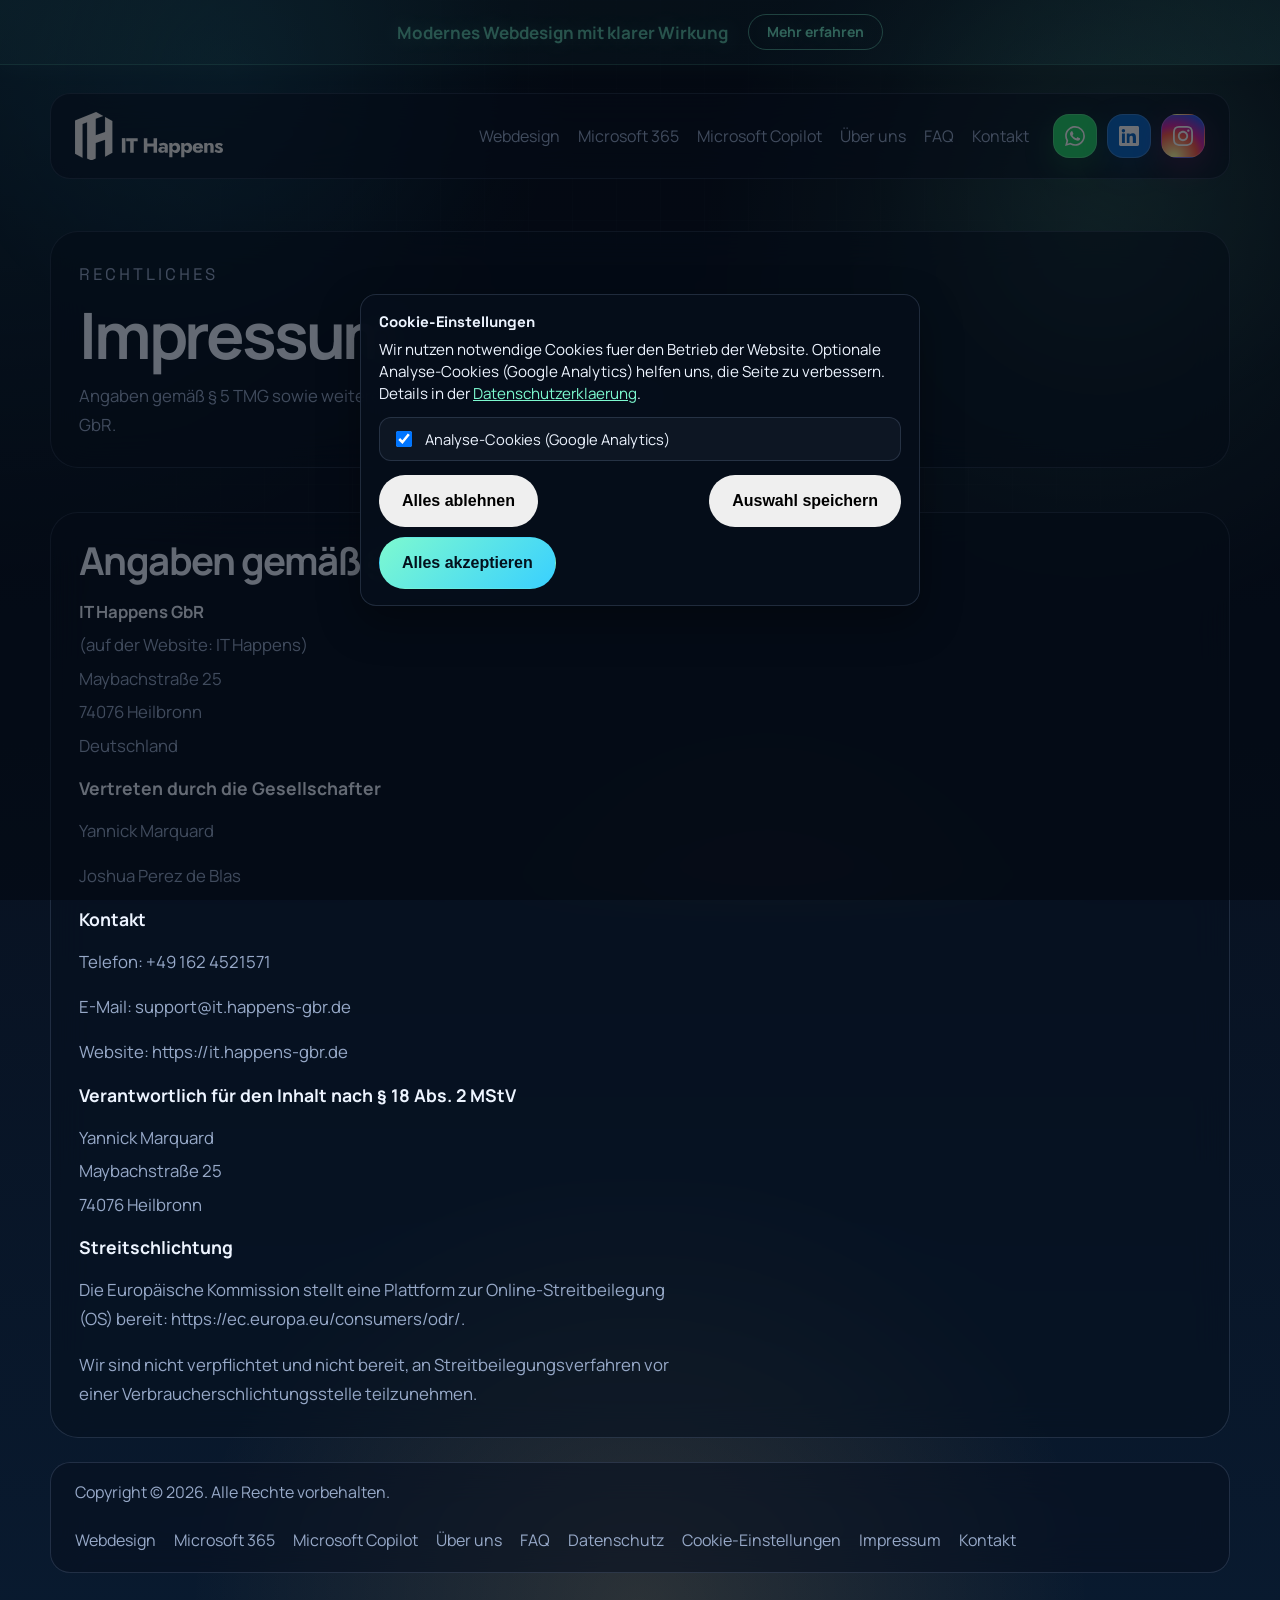
<file: impressum.html>
﻿<!doctype html>
<html lang="de">

<head>
    <meta charset="utf-8">
    <meta name="viewport" content="width=device-width, initial-scale=1">
    <meta name="theme-color" content="#07111f">
    <title>Impressum | IT Happens GbR</title>
    <meta name="description"
        content="Impressum der IT Happens GbR mit den gesetzlichen Pflichtangaben, Kontaktdaten und Angaben zur Streitschlichtung.">
    <meta name="robots" content="noindex, follow">
    <link rel="canonical" href="https://it.happens-gbr.de/impressum">
    <link rel="icon" type="image/svg+xml" href="assets/images/icon.svg" />
    <link rel="preconnect" href="https://fonts.googleapis.com">
    <link rel="preconnect" href="https://fonts.gstatic.com" crossorigin>
    <link rel="preload" as="style" onload="this.onload=null;this.rel='stylesheet'"
        href="https://fonts.googleapis.com/css2?family=Manrope:wght@400;500;700;800&family=Space+Grotesk:wght@500;700&display=swap">
    <noscript><link rel="stylesheet"
        href="https://fonts.googleapis.com/css2?family=Manrope:wght@400;500;700;800&family=Space+Grotesk:wght@500;700&display=swap"></noscript>
    <link rel="icon" type="image/png" sizes="32x32" href="assets/images/favicon-32x32.png">
    <link rel="icon" type="image/png" sizes="16x16" href="assets/images/favicon-16x16.png">
    <link rel="apple-touch-icon" sizes="180x180" href="assets/images/apple-touch-icon.png">
    <link rel="manifest" href="manifest.json">
    <link rel="dns-prefetch" href="https://www.googletagmanager.com">
    <link rel="preconnect" href="https://www.googletagmanager.com">
    <!-- Google tag (gtag.js) -->
    <script async src="https://www.googletagmanager.com/gtag/js?id=G-DRPT497B2K"></script>
    <script>
        window.dataLayer = window.dataLayer || [];
        function gtag() { dataLayer.push(arguments); }
        window.gtag = window.gtag || gtag;
        gtag('js', new Date());

        gtag('consent', 'default', {
            analytics_storage: 'denied',
            ad_storage: 'denied',
            ad_user_data: 'denied',
            ad_personalization: 'denied',
            wait_for_update: 500
        });

        gtag('config', 'G-DRPT497B2K', {
            anonymize_ip: true,
            allow_google_signals: false,
            allow_ad_personalization_signals: false,
            send_page_view: false
        });
    </script>
    <script>(function(){try{var d=document.documentElement;if(window.matchMedia&&window.matchMedia('(prefers-reduced-motion: reduce)').matches)return;d.classList.add('has-anim');setTimeout(function(){if(!d.classList.contains('reveal-active'))d.classList.add('reveal-off');},2600);}catch(e){}})();</script>
    <link rel="stylesheet" href="styles.css">
</head>

<body>
    <div class="promo-banner">
        <span>Modernes Webdesign mit klarer Wirkung</span>
        <a href="webdesign" class="promo-banner-btn">Mehr erfahren</a>
    </div>
    <div class="page-shell legal-shell">
        <header class="site-header legal-header">
            <div class="brand-block">
                <a class="brand" href="/" aria-label="IT Happens GbR Startseite">
                    <img class="brand-logo" src="assets/images/logo.svg" width="1716" height="555" decoding="async" alt="IT Happens GbR Logo" />
                </a>
            </div>
            <nav class="site-nav" aria-label="Rechtliche Navigation">
                <a href="webdesign">Webdesign</a>
                <a href="/">Microsoft 365</a>
                <a href="copilot">Microsoft Copilot</a>
                <a href="ueber-uns">Über uns</a>
                <a href="faq">FAQ</a>
                <a href="/#kontakt">Kontakt</a>
            </nav>
            <div class="header-actions">
                <a class="social-button whatsapp-button" href="https://wa.me/491624521571" aria-label="WhatsApp Business Kontakt" target="_blank" rel="noopener noreferrer">
                    <svg role="img" viewBox="0 0 24 24" xmlns="http://www.w3.org/2000/svg" aria-hidden="true" focusable="false">
                        <title>WhatsApp</title>
                        <path d="M17.472 14.382c-.297-.149-1.758-.867-2.03-.967-.273-.099-.471-.148-.67.15-.197.297-.767.966-.94 1.164-.173.199-.347.223-.644.075-.297-.15-1.255-.463-2.39-1.475-.883-.788-1.48-1.761-1.653-2.059-.173-.297-.018-.458.13-.606.134-.133.298-.347.446-.52.149-.174.198-.298.298-.497.099-.198.05-.371-.025-.52-.075-.149-.669-1.612-.916-2.207-.242-.579-.487-.5-.669-.51-.173-.008-.371-.01-.57-.01-.198 0-.52.074-.792.372-.272.297-1.04 1.016-1.04 2.479 0 1.462 1.065 2.875 1.213 3.074.149.198 2.096 3.2 5.077 4.487.709.306 1.262.489 1.694.625.712.227 1.36.195 1.871.118.571-.085 1.758-.719 2.006-1.413.248-.694.248-1.289.173-1.413-.074-.124-.272-.198-.57-.347m-5.421 7.403h-.004a9.87 9.87 0 01-5.031-1.378l-.361-.214-3.741.982.998-3.648-.235-.374a9.86 9.86 0 01-1.51-5.26c.001-5.45 4.436-9.884 9.888-9.884 2.64 0 5.122 1.03 6.988 2.898a9.825 9.825 0 012.893 6.994c-.003 5.45-4.437 9.884-9.885 9.884m8.413-18.297A11.815 11.815 0 0012.05 0C5.495 0 .165 5.335.157 11.892c0 2.096.547 4.142 1.588 5.945L.057 24l6.305-1.654a11.882 11.882 0 005.683 1.448h.005c6.554 0 11.89-5.335 11.893-11.893a11.821 11.821 0 00-3.48-8.413Z"/>
                    </svg>
                </a>
                <a class="social-button linkedin-button" href="https://www.linkedin.com/company/it-happens-gbr/" aria-label="IT Happens GbR LinkedIn Unternehmensprofil" target="_blank" rel="noopener noreferrer">
                    <svg role="img" viewBox="0 0 24 24" xmlns="http://www.w3.org/2000/svg" aria-hidden="true" focusable="false">
                        <title>LinkedIn</title>
                        <path d="M22.225 0H1.771C.792 0 0 .774 0 1.729v20.542C0 23.225.792 24 1.771 24h20.451C23.206 24 24 23.225 24 22.271V1.729C24 .774 23.206 0 22.225 0zM7.082 20.452H3.554V9h3.528v11.452zM5.318 7.691c-1.132 0-2.048-.919-2.048-2.049 0-1.129.916-2.048 2.048-2.048 1.13 0 2.048.919 2.048 2.048 0 1.13-.918 2.049-2.048 2.049zm14.803 12.761h-3.528v-5.569c0-1.33-.026-3.043-1.855-3.043-1.855 0-2.138 1.448-2.138 2.944v5.668H9.352V9h3.388v1.561h.048c.472-.896 1.626-1.84 3.348-1.84 3.581 0 4.243 2.361 4.243 5.435v6.796z"/>
                    </svg>
                </a>

                <a class="social-button instagram-button" href="https://www.instagram.com/ithappensgbr/" aria-label="IT Happens GbR Instagram Profil" target="_blank" rel="noopener noreferrer">
                    <svg role="img" viewBox="0 0 24 24" xmlns="http://www.w3.org/2000/svg" aria-hidden="true" focusable="false">
                        <title>Instagram</title>
                        <path d="M12 2.163c3.204 0 3.584.012 4.85.07 3.252.148 4.771 1.691 4.919 4.919.058 1.265.069 1.645.069 4.849 0 3.205-.012 3.584-.069 4.849-.149 3.225-1.664 4.771-4.919 4.919-1.266.058-1.644.07-4.85.07-3.204 0-3.584-.012-4.849-.07-3.26-.149-4.771-1.699-4.919-4.92-.058-1.265-.07-1.644-.07-4.849 0-3.204.013-3.583.07-4.849.149-3.227 1.664-4.771 4.919-4.919 1.266-.057 1.645-.069 4.849-.069zm0-2.163c-3.259 0-3.667.014-4.947.072-4.358.2-6.78 2.618-6.98 6.98-.059 1.281-.073 1.689-.073 4.948 0 3.259.014 3.668.072 4.948.2 4.358 2.618 6.78 6.98 6.98 1.281.058 1.689.072 4.948.072 3.259 0 3.668-.014 4.948-.072 4.354-.2 6.782-2.618 6.979-6.98.059-1.28.073-1.689.073-4.948 0-3.259-.014-3.667-.072-4.947-.196-4.354-2.617-6.78-6.979-6.98-1.281-.059-1.69-.073-4.949-.073zm0 5.838c-3.403 0-6.162 2.759-6.162 6.162s2.759 6.163 6.162 6.163 6.162-2.759 6.162-6.163c0-3.403-2.759-6.162-6.162-6.162zm0 10.162c-2.209 0-4-1.79-4-4 0-2.209 1.791-4 4-4s4 1.791 4 4c0 2.21-1.791 4-4 4zm6.406-11.845c-.796 0-1.441.645-1.441 1.44s.645 1.44 1.441 1.44c.795 0 1.439-.645 1.439-1.44s-.644-1.44-1.439-1.44z"/>
                    </svg>
                </a>
            </div>
        </header>

        <main class="legal-main">
            <section class="legal-hero">
                <p class="eyebrow">Rechtliches</p>
                <h1>Impressum</h1>
                <p>
                    Angaben gemäß § 5 TMG sowie weitere Pflichtinformationen der IT Happens GbR.
                </p>
            </section>

            <section class="legal-card" aria-labelledby="imprint-title">
                <h2 id="imprint-title">Angaben gemäß § 5 TMG</h2>
                <div class="legal-address-block">
                    <p><strong>IT Happens GbR</strong></p>
                    <p>(auf der Website: IT Happens)</p>
                    <p>Maybachstraße 25</p>
                    <p>74076 Heilbronn</p>
                    <p>Deutschland</p>
                </div>

                <h3>Vertreten durch die Gesellschafter</h3>
                <p>Yannick Marquard</p>
                <p>Joshua Perez de Blas</p>

                <h3>Kontakt</h3>
                <p>Telefon: <a class="text-link" href="tel:+491624521571">+49 162 4521571</a></p>
                <p>E-Mail: <a class="text-link" href="mailto:support@it.happens-gbr.de">support@it.happens-gbr.de</a></p>
                <p>Website: <a class="text-link" href="https://it.happens-gbr.de" target="_blank" rel="noopener noreferrer">https://it.happens-gbr.de</a></p>

                <h3>Verantwortlich für den Inhalt nach § 18 Abs. 2 MStV</h3>
                <div class="legal-address-block">
                    <p>Yannick Marquard</p>
                    <p>Maybachstraße 25</p>
                    <p>74076 Heilbronn</p>
                </div>

                <h3>Streitschlichtung</h3>
                <p>
                    Die Europäische Kommission stellt eine Plattform zur Online-Streitbeilegung (OS) bereit:
                    <a class="text-link" href="https://ec.europa.eu/consumers/odr/" target="_blank" rel="noopener noreferrer">https://ec.europa.eu/consumers/odr/</a>.
                </p>
                <p>
                    Wir sind nicht verpflichtet und nicht bereit, an Streitbeilegungsverfahren vor einer
                    Verbraucherschlichtungsstelle teilzunehmen.
                </p>
            </section>
        </main>

        <footer class="site-footer">
            <p>Copyright © 2026. Alle Rechte vorbehalten.</p>
            <div class="footer-links">
                <a href="webdesign">Webdesign</a>
                <a href="/">Microsoft 365</a>
                <a href="copilot">Microsoft Copilot</a>
                <a href="ueber-uns">Über uns</a>
                <a href="faq">FAQ</a>
                <a href="datenschutz">Datenschutz</a>
                <a href="#" class="cookie-settings-link">Cookie-Einstellungen</a>
                <a href="impressum">Impressum</a>
                <a href="/#kontakt">Kontakt</a>
            </div>
        </footer>
    </div>
    <script src="site.js" defer></script>
</body>

</html>
</file>
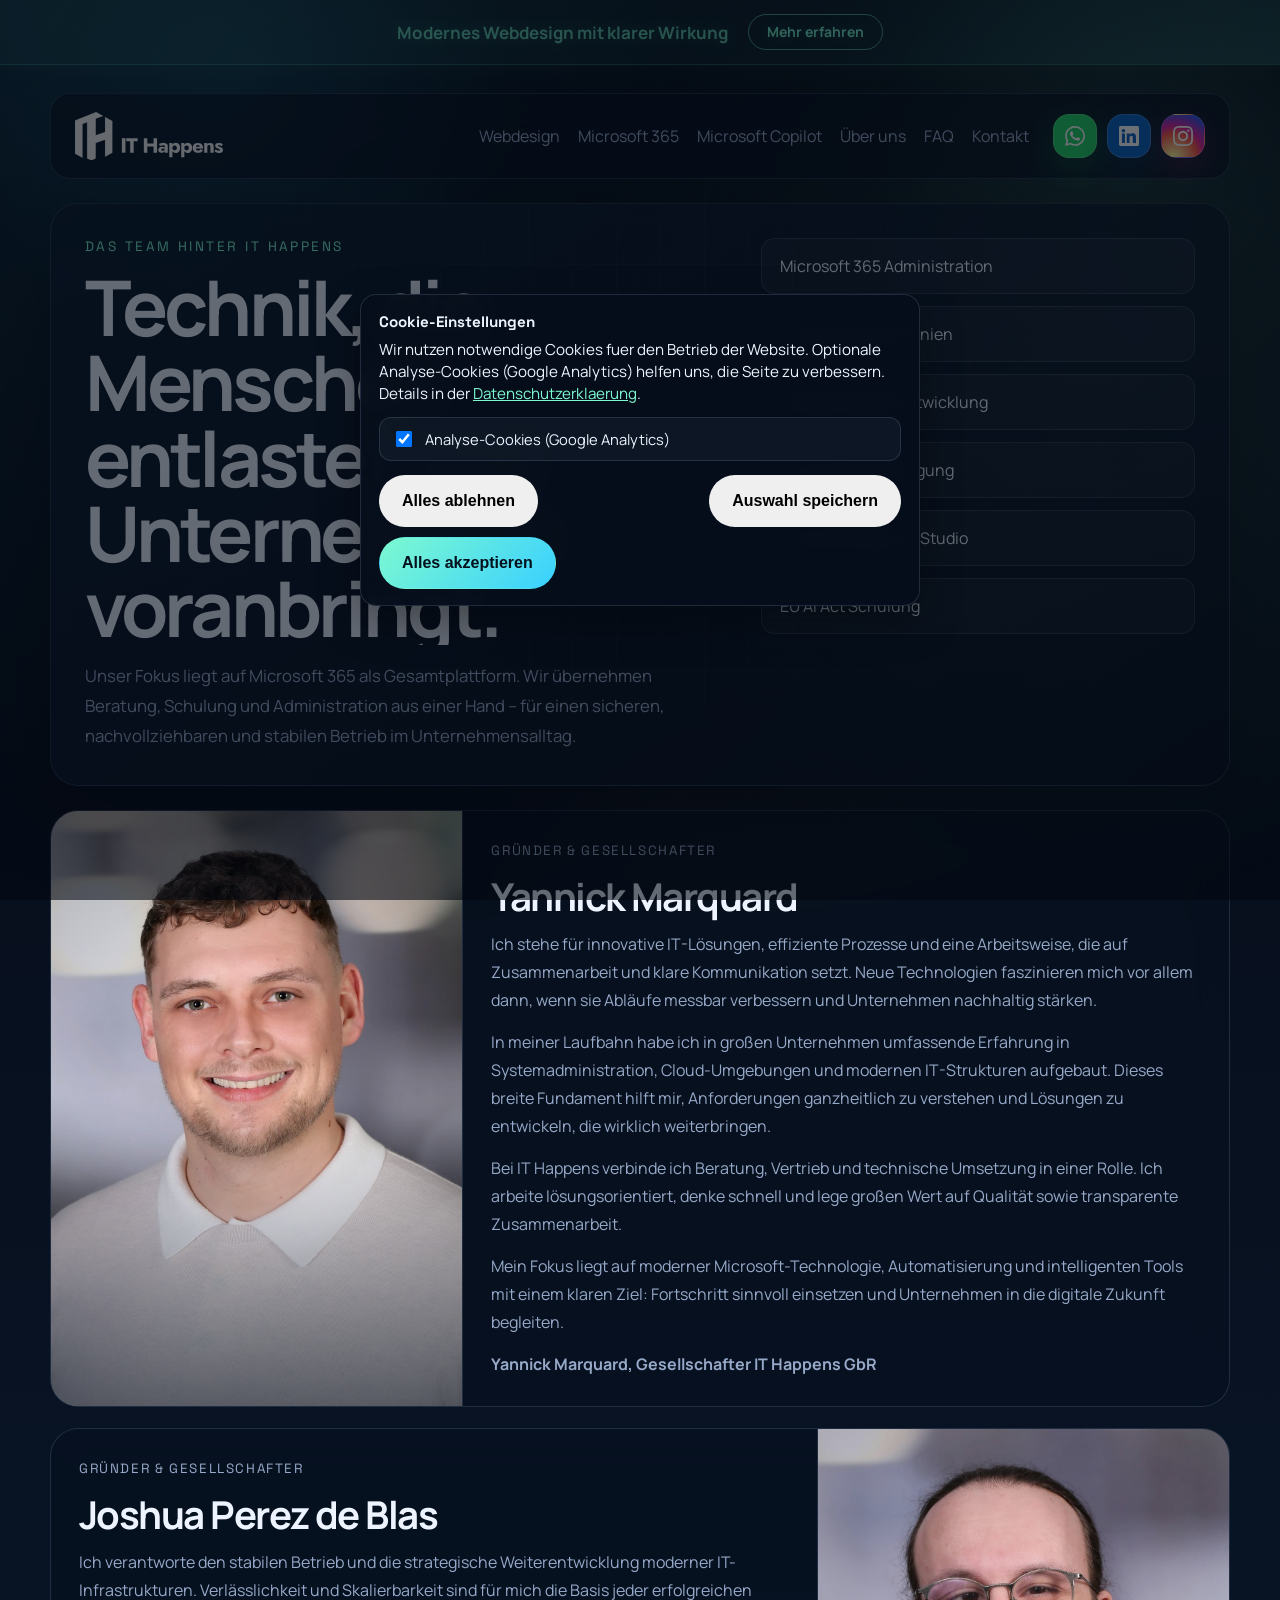
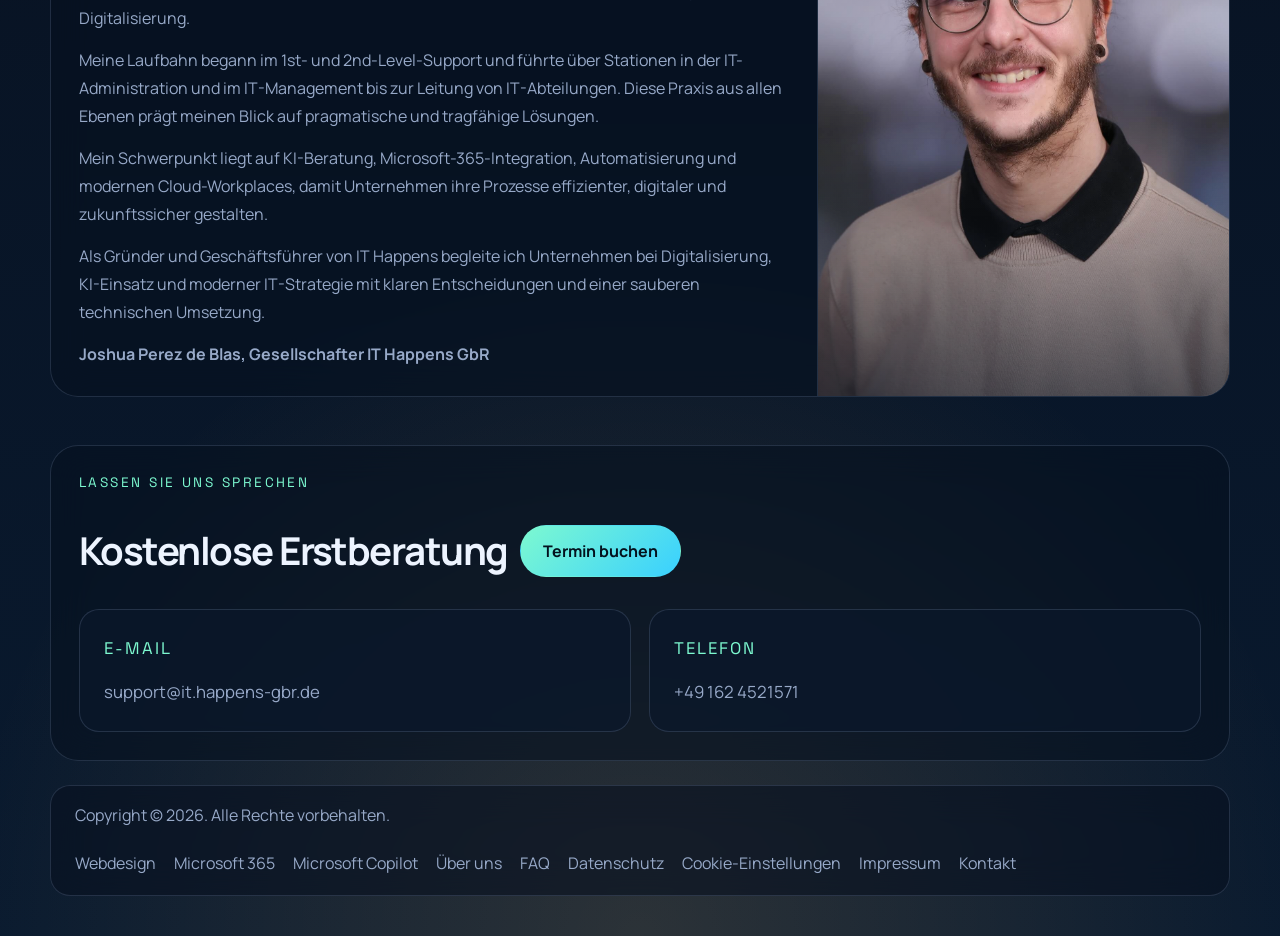
<file: ueber-uns.html>
﻿<!doctype html>
<html lang="de">

<head>
    <meta charset="utf-8">
    <meta name="viewport" content="width=device-width, initial-scale=1">
    <title>Das Team – Yannick Marquard &amp; Joshua Perez de Blas | IT Happens GbR</title>
    <meta name="description"
        content="Lernen Sie Yannick Marquard und Joshua Perez de Blas kennen: IT Happens GbR steht für moderne Microsoft-Technologie, KI-Beratung und stabile IT-Operations.">
    <meta name="robots" content="index, follow">
    <meta name="theme-color" content="#07111f">
    <meta http-equiv="X-UA-Compatible" content="IE=edge">
    <meta name="cache-control" content="public, max-age=3600">
    <link rel="canonical" href="https://it.happens-gbr.de/ueber-uns">
    <link rel="dns-prefetch" href="https://fonts.googleapis.com">
    <link rel="dns-prefetch" href="https://fonts.gstatic.com">
    <link rel="prefetch" href="https://it.happens-gbr.de/">
    <link rel="prefetch" href="https://it.happens-gbr.de/faq">
    <meta property="og:type" content="website">
    <meta property="og:locale" content="de_DE">
    <meta property="og:url" content="https://it.happens-gbr.de/ueber-uns">
    <meta property="og:title" content="Das Team – Yannick &amp; Joshua | IT Happens GbR">
    <meta property="og:description" content="Lernen Sie Yannick Marquard und Joshua Perez de Blas kennen: IT Happens GbR steht für moderne Microsoft-Technologie, KI-Beratung und stabile IT-Operations.">
    <meta property="og:image" content="https://it.happens-gbr.de/assets/images/og-image.png">
    <meta property="og:image:alt" content="IT Happens GbR Team">
    <meta name="twitter:card" content="summary_large_image">
    <meta name="twitter:title" content="Das Team – Yannick &amp; Joshua | IT Happens GbR">
    <meta name="twitter:description" content="Lernen Sie Yannick Marquard und Joshua Perez de Blas kennen: IT Happens GbR steht für moderne Microsoft-Technologie, KI-Beratung und stabile IT-Operations.">
    <meta name="twitter:image" content="https://it.happens-gbr.de/assets/images/og-image.png">
    <script type="application/ld+json">
        {
            "@context": "https://schema.org",
            "@graph": [
                {
                    "@type": "Person",
                    "@id": "https://it.happens-gbr.de/ueber-uns#yannick",
                    "name": "Yannick Marquard",
                    "jobTitle": "Gründer & Gesellschafter",
                    "worksFor": {
                        "@type": "Organization",
                        "name": "IT Happens GbR",
                        "url": "https://it.happens-gbr.de/"
                    },
                    "url": "https://it.happens-gbr.de/ueber-uns#yannick"
                },
                {
                    "@type": "Person",
                    "@id": "https://it.happens-gbr.de/ueber-uns#joshua",
                    "name": "Joshua Perez de Blas",
                    "jobTitle": "Gründer & Gesellschafter",
                    "worksFor": {
                        "@type": "Organization",
                        "name": "IT Happens GbR",
                        "url": "https://it.happens-gbr.de/"
                    },
                    "url": "https://it.happens-gbr.de/ueber-uns#joshua"
                }
            ]
        }
    </script>
    <link rel="preconnect" href="https://fonts.googleapis.com">
    <link rel="preconnect" href="https://fonts.gstatic.com" crossorigin>
    <link rel="preload" as="style" onload="this.onload=null;this.rel='stylesheet'"
        href="https://fonts.googleapis.com/css2?family=Manrope:wght@400;500;700;800&family=Space+Grotesk:wght@500;700&display=swap">
    <noscript><link rel="stylesheet"
        href="https://fonts.googleapis.com/css2?family=Manrope:wght@400;500;700;800&family=Space+Grotesk:wght@500;700&display=swap"></noscript>
    <link rel="icon" type="image/png" sizes="32x32" href="assets/images/favicon-32x32.png">
    <link rel="icon" type="image/png" sizes="16x16" href="assets/images/favicon-16x16.png">
    <link rel="apple-touch-icon" sizes="180x180" href="assets/images/apple-touch-icon.png">
    <link rel="manifest" href="manifest.json">
    <link rel="dns-prefetch" href="https://www.googletagmanager.com">
    <link rel="preconnect" href="https://www.googletagmanager.com">
    <!-- Google tag (gtag.js) -->
    <script async src="https://www.googletagmanager.com/gtag/js?id=G-DRPT497B2K"></script>
    <script>
        window.dataLayer = window.dataLayer || [];
        function gtag() { dataLayer.push(arguments); }
        window.gtag = window.gtag || gtag;
        gtag('js', new Date());

        gtag('consent', 'default', {
            analytics_storage: 'denied',
            ad_storage: 'denied',
            ad_user_data: 'denied',
            ad_personalization: 'denied',
            wait_for_update: 500
        });

        gtag('config', 'G-DRPT497B2K', {
            anonymize_ip: true,
            allow_google_signals: false,
            allow_ad_personalization_signals: false,
            send_page_view: false
        });
    </script>
    <script>(function(){try{var d=document.documentElement;if(window.matchMedia&&window.matchMedia('(prefers-reduced-motion: reduce)').matches)return;d.classList.add('has-anim');setTimeout(function(){if(!d.classList.contains('reveal-active'))d.classList.add('reveal-off');},2600);}catch(e){}})();</script>
    <link rel="stylesheet" href="styles.css">
    <link rel="icon" type="image/svg+xml" href="assets/images/icon.svg">
</head>

<body>
    <div class="promo-banner">
        <span>Modernes Webdesign mit klarer Wirkung</span>
        <a href="webdesign" class="promo-banner-btn">Mehr erfahren</a>
    </div>
    <div class="page-shell">
                <header class="site-header">
            <div class="brand-block">
                <a class="brand" href="/" aria-label="IT Happens GbR Startseite">
                    <img class="brand-logo" src="assets/images/logo.svg" width="1716" height="555" decoding="async" alt="IT Happens GbR Logo" />
                </a>
            </div>

            <nav class="site-nav" aria-label="Hauptnavigation">
                <a href="webdesign">Webdesign</a>
                <a href="/">Microsoft 365</a>
                <a href="copilot">Microsoft Copilot</a>
                <a href="ueber-uns">Über uns</a>
                <a href="faq">FAQ</a>
                <a href="/#kontakt">Kontakt</a>
            </nav>

            <div class="header-actions">
                <a class="social-button whatsapp-button" href="https://wa.me/491624521571" aria-label="WhatsApp Business Kontakt" target="_blank" rel="noopener noreferrer">
                    <svg role="img" viewBox="0 0 24 24" xmlns="http://www.w3.org/2000/svg" aria-hidden="true" focusable="false">
                        <title>WhatsApp</title>
                        <path d="M17.472 14.382c-.297-.149-1.758-.867-2.03-.967-.273-.099-.471-.148-.67.15-.197.297-.767.966-.94 1.164-.173.199-.347.223-.644.075-.297-.15-1.255-.463-2.39-1.475-.883-.788-1.48-1.761-1.653-2.059-.173-.297-.018-.458.13-.606.134-.133.298-.347.446-.52.149-.174.198-.298.298-.497.099-.198.05-.371-.025-.52-.075-.149-.669-1.612-.916-2.207-.242-.579-.487-.5-.669-.51-.173-.008-.371-.01-.57-.01-.198 0-.52.074-.792.372-.272.297-1.04 1.016-1.04 2.479 0 1.462 1.065 2.875 1.213 3.074.149.198 2.096 3.2 5.077 4.487.709.306 1.262.489 1.694.625.712.227 1.36.195 1.871.118.571-.085 1.758-.719 2.006-1.413.248-.694.248-1.289.173-1.413-.074-.124-.272-.198-.57-.347m-5.421 7.403h-.004a9.87 9.87 0 01-5.031-1.378l-.361-.214-3.741.982.998-3.648-.235-.374a9.86 9.86 0 01-1.51-5.26c.001-5.45 4.436-9.884 9.888-9.884 2.64 0 5.122 1.03 6.988 2.898a9.825 9.825 0 012.893 6.994c-.003 5.45-4.437 9.884-9.885 9.884m8.413-18.297A11.815 11.815 0 0012.05 0C5.495 0 .165 5.335.157 11.892c0 2.096.547 4.142 1.588 5.945L.057 24l6.305-1.654a11.882 11.882 0 005.683 1.448h.005c6.554 0 11.89-5.335 11.893-11.893a11.821 11.821 0 00-3.48-8.413Z"/>
                    </svg>
                </a>

                <a class="social-button linkedin-button" href="https://www.linkedin.com/company/it-happens-gbr/" aria-label="IT Happens GbR LinkedIn Unternehmensprofil" target="_blank" rel="noopener noreferrer">
                    <svg role="img" viewBox="0 0 24 24" xmlns="http://www.w3.org/2000/svg" aria-hidden="true" focusable="false">
                        <title>LinkedIn</title>
                        <path d="M22.225 0H1.771C.792 0 0 .774 0 1.729v20.542C0 23.225.792 24 1.771 24h20.451C23.206 24 24 23.225 24 22.271V1.729C24 .774 23.206 0 22.225 0zM7.082 20.452H3.554V9h3.528v11.452zM5.318 7.691c-1.132 0-2.048-.919-2.048-2.049 0-1.129.916-2.048 2.048-2.048 1.13 0 2.048.919 2.048 2.048 0 1.13-.918 2.049-2.048 2.049zm14.803 12.761h-3.528v-5.569c0-1.33-.026-3.043-1.855-3.043-1.855 0-2.138 1.448-2.138 2.944v5.668H9.352V9h3.388v1.561h.048c.472-.896 1.626-1.84 3.348-1.84 3.581 0 4.243 2.361 4.243 5.435v6.796z"/>
                    </svg>
                </a>

                <a class="social-button instagram-button" href="https://www.instagram.com/ithappensgbr/" aria-label="IT Happens GbR Instagram Profil" target="_blank" rel="noopener noreferrer">
                    <svg role="img" viewBox="0 0 24 24" xmlns="http://www.w3.org/2000/svg" aria-hidden="true" focusable="false">
                        <title>Instagram</title>
                        <path d="M12 2.163c3.204 0 3.584.012 4.85.07 3.252.148 4.771 1.691 4.919 4.919.058 1.265.069 1.645.069 4.849 0 3.205-.012 3.584-.069 4.849-.149 3.225-1.664 4.771-4.919 4.919-1.266.058-1.644.07-4.85.07-3.204 0-3.584-.012-4.849-.07-3.26-.149-4.771-1.699-4.919-4.92-.058-1.265-.07-1.644-.07-4.849 0-3.204.013-3.583.07-4.849.149-3.227 1.664-4.771 4.919-4.919 1.266-.057 1.645-.069 4.849-.069zm0-2.163c-3.259 0-3.667.014-4.947.072-4.358.2-6.78 2.618-6.98 6.98-.059 1.281-.073 1.689-.073 4.948 0 3.259.014 3.668.072 4.948.2 4.358 2.618 6.78 6.98 6.98 1.281.058 1.689.072 4.948.072 3.259 0 3.668-.014 4.948-.072 4.354-.2 6.782-2.618 6.979-6.98.059-1.28.073-1.689.073-4.948 0-3.259-.014-3.667-.072-4.947-.196-4.354-2.617-6.78-6.979-6.98-1.281-.059-1.69-.073-4.949-.073zm0 5.838c-3.403 0-6.162 2.759-6.162 6.162s2.759 6.163 6.162 6.163 6.162-2.759 6.162-6.163c0-3.403-2.759-6.162-6.162-6.162zm0 10.162c-2.209 0-4-1.79-4-4 0-2.209 1.791-4 4-4s4 1.791 4 4c0 2.21-1.791 4-4 4zm6.406-11.845c-.796 0-1.441.645-1.441 1.44s.645 1.44 1.441 1.44c.795 0 1.439-.645 1.439-1.44s-.644-1.44-1.439-1.44z"/>
                    </svg>
                </a>
            </div>
        </header>

        <main class="about-main">
            <section class="about-hero" aria-labelledby="about-title">
                <div>
                    <p class="eyebrow">Das Team hinter IT Happens</p>
                    <h1 id="about-title">Technik, die Menschen entlastet und Unternehmen voranbringt.</h1>
                    <p class="about-hero-copy">
                        Unser Fokus liegt auf Microsoft 365 als Gesamtplattform.
                        Wir übernehmen Beratung, Schulung und Administration aus einer Hand –
                        für einen sicheren, nachvollziehbaren und stabilen Betrieb im Unternehmensalltag.
                    </p>
                </div>
                <ul class="about-highlight-list" aria-label="Teamfokus">
                    <li>Microsoft 365 Administration</li>
                    <li>Sicherheit &amp; Richtlinien</li>
                    <li>Betrieb &amp; Weiterentwicklung</li>
                    <li>Schulung &amp; Befähigung</li>
                    <li>Microsoft Copilot + Studio</li>
                    <li>EU AI Act Schulung</li>
                </ul>
            </section>

            <section class="about-profiles" aria-label="Gesellschafter von IT Happens">
                <article class="profile-card" id="yannick">
                    <figure class="profile-image-wrap">
                        <img src="assets/images/yannick.jpg" width="1535" height="1662" loading="lazy" decoding="async" alt="Yannick Marquard, Gesellschafter IT Happens GbR">
                    </figure>
                    <div class="profile-content">
                        <p class="service-kicker">Gründer & Gesellschafter</p>
                        <h2>Yannick Marquard</h2>
                        <p>
                            Ich stehe für innovative IT-Lösungen, effiziente Prozesse und eine Arbeitsweise, die auf
                            Zusammenarbeit und klare Kommunikation setzt. Neue Technologien faszinieren mich vor allem
                            dann, wenn sie Abläufe messbar verbessern und Unternehmen nachhaltig stärken.
                        </p>
                        <p>
                            In meiner Laufbahn habe ich in großen Unternehmen umfassende Erfahrung in
                            Systemadministration, Cloud-Umgebungen und modernen IT-Strukturen aufgebaut. Dieses breite
                            Fundament hilft mir, Anforderungen ganzheitlich zu verstehen und Lösungen zu entwickeln,
                            die wirklich weiterbringen.
                        </p>
                        <p>
                            Bei IT Happens verbinde ich Beratung, Vertrieb und technische Umsetzung in einer Rolle.
                            Ich arbeite lösungsorientiert, denke schnell und lege großen Wert auf Qualität sowie
                            transparente Zusammenarbeit.
                        </p>
                        <p>
                            Mein Fokus liegt auf moderner Microsoft-Technologie, Automatisierung und intelligenten
                            Tools mit einem klaren Ziel: Fortschritt sinnvoll einsetzen und Unternehmen in die
                            digitale Zukunft begleiten.
                        </p>
                        <p class="profile-signature">Yannick Marquard, Gesellschafter IT Happens GbR</p>
                    </div>
                </article>

                <article class="profile-card profile-card-alt" id="joshua">
                    <figure class="profile-image-wrap">
                        <img src="assets/images/josh.jpg" width="1535" height="1640" loading="lazy" decoding="async" alt="Joshua Perez de Blas, Gesellschafter IT Happens GbR">
                    </figure>
                    <div class="profile-content">
                        <p class="service-kicker">Gründer & Gesellschafter</p>
                        <h2>Joshua Perez de Blas</h2>
                        <p>
                            Ich verantworte den stabilen Betrieb und die strategische Weiterentwicklung moderner
                            IT-Infrastrukturen. Verlässlichkeit und Skalierbarkeit sind für mich die Basis jeder
                            erfolgreichen Digitalisierung.
                        </p>
                        <p>
                            Meine Laufbahn begann im 1st- und 2nd-Level-Support und führte über Stationen in der
                            IT-Administration und im IT-Management bis zur Leitung von IT-Abteilungen. Diese Praxis
                            aus allen Ebenen prägt meinen Blick auf pragmatische und tragfähige Lösungen.
                        </p>
                        <p>
                            Mein Schwerpunkt liegt auf KI-Beratung, Microsoft-365-Integration, Automatisierung und
                            modernen Cloud-Workplaces, damit Unternehmen ihre Prozesse effizienter, digitaler und
                            zukunftssicher gestalten.
                        </p>
                        <p>
                            Als Gründer und Geschäftsführer von IT Happens begleite ich Unternehmen bei
                            Digitalisierung, KI-Einsatz und moderner IT-Strategie mit klaren Entscheidungen und einer
                            sauberen technischen Umsetzung.
                        </p>
                        <p class="profile-signature">Joshua Perez de Blas, Gesellschafter IT Happens GbR</p>
                    </div>
                </article>
            </section>

            <section class="content-section contact-section" id="kontakt-link" aria-labelledby="about-contact-title">
                <div class="section-heading">
                    <p class="eyebrow">Lassen Sie uns sprechen</p>
                    <div class="heading-with-action">
                        <h2 id="about-contact-title">Kostenlose Erstberatung</h2>
                        <a class="button button-primary" href="https://calendly.com/admin-it-utd/15min" target="_blank" rel="noopener noreferrer">Termin buchen</a>
                    </div>
                </div>
                <div class="contact-layout contact-layout-2col">
                    <div class="contact-card">
                        <p class="contact-label">E-Mail</p>
                        <p><a class="text-link" href="mailto:support@it.happens-gbr.de">support@it.happens-gbr.de</a>
                        </p>
                    </div>
                    <div class="contact-card">
                        <p class="contact-label">Telefon</p>
                        <p><a class="text-link" href="tel:+491624521571">+49 162 4521571</a></p>
                    </div>
                </div>
            </section>
        </main>

        <footer class="site-footer">
            <p>Copyright © 2026. Alle Rechte vorbehalten.</p>
            <div class="footer-links">
                <a href="webdesign">Webdesign</a>
                <a href="/">Microsoft 365</a>
                <a href="copilot">Microsoft Copilot</a>
                <a href="ueber-uns">Über uns</a>
                <a href="faq">FAQ</a>
                <a href="datenschutz">Datenschutz</a>
                <a href="#" class="cookie-settings-link">Cookie-Einstellungen</a>
                <a href="impressum">Impressum</a>
                <a href="/#kontakt">Kontakt</a>
            </div>
        </footer>
    </div>
    <script src="site.js" defer></script>
</body>

</html>
</file>
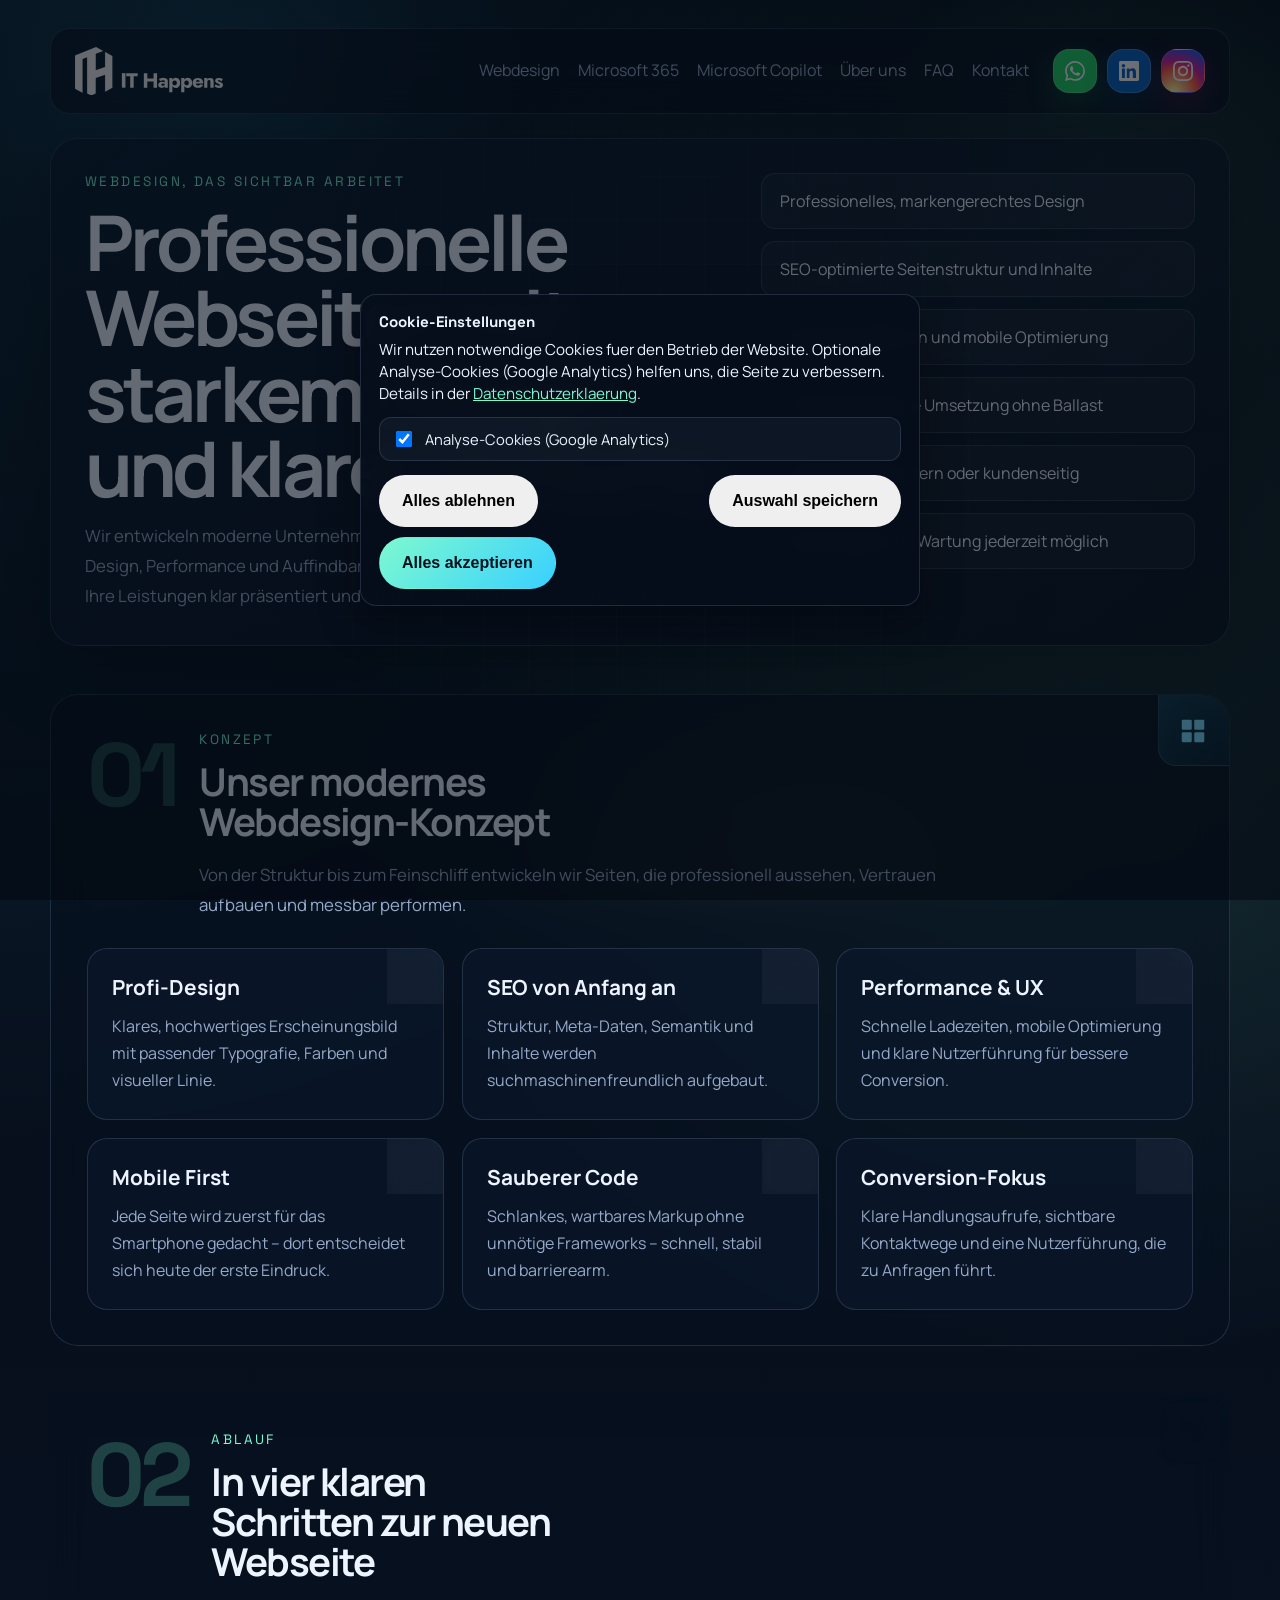
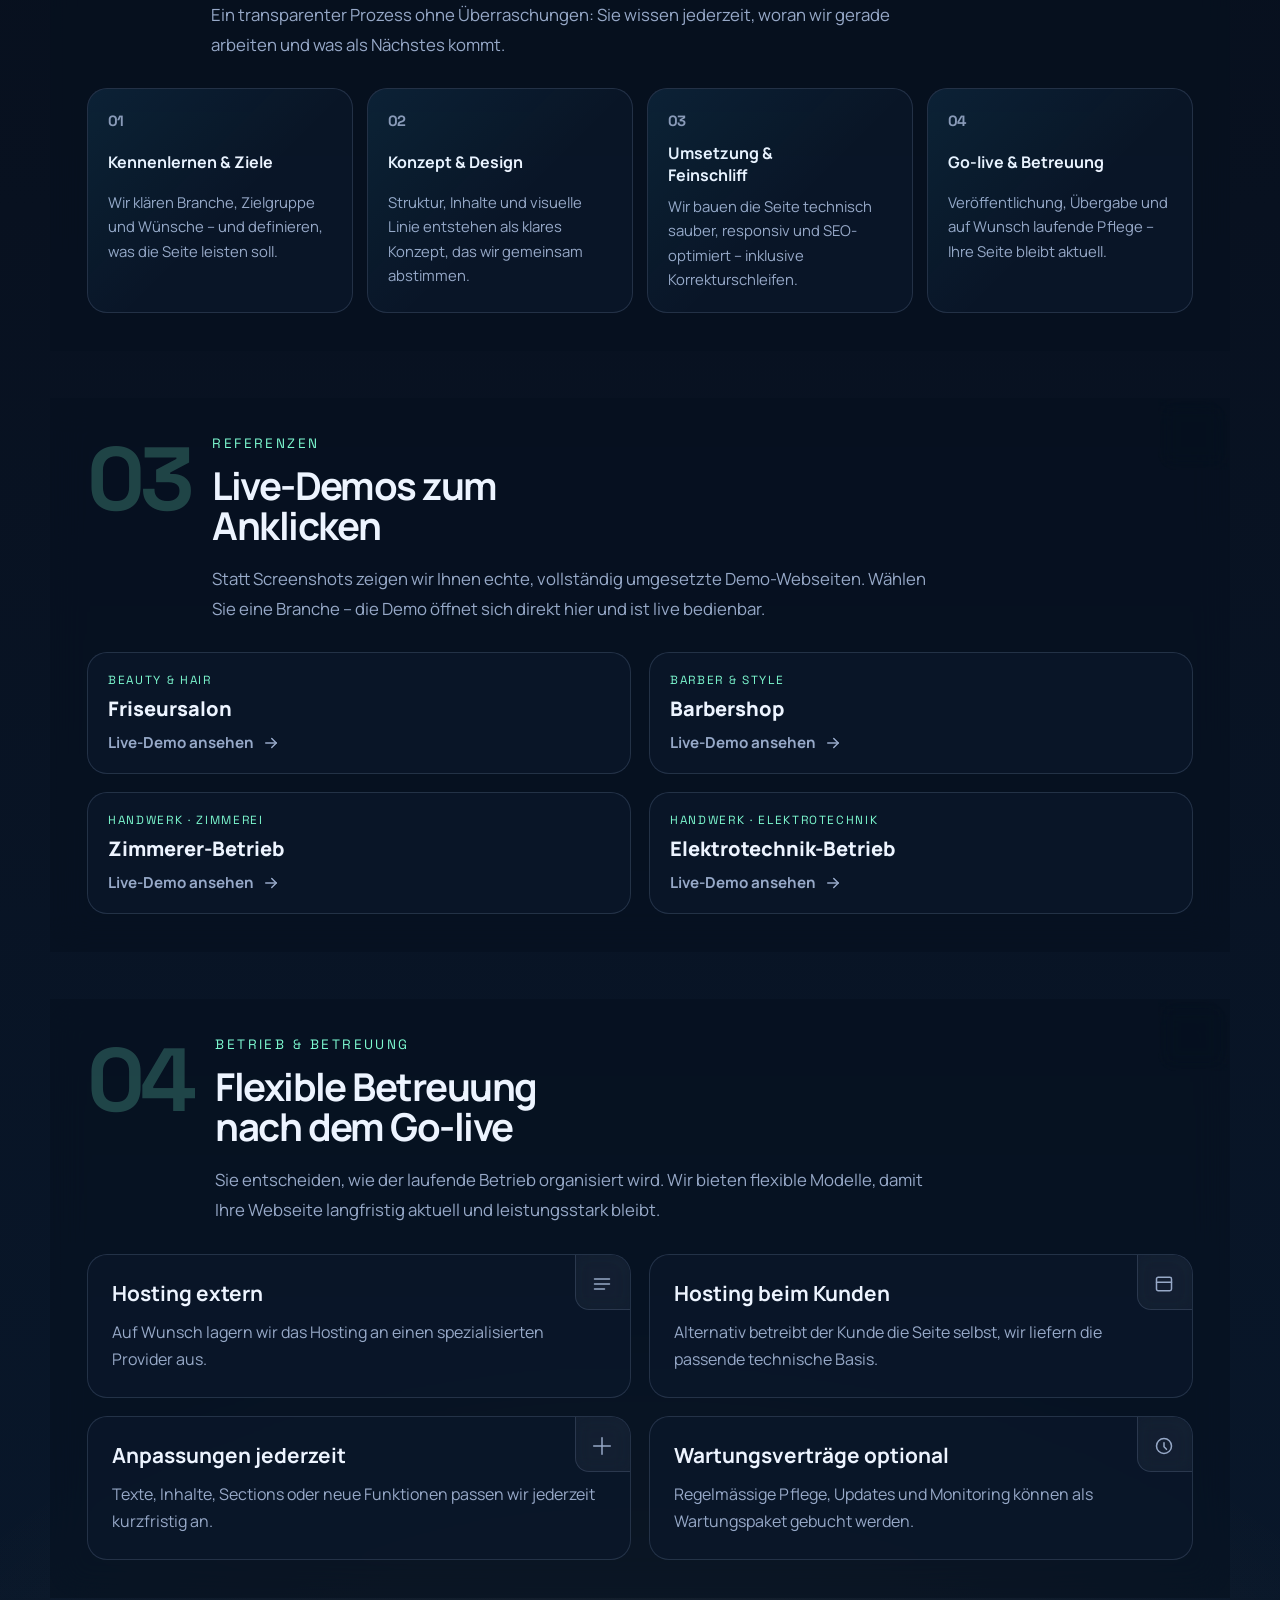
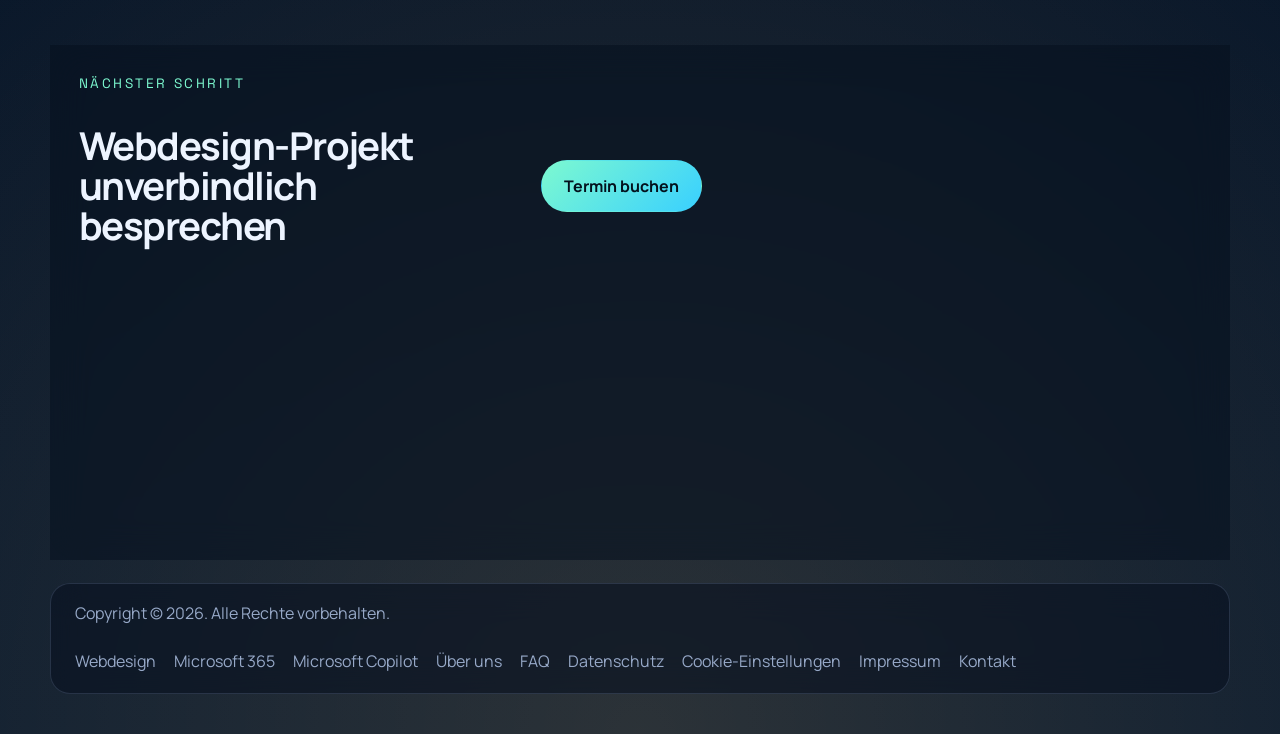
<file: webdesign.html>
﻿<!doctype html>
<html lang="de">

<head>
    <meta charset="utf-8">
    <meta name="viewport" content="width=device-width, initial-scale=1">
    <title>Professionelles Webdesign für Unternehmen | IT Happens GbR</title>
    <meta name="description"
        content="Professionelle Webseiten mit starkem Design, technischer Qualität und SEO-Basis. Hosting extern oder kundenseitig, Anpassungen jederzeit und optionale Wartungsverträge.">
    <meta name="robots" content="index, follow">
    <meta name="theme-color" content="#07111f">
    <meta http-equiv="X-UA-Compatible" content="IE=edge">
    <meta name="cache-control" content="public, max-age=3600">
    <link rel="canonical" href="https://it.happens-gbr.de/webdesign">
    <link rel="dns-prefetch" href="https://fonts.googleapis.com">
    <link rel="dns-prefetch" href="https://fonts.gstatic.com">
    <link rel="prefetch" href="https://it.happens-gbr.de/">
    <link rel="prefetch" href="https://it.happens-gbr.de/faq">
    <meta property="og:type" content="website">
    <meta property="og:locale" content="de_DE">
    <meta property="og:url" content="https://it.happens-gbr.de/webdesign">
    <meta property="og:title" content="Professionelles Webdesign | IT Happens GbR">
    <meta property="og:description"
        content="Moderne Webseiten mit Profi-Design, SEO-Optimierung, klarer Struktur und sauberer Technik. Hosting flexibel, Wartung auf Wunsch.">
    <meta property="og:image" content="https://it.happens-gbr.de/assets/images/og-image.png">
    <meta property="og:image:alt" content="IT Happens GbR Webdesign und SEO">
    <meta name="twitter:card" content="summary_large_image">
    <meta name="twitter:title" content="Professionelles Webdesign | IT Happens GbR">
    <meta name="twitter:description"
        content="Professionelle Webseiten mit Design, SEO und flexibler Betreuung von IT Happens GbR.">
    <meta name="twitter:image" content="https://it.happens-gbr.de/assets/images/og-image.png">
    <script type="application/ld+json">
        {
            "@context": "https://schema.org",
            "@type": "Service",
            "name": "Webdesign und SEO",
            "provider": {
                "@type": "LocalBusiness",
                "name": "IT Happens GbR",
                "url": "https://it.happens-gbr.de/",
                "telephone": "+49 162 4521571",
                "email": "support@it.happens-gbr.de"
            },
            "serviceType": "Webdesign, SEO-Basis, Wartung",
            "areaServed": "DE",
            "url": "https://it.happens-gbr.de/webdesign"
        }
    </script>
    <link rel="preconnect" href="https://fonts.googleapis.com">
    <link rel="preconnect" href="https://fonts.gstatic.com" crossorigin>
    <link rel="preload" as="style" onload="this.onload=null;this.rel='stylesheet'"
        href="https://fonts.googleapis.com/css2?family=Manrope:wght@400;500;700;800&family=Space+Grotesk:wght@500;700&display=swap">
    <noscript><link rel="stylesheet"
        href="https://fonts.googleapis.com/css2?family=Manrope:wght@400;500;700;800&family=Space+Grotesk:wght@500;700&display=swap"></noscript>
    <link rel="icon" type="image/png" sizes="32x32" href="assets/images/favicon-32x32.png">
    <link rel="icon" type="image/png" sizes="16x16" href="assets/images/favicon-16x16.png">
    <link rel="apple-touch-icon" sizes="180x180" href="assets/images/apple-touch-icon.png">
    <link rel="manifest" href="manifest.json">
    <link rel="dns-prefetch" href="https://www.googletagmanager.com">
    <link rel="preconnect" href="https://www.googletagmanager.com">
    <!-- Google tag (gtag.js) -->
    <script async src="https://www.googletagmanager.com/gtag/js?id=G-DRPT497B2K"></script>
    <script>
        window.dataLayer = window.dataLayer || [];
        function gtag() { dataLayer.push(arguments); }
        window.gtag = window.gtag || gtag;
        gtag('js', new Date());

        gtag('consent', 'default', {
            analytics_storage: 'denied',
            ad_storage: 'denied',
            ad_user_data: 'denied',
            ad_personalization: 'denied',
            wait_for_update: 500
        });

        gtag('config', 'G-DRPT497B2K', {
            anonymize_ip: true,
            allow_google_signals: false,
            allow_ad_personalization_signals: false,
            send_page_view: false
        });
    </script>
    <script>(function(){try{var d=document.documentElement;if(window.matchMedia&&window.matchMedia('(prefers-reduced-motion: reduce)').matches)return;d.classList.add('has-anim');setTimeout(function(){if(!d.classList.contains('reveal-active'))d.classList.add('reveal-off');},2600);}catch(e){}})();</script>
    <link rel="stylesheet" href="styles.css">
    <link rel="icon" type="image/svg+xml" href="assets/images/icon.svg">
</head>

<body>
    <div class="page-shell">
                <header class="site-header">
            <div class="brand-block">
                <a class="brand" href="/" aria-label="IT Happens GbR Startseite">
                    <img class="brand-logo" src="assets/images/logo.svg" width="1716" height="555" decoding="async" alt="IT Happens GbR Logo" />
                </a>
            </div>

            <nav class="site-nav" aria-label="Hauptnavigation">
                <a href="webdesign">Webdesign</a>
                <a href="/">Microsoft 365</a>
                <a href="copilot">Microsoft Copilot</a>
                <a href="ueber-uns">Über uns</a>
                <a href="faq">FAQ</a>
                <a href="/#kontakt">Kontakt</a>
            </nav>

            <div class="header-actions">
                <a class="social-button whatsapp-button" href="https://wa.me/491624521571" aria-label="WhatsApp Business Kontakt" target="_blank" rel="noopener noreferrer">
                    <svg role="img" viewBox="0 0 24 24" xmlns="http://www.w3.org/2000/svg" aria-hidden="true" focusable="false">
                        <title>WhatsApp</title>
                        <path d="M17.472 14.382c-.297-.149-1.758-.867-2.03-.967-.273-.099-.471-.148-.67.15-.197.297-.767.966-.94 1.164-.173.199-.347.223-.644.075-.297-.15-1.255-.463-2.39-1.475-.883-.788-1.48-1.761-1.653-2.059-.173-.297-.018-.458.13-.606.134-.133.298-.347.446-.52.149-.174.198-.298.298-.497.099-.198.05-.371-.025-.52-.075-.149-.669-1.612-.916-2.207-.242-.579-.487-.5-.669-.51-.173-.008-.371-.01-.57-.01-.198 0-.52.074-.792.372-.272.297-1.04 1.016-1.04 2.479 0 1.462 1.065 2.875 1.213 3.074.149.198 2.096 3.2 5.077 4.487.709.306 1.262.489 1.694.625.712.227 1.36.195 1.871.118.571-.085 1.758-.719 2.006-1.413.248-.694.248-1.289.173-1.413-.074-.124-.272-.198-.57-.347m-5.421 7.403h-.004a9.87 9.87 0 01-5.031-1.378l-.361-.214-3.741.982.998-3.648-.235-.374a9.86 9.86 0 01-1.51-5.26c.001-5.45 4.436-9.884 9.888-9.884 2.64 0 5.122 1.03 6.988 2.898a9.825 9.825 0 012.893 6.994c-.003 5.45-4.437 9.884-9.885 9.884m8.413-18.297A11.815 11.815 0 0012.05 0C5.495 0 .165 5.335.157 11.892c0 2.096.547 4.142 1.588 5.945L.057 24l6.305-1.654a11.882 11.882 0 005.683 1.448h.005c6.554 0 11.89-5.335 11.893-11.893a11.821 11.821 0 00-3.48-8.413Z"/>
                    </svg>
                </a>

                <a class="social-button linkedin-button" href="https://www.linkedin.com/company/it-happens-gbr/" aria-label="IT Happens GbR LinkedIn Unternehmensprofil" target="_blank" rel="noopener noreferrer">
                    <svg role="img" viewBox="0 0 24 24" xmlns="http://www.w3.org/2000/svg" aria-hidden="true" focusable="false">
                        <title>LinkedIn</title>
                        <path d="M22.225 0H1.771C.792 0 0 .774 0 1.729v20.542C0 23.225.792 24 1.771 24h20.451C23.206 24 24 23.225 24 22.271V1.729C24 .774 23.206 0 22.225 0zM7.082 20.452H3.554V9h3.528v11.452zM5.318 7.691c-1.132 0-2.048-.919-2.048-2.049 0-1.129.916-2.048 2.048-2.048 1.13 0 2.048.919 2.048 2.048 0 1.13-.918 2.049-2.048 2.049zm14.803 12.761h-3.528v-5.569c0-1.33-.026-3.043-1.855-3.043-1.855 0-2.138 1.448-2.138 2.944v5.668H9.352V9h3.388v1.561h.048c.472-.896 1.626-1.84 3.348-1.84 3.581 0 4.243 2.361 4.243 5.435v6.796z"/>
                    </svg>
                </a>

                <a class="social-button instagram-button" href="https://www.instagram.com/ithappensgbr/" aria-label="IT Happens GbR Instagram Profil" target="_blank" rel="noopener noreferrer">
                    <svg role="img" viewBox="0 0 24 24" xmlns="http://www.w3.org/2000/svg" aria-hidden="true" focusable="false">
                        <title>Instagram</title>
                        <path d="M12 2.163c3.204 0 3.584.012 4.85.07 3.252.148 4.771 1.691 4.919 4.919.058 1.265.069 1.645.069 4.849 0 3.205-.012 3.584-.069 4.849-.149 3.225-1.664 4.771-4.919 4.919-1.266.058-1.644.07-4.85.07-3.204 0-3.584-.012-4.849-.07-3.26-.149-4.771-1.699-4.919-4.92-.058-1.265-.07-1.644-.07-4.849 0-3.204.013-3.583.07-4.849.149-3.227 1.664-4.771 4.919-4.919 1.266-.057 1.645-.069 4.849-.069zm0-2.163c-3.259 0-3.667.014-4.947.072-4.358.2-6.78 2.618-6.98 6.98-.059 1.281-.073 1.689-.073 4.948 0 3.259.014 3.668.072 4.948.2 4.358 2.618 6.78 6.98 6.98 1.281.058 1.689.072 4.948.072 3.259 0 3.668-.014 4.948-.072 4.354-.2 6.782-2.618 6.979-6.98.059-1.28.073-1.689.073-4.948 0-3.259-.014-3.667-.072-4.947-.196-4.354-2.617-6.78-6.979-6.98-1.281-.059-1.69-.073-4.949-.073zm0 5.838c-3.403 0-6.162 2.759-6.162 6.162s2.759 6.163 6.162 6.163 6.162-2.759 6.162-6.163c0-3.403-2.759-6.162-6.162-6.162zm0 10.162c-2.209 0-4-1.79-4-4 0-2.209 1.791-4 4-4s4 1.791 4 4c0 2.21-1.791 4-4 4zm6.406-11.845c-.796 0-1.441.645-1.441 1.44s.645 1.44 1.441 1.44c.795 0 1.439-.645 1.439-1.44s-.644-1.44-1.439-1.44z"/>
                    </svg>
                </a>
            </div>
        </header>

        <main class="about-main">
            <section class="about-hero" aria-labelledby="webdesign-title">
                <div>
                    <p class="eyebrow">Webdesign, das sichtbar arbeitet</p>
                    <h1 id="webdesign-title">Professionelle Webseiten mit starkem Design und klarer Wirkung.</h1>
                    <p class="about-hero-copy">
                        Wir entwickeln moderne Unternehmenswebseiten mit Fokus auf professionelles Design,
                        Performance und Auffindbarkeit. Jede Seite wird so aufgebaut, dass sie Ihre Leistungen klar
                        präsentiert und in Suchmaschinen eine starke Basis hat.
                    </p>
                </div>
                <ul class="about-highlight-list" aria-label="Leistungsfokus Webdesign">
                    <li>Professionelles, markengerechtes Design</li>
                    <li>SEO-optimierte Seitenstruktur und Inhalte</li>
                    <li>Schnelle Ladezeiten und mobile Optimierung</li>
                    <li>Technisch saubere Umsetzung ohne Ballast</li>
                    <li>Hosting flexibel extern oder kundenseitig</li>
                    <li>Anpassungen und Wartung jederzeit möglich</li>
                </ul>
            </section>

            <section class="content-section pillar-section" id="konzept" aria-labelledby="konzept-title">
                <div class="section-corner-icon icon-ms365" aria-hidden="true">
                    <svg viewBox="0 0 24 24" focusable="false">
                        <rect x="3" y="3" width="8" height="8" rx="1"></rect>
                        <rect x="13" y="3" width="8" height="8" rx="1"></rect>
                        <rect x="3" y="13" width="8" height="8" rx="1"></rect>
                        <rect x="13" y="13" width="8" height="8" rx="1"></rect>
                    </svg>
                </div>
                <div class="pillar-header">
                    <span class="pillar-number" aria-hidden="true">01</span>
                    <div>
                        <p class="eyebrow">Konzept</p>
                        <h2 id="konzept-title">Unser modernes Webdesign-Konzept</h2>
                        <p class="section-intro">
                            Von der Struktur bis zum Feinschliff entwickeln wir Seiten, die professionell aussehen,
                            Vertrauen aufbauen und messbar performen.
                        </p>
                    </div>
                </div>

                <div class="card-grid">
                    <article class="info-card info-card-compact">
                        <div class="card-corner-icon" aria-hidden="true"><svg viewBox="0 0 24 24" focusable="false">
                                <path d="M4 17l5-5 3 3 7-7"></path>
                                <path d="M14 8h5v5"></path>
                            </svg></div>
                        <h3>Profi-Design</h3>
                        <p>Klares, hochwertiges Erscheinungsbild mit passender Typografie, Farben und visueller Linie.</p>
                    </article>
                    <article class="info-card info-card-compact">
                        <div class="card-corner-icon" aria-hidden="true"><svg viewBox="0 0 24 24" focusable="false">
                                <circle cx="11" cy="11" r="8"></circle>
                                <line x1="21" y1="21" x2="16.65" y2="16.65"></line>
                            </svg></div>
                        <h3>SEO von Anfang an</h3>
                        <p>Struktur, Meta-Daten, Semantik und Inhalte werden suchmaschinenfreundlich aufgebaut.</p>
                    </article>
                    <article class="info-card info-card-compact">
                        <div class="card-corner-icon" aria-hidden="true"><svg viewBox="0 0 24 24" focusable="false">
                                <line x1="18" y1="20" x2="18" y2="10"></line>
                                <line x1="12" y1="20" x2="12" y2="4"></line>
                                <line x1="6" y1="20" x2="6" y2="14"></line>
                            </svg></div>
                        <h3>Performance &amp; UX</h3>
                        <p>Schnelle Ladezeiten, mobile Optimierung und klare Nutzerführung für bessere Conversion.</p>
                    </article>
                    <article class="info-card info-card-compact">
                        <div class="card-corner-icon" aria-hidden="true"><svg viewBox="0 0 24 24" focusable="false">
                                <rect x="7" y="3" width="10" height="18" rx="2"></rect>
                                <line x1="11" y1="18" x2="13" y2="18"></line>
                            </svg></div>
                        <h3>Mobile First</h3>
                        <p>Jede Seite wird zuerst für das Smartphone gedacht – dort entscheidet sich heute der erste Eindruck.</p>
                    </article>
                    <article class="info-card info-card-compact">
                        <div class="card-corner-icon" aria-hidden="true"><svg viewBox="0 0 24 24" focusable="false">
                                <path d="M16 18l6-6-6-6"></path>
                                <path d="M8 6l-6 6 6 6"></path>
                            </svg></div>
                        <h3>Sauberer Code</h3>
                        <p>Schlankes, wartbares Markup ohne unnötige Frameworks – schnell, stabil und barrierearm.</p>
                    </article>
                    <article class="info-card info-card-compact">
                        <div class="card-corner-icon" aria-hidden="true"><svg viewBox="0 0 24 24" focusable="false">
                                <path d="M12 2l2.4 7.4H22l-6 4.6 2.3 7.4-6.3-4.6L5.7 21.4 8 14 2 9.4h7.6z"></path>
                            </svg></div>
                        <h3>Conversion-Fokus</h3>
                        <p>Klare Handlungsaufrufe, sichtbare Kontaktwege und eine Nutzerführung, die zu Anfragen führt.</p>
                    </article>
                </div>
            </section>

            <section class="content-section pillar-section" id="prozess" aria-labelledby="prozess-title">
                <div class="section-corner-icon icon-ms365" aria-hidden="true">
                    <svg viewBox="0 0 24 24" focusable="false">
                        <path d="M4 17l5-5 3 3 7-7"></path>
                        <path d="M14 8h5v5"></path>
                    </svg>
                </div>
                <div class="pillar-header">
                    <span class="pillar-number" aria-hidden="true">02</span>
                    <div>
                        <p class="eyebrow">Ablauf</p>
                        <h2 id="prozess-title">In vier klaren Schritten zur neuen Webseite</h2>
                        <p class="section-intro">
                            Ein transparenter Prozess ohne Überraschungen: Sie wissen jederzeit, woran wir gerade
                            arbeiten und was als Nächstes kommt.
                        </p>
                    </div>
                </div>

                <ol class="step-grid step-grid-4" aria-label="Ablauf eines Webdesign-Projekts">
                    <li class="step-card">
                        <span class="step-number">01</span>
                        <strong>Kennenlernen &amp; Ziele</strong>
                        <span>Wir klären Branche, Zielgruppe und Wünsche – und definieren, was die Seite leisten soll.</span>
                    </li>
                    <li class="step-card">
                        <span class="step-number">02</span>
                        <strong>Konzept &amp; Design</strong>
                        <span>Struktur, Inhalte und visuelle Linie entstehen als klares Konzept, das wir gemeinsam abstimmen.</span>
                    </li>
                    <li class="step-card">
                        <span class="step-number">03</span>
                        <strong>Umsetzung &amp; Feinschliff</strong>
                        <span>Wir bauen die Seite technisch sauber, responsiv und SEO-optimiert – inklusive Korrekturschleifen.</span>
                    </li>
                    <li class="step-card">
                        <span class="step-number">04</span>
                        <strong>Go-live &amp; Betreuung</strong>
                        <span>Veröffentlichung, Übergabe und auf Wunsch laufende Pflege – Ihre Seite bleibt aktuell.</span>
                    </li>
                </ol>
            </section>

            <section class="content-section accent-section pillar-section" id="referenzen" aria-labelledby="referenzen-title">
                <div class="section-corner-icon icon-optimization" aria-hidden="true">
                    <svg viewBox="0 0 24 24" focusable="false">
                        <rect x="2" y="4" width="20" height="14" rx="2"></rect>
                        <path d="M8 21h8M12 18v3"></path>
                    </svg>
                </div>
                <div class="pillar-header">
                    <span class="pillar-number" aria-hidden="true">03</span>
                    <div>
                        <p class="eyebrow">Referenzen</p>
                        <h2 id="referenzen-title">Live-Demos zum Anklicken</h2>
                        <p class="section-intro">
                            Statt Screenshots zeigen wir Ihnen echte, vollständig umgesetzte Demo-Webseiten.
                            Wählen Sie eine Branche – die Demo öffnet sich direkt hier und ist live bedienbar.
                        </p>
                    </div>
                </div>

                <div class="demo-grid">
                    <button class="demo-card" type="button"
                        data-demo-url="https://demo-friseur-dunkel.netlify.app/" data-demo-title="Friseursalon">
                        <span class="demo-card-window">
                            <span class="demo-dots"><i></i><i></i><i></i></span>
                            <span class="demo-card-live">Live</span>
                            <span class="demo-card-preview demo-preview-friseur">
                                <img class="demo-card-img" src="assets/images/demo-friseur.jpg"
                                    width="1280" height="800" loading="lazy" decoding="async"
                                    alt="Vorschau der Friseursalon-Demo-Webseite">
                            </span>
                        </span>
                        <span class="demo-card-body">
                            <span class="demo-card-tag">Beauty &amp; Hair</span>
                            <span class="demo-card-title">Friseursalon</span>
                            <span class="demo-card-cta">Live-Demo ansehen
                                <svg viewBox="0 0 24 24" aria-hidden="true"><path d="M5 12h14"></path><path d="M13 6l6 6-6 6"></path></svg>
                            </span>
                        </span>
                    </button>

                    <button class="demo-card" type="button"
                        data-demo-url="https://demo-barbershop02.netlify.app/" data-demo-title="Barbershop">
                        <span class="demo-card-window">
                            <span class="demo-dots"><i></i><i></i><i></i></span>
                            <span class="demo-card-live">Live</span>
                            <span class="demo-card-preview demo-preview-barber">
                                <img class="demo-card-img" src="assets/images/demo-barber.jpg"
                                    width="1280" height="800" loading="lazy" decoding="async"
                                    alt="Vorschau der Barbershop-Demo-Webseite">
                            </span>
                        </span>
                        <span class="demo-card-body">
                            <span class="demo-card-tag">Barber &amp; Style</span>
                            <span class="demo-card-title">Barbershop</span>
                            <span class="demo-card-cta">Live-Demo ansehen
                                <svg viewBox="0 0 24 24" aria-hidden="true"><path d="M5 12h14"></path><path d="M13 6l6 6-6 6"></path></svg>
                            </span>
                        </span>
                    </button>

                    <button class="demo-card" type="button"
                        data-demo-url="https://demo-zimmerer.netlify.app/" data-demo-title="Zimmerei">
                        <span class="demo-card-window">
                            <span class="demo-dots"><i></i><i></i><i></i></span>
                            <span class="demo-card-live">Live</span>
                            <span class="demo-card-preview demo-preview-zimmerer">
                                <img class="demo-card-img" src="assets/images/demo-zimmerer.jpg"
                                    width="1280" height="800" loading="lazy" decoding="async"
                                    alt="Vorschau der Zimmerer-Demo-Webseite">
                            </span>
                        </span>
                        <span class="demo-card-body">
                            <span class="demo-card-tag">Handwerk · Zimmerei</span>
                            <span class="demo-card-title">Zimmerer-Betrieb</span>
                            <span class="demo-card-cta">Live-Demo ansehen
                                <svg viewBox="0 0 24 24" aria-hidden="true"><path d="M5 12h14"></path><path d="M13 6l6 6-6 6"></path></svg>
                            </span>
                        </span>
                    </button>

                    <button class="demo-card" type="button"
                        data-demo-url="https://demo-elektrotechnik.netlify.app/" data-demo-title="Elektrotechnik">
                        <span class="demo-card-window">
                            <span class="demo-dots"><i></i><i></i><i></i></span>
                            <span class="demo-card-live">Live</span>
                            <span class="demo-card-preview demo-preview-elektro">
                                <img class="demo-card-img" src="assets/images/demo-elektro.jpg"
                                    width="1280" height="800" loading="lazy" decoding="async"
                                    alt="Vorschau der Elektrotechnik-Demo-Webseite">
                            </span>
                        </span>
                        <span class="demo-card-body">
                            <span class="demo-card-tag">Handwerk · Elektrotechnik</span>
                            <span class="demo-card-title">Elektrotechnik-Betrieb</span>
                            <span class="demo-card-cta">Live-Demo ansehen
                                <svg viewBox="0 0 24 24" aria-hidden="true"><path d="M5 12h14"></path><path d="M13 6l6 6-6 6"></path></svg>
                            </span>
                        </span>
                    </button>
                </div>
            </section>

            <section class="content-section pillar-section" id="betrieb-web" aria-labelledby="betrieb-web-title">
                <div class="section-corner-icon icon-optimization" aria-hidden="true">
                    <svg viewBox="0 0 24 24" focusable="false">
                        <path d="M4 17l5-5 3 3 7-7"></path>
                        <path d="M14 8h5v5"></path>
                    </svg>
                </div>
                <div class="pillar-header">
                    <span class="pillar-number" aria-hidden="true">04</span>
                    <div>
                        <p class="eyebrow">Betrieb &amp; Betreuung</p>
                        <h2 id="betrieb-web-title">Flexible Betreuung nach dem Go-live</h2>
                        <p class="section-intro">
                            Sie entscheiden, wie der laufende Betrieb organisiert wird. Wir bieten flexible Modelle,
                            damit Ihre Webseite langfristig aktuell und leistungsstark bleibt.
                        </p>
                    </div>
                </div>

                <div class="card-grid card-grid-2up">
                    <article class="info-card info-card-compact">
                        <div class="card-corner-icon" aria-hidden="true"><svg viewBox="0 0 24 24" focusable="false">
                                <path d="M3 6h18"></path>
                                <path d="M3 12h18"></path>
                                <path d="M3 18h12"></path>
                            </svg></div>
                        <h3>Hosting extern</h3>
                        <p>Auf Wunsch lagern wir das Hosting an einen spezialisierten Provider aus.</p>
                    </article>
                    <article class="info-card info-card-compact">
                        <div class="card-corner-icon" aria-hidden="true"><svg viewBox="0 0 24 24" focusable="false">
                                <rect x="3" y="4" width="18" height="16" rx="2"></rect>
                                <line x1="3" y1="10" x2="21" y2="10"></line>
                            </svg></div>
                        <h3>Hosting beim Kunden</h3>
                        <p>Alternativ betreibt der Kunde die Seite selbst, wir liefern die passende technische Basis.</p>
                    </article>
                    <article class="info-card info-card-compact">
                        <div class="card-corner-icon" aria-hidden="true"><svg viewBox="0 0 24 24" focusable="false">
                                <path d="M12 2v20"></path>
                                <path d="M2 12h20"></path>
                            </svg></div>
                        <h3>Anpassungen jederzeit</h3>
                        <p>Texte, Inhalte, Sections oder neue Funktionen passen wir jederzeit kurzfristig an.</p>
                    </article>
                    <article class="info-card info-card-compact">
                        <div class="card-corner-icon" aria-hidden="true"><svg viewBox="0 0 24 24" focusable="false">
                                <path d="M12 8v5l3 3"></path>
                                <circle cx="12" cy="12" r="9"></circle>
                            </svg></div>
                        <h3>Wartungsverträge optional</h3>
                        <p>Regelmässige Pflege, Updates und Monitoring können als Wartungspaket gebucht werden.</p>
                    </article>
                </div>
            </section>

            <section class="content-section contact-section" id="kontakt-webdesign" aria-labelledby="kontakt-webdesign-title">
                <div class="section-heading">
                    <p class="eyebrow">Nächster Schritt</p>
                    <div class="heading-with-action">
                        <h2 id="kontakt-webdesign-title">Webdesign-Projekt unverbindlich besprechen</h2>
                        <a class="button button-primary" href="https://calendly.com/admin-it-utd/15min" target="_blank" rel="noopener noreferrer">Termin buchen</a>
                    </div>
                </div>

                <div class="contact-layout contact-layout-2col">
                    <div class="contact-card">
                        <p class="contact-label">Kontakt</p>
                        <p><a class="text-link" href="mailto:support@it.happens-gbr.de">support@it.happens-gbr.de</a></p>
                        <p><a class="text-link" href="tel:+491624521571">+49 162 4521571</a></p>
                        <p aria-hidden="true">&nbsp;</p>
                        <p aria-hidden="true">&nbsp;</p>
                    </div>
                    <div class="contact-card">
                        <p class="contact-label">Leistungsumfang</p>
                        <p>Design &amp; Konzept</p>
                        <p>SEO-Basis &amp; Technik</p>
                        <p>Hosting-Setup</p>
                        <p>Wartung &amp; Weiterentwicklung</p>
                    </div>
                </div>
            </section>
        </main>

        <footer class="site-footer">
            <p>Copyright © 2026. Alle Rechte vorbehalten.</p>
            <div class="footer-links">
                <a href="webdesign">Webdesign</a>
                <a href="/">Microsoft 365</a>
                <a href="copilot">Microsoft Copilot</a>
                <a href="ueber-uns">Über uns</a>
                <a href="faq">FAQ</a>
                <a href="datenschutz">Datenschutz</a>
                <a href="#" class="cookie-settings-link">Cookie-Einstellungen</a>
                <a href="impressum">Impressum</a>
                <a href="/#kontakt">Kontakt</a>
            </div>
        </footer>
    </div>
    <script src="site.js" defer></script>
</body>

</html>
</file>
<file: styles.css>
:root {
  --bg: #07111f;
  --bg-soft: #0f1c32;
  --surface: rgba(12, 24, 43, 0.72);
  --surface-strong: rgba(15, 30, 53, 0.92);
  --line: rgba(154, 178, 214, 0.18);
  --text: #edf4ff;
  --muted: #97a9c8;
  --accent: #7df9d0;
  --accent-strong: #39d0ff;
  --accent-warm: #ffc76d;
  --shadow: 0 24px 80px rgba(0, 0, 0, 0.28);
  --radius-lg: 28px;
  --radius-md: 20px;
  --radius-sm: 14px;
  --max-width: 1180px;
  --anchor-offset: 128px;
}

* {
  box-sizing: border-box;
}

html {
  scroll-behavior: smooth;
}

main [id] {
  scroll-margin-top: var(--anchor-offset);
}

body {
  margin: 0;
  min-height: 100vh;
  color: var(--text);
  font-family: "Manrope", "Segoe UI", sans-serif;
  overflow-x: hidden;
  background:
    radial-gradient(circle at top left, rgba(61, 208, 255, 0.16), transparent 28%),
    radial-gradient(circle at 85% 15%, rgba(125, 249, 208, 0.16), transparent 22%),
    radial-gradient(circle at 50% 100%, rgba(255, 199, 109, 0.14), transparent 26%),
    linear-gradient(180deg, #050b15 0%, #081120 46%, #091a2f 100%);
}

body::before {
  content: "";
  position: fixed;
  inset: 0;
  pointer-events: none;
  background-image:
    linear-gradient(rgba(255, 255, 255, 0.03) 1px, transparent 1px),
    linear-gradient(90deg, rgba(255, 255, 255, 0.03) 1px, transparent 1px);
  background-size: 44px 44px;
  mask-image: radial-gradient(circle at center, black, transparent 78%);
}

a {
  color: inherit;
  text-decoration: none;
}

p {
  margin: 0;
}

.page-shell {
  width: min(calc(100% - 40px), var(--max-width));
  margin: 0 auto;
  padding: 28px 0 40px;
}

.site-header,
.site-footer,
.hero,
.content-section,
.legal-card,
.legal-hero {
  backdrop-filter: blur(18px);
}

.site-header {
  position: relative;
}

.site-header,
.site-footer {
  display: flex;
  align-items: center;
  justify-content: space-between;
  gap: 24px;
  flex-wrap: wrap;
  padding: 18px 24px;
  border: 1px solid var(--line);
  background: rgba(7, 17, 31, 0.58);
  border-radius: var(--radius-md);
}

.site-header {
  position: sticky;
  top: 18px;
  z-index: 10;
  transition: padding 220ms ease, gap 220ms ease, background 220ms ease;
}

.mobile-header-toggle {
  display: none;
}

.brand-block {
  display: flex;
  align-items: center;
  gap: 18px;
  flex: 0 0 auto;
  min-width: 0;
  min-height: 0;
}

.brand {
  display: inline-flex;
  align-items: center;
  gap: 12px;
  font-family: "Space Grotesk", sans-serif;
  font-size: 1.05rem;
  letter-spacing: 0.04em;
  text-transform: uppercase;
}

.brand-logo {
  height: 48px;
  width: auto;
  display: block;
  margin-right: 15px;
  filter: brightness(0.95) saturate(1.15) hue-rotate(200deg);
}

.brand-mark {
  display: none;
}

.brand-text {
  display: none;
}

.brand-tagline {
  max-width: 40ch;
}

.brand-tagline,
.site-nav,
.hero-text,
.info-card p,
.benefit-copy,
.benefit-list,
.contact-card,
.legal-hero p,
.legal-card p,
.site-footer {
  color: var(--muted);
}

.site-nav,
.footer-links {
  display: flex;
  align-items: center;
  gap: 18px;
  flex-wrap: nowrap;
}

.site-nav {
  flex: 1 1 auto;
  min-width: 0;
  justify-content: flex-end;
}

.header-actions {
  display: flex;
  flex-direction: row;
  align-items: center;
  justify-content: flex-end;
  gap: 10px;
  flex: 0 0 auto;
  margin-left: auto;
}

.site-nav a,
.footer-links a,
.text-link {
  transition: color 160ms ease, opacity 160ms ease;
}

.site-nav > a {
  display: inline-flex;
  align-items: center;
  min-height: 48px;
}

.site-nav-parent > a {
  display: inline-flex;
  align-items: center;
  min-height: 44px;
}

.site-nav-dropdown {
  position: relative;
}

.site-nav-parent {
  display: inline-flex;
  align-items: center;
  gap: 8px;
  cursor: pointer;
  list-style: none;
  min-height: 48px;
  transition: color 160ms ease, opacity 160ms ease;
}

.site-nav-parent a {
  color: inherit;
  text-decoration: none;
}

.site-nav-parent::-webkit-details-marker {
  display: none;
}

.site-nav-parent::after {
  content: "";
  width: 7px;
  height: 7px;
  border-right: 1.5px solid currentColor;
  border-bottom: 1.5px solid currentColor;
  transform: rotate(45deg) translateY(-2px);
  transform-origin: center;
  transition: transform 160ms ease;
}

.site-nav-submenu {
  display: none;
  position: absolute;
  top: calc(100% + 12px);
  left: 0;
  min-width: 260px;
  padding: 12px;
  border: 1px solid var(--line);
  border-radius: 12px;
  background: var(--surface-strong);
  box-shadow: 0 16px 34px rgba(0, 0, 0, 0.28);
  z-index: 20;
  gap: 8px;
}

.site-nav-submenu a {
  display: block;
  padding: 6px 8px;
  border-radius: 8px;
  white-space: nowrap;
}

.site-nav-dropdown:hover .site-nav-submenu,
.site-nav-dropdown:focus-within .site-nav-submenu,
.site-nav-dropdown[open] .site-nav-submenu {
  display: grid;
}

.site-nav-dropdown:hover .site-nav-parent,
.site-nav-dropdown:focus-within .site-nav-parent,
.site-nav-dropdown[open] .site-nav-parent {
  color: var(--text);
}

.site-nav-dropdown:hover .site-nav-parent::after,
.site-nav-dropdown[open] .site-nav-parent::after {
  transform: rotate(-135deg) translateY(1px);
}

.site-nav a:hover,
.footer-links a:hover,
.text-link:hover {
  color: var(--text);
}

.site-nav a.is-active,
.site-nav-parent.is-active {
  color: var(--accent);
  font-weight: 600;
}

/* Webdesign Fokus (temporär) ============================================= */
.promo-banner {
  display: flex;
  align-items: center;
  justify-content: center;
  gap: 20px;
  padding: 14px 24px;
  background: linear-gradient(135deg, rgba(125, 249, 208, 0.08), rgba(57, 208, 255, 0.08));
  border-bottom: 1px solid rgba(125, 249, 208, 0.22);
  font-size: 1.0625rem;
  font-weight: 700;
  color: rgba(125, 249, 208, 0.72);
  line-height: 1.6;
  text-shadow: 0 0 18px rgba(125, 249, 208, 0.3);
  box-shadow: 0 1px 24px rgba(125, 249, 208, 0.07);
  flex-wrap: wrap;
}

.promo-banner-btn {
  display: inline-flex;
  align-items: center;
  padding: 6px 18px;
  border-radius: 999px;
  border: 1.5px solid rgba(125, 249, 208, 0.55);
  font-size: 0.875rem;
  font-weight: 700;
  color: rgba(125, 249, 208, 0.9);
  text-decoration: none;
  white-space: nowrap;
  transition: background 200ms ease, border-color 200ms ease, color 200ms ease;
}

.promo-banner-btn:hover {
  background: rgba(125, 249, 208, 0.12);
  border-color: rgba(125, 249, 208, 0.85);
  color: #7df9d0;
}
/* ======================================================================== */

.social-button {
  display: inline-flex;
  align-items: center;
  justify-content: center;
  width: 44px;
  height: 44px;
  border-radius: 16px;
  border: 1px solid rgba(255, 255, 255, 0.18);
  box-shadow: 0 8px 22px rgba(0, 0, 0, 0.18);
  transition: transform 220ms ease, background 220ms ease, box-shadow 220ms ease, border-color 220ms ease;
}

.social-button svg {
  width: 20px;
  height: 20px;
  fill: white;
  transition: transform 220ms ease;
}

.social-button:hover {
  transform: translateY(-1px);
}

.social-button:hover svg {
  transform: scale(1.05);
}

.whatsapp-button {
  background: #25d366;
  box-shadow: 0 10px 30px rgba(37, 211, 102, 0.22);
}

.whatsapp-button:hover {
  background: #20b858;
  border-color: rgba(255, 255, 255, 0.28);
  box-shadow: 0 14px 36px rgba(37, 211, 102, 0.28);
}

.linkedin-button {
  background: #0a66c2;
  box-shadow: 0 10px 30px rgba(10, 102, 194, 0.22);
}

.linkedin-button:hover {
  background: #084d9e;
  border-color: rgba(255, 255, 255, 0.28);
  box-shadow: 0 14px 36px rgba(10, 102, 194, 0.28);
}

.instagram-button {
  background:
    radial-gradient(circle at 28% 100%, #fdf497 0%, #fdf497 5%, #fd5949 45%, #d6249f 60%, #285aeb 90%);
  box-shadow: 0 10px 30px rgba(214, 36, 159, 0.24);
}

.instagram-button:hover {
  border-color: rgba(255, 255, 255, 0.28);
  box-shadow: 0 14px 36px rgba(214, 36, 159, 0.34);
  filter: saturate(1.1) brightness(1.04);
}

.hero {
  display: grid;
  grid-template-columns: minmax(0, 1.35fr) minmax(280px, 0.8fr);
  gap: 28px;
  margin-top: 28px;
  padding: 36px;
  border: 1px solid var(--line);
  border-radius: var(--radius-lg);
  background:
    linear-gradient(145deg, rgba(14, 30, 51, 0.9), rgba(9, 19, 34, 0.78)),
    linear-gradient(90deg, rgba(57, 208, 255, 0.08), transparent 45%);
  box-shadow: var(--shadow);
}

.eyebrow {
  margin-bottom: 14px;
  font-family: "Space Grotesk", sans-serif;
  font-size: 0.85rem;
  letter-spacing: 0.18em;
  text-transform: uppercase;
  color: var(--accent);
}

h1,
h2,
h3 {
  margin: 0;
  color: var(--text);
}

h1 {
  max-width: 11ch;
  font-size: clamp(2.8rem, 6vw, 5.2rem);
  line-height: 0.98;
  letter-spacing: -0.05em;
}

h2 {
  max-width: 18ch;
  font-size: clamp(1.8rem, 3vw, 3rem);
  line-height: 1.04;
  letter-spacing: -0.04em;
}

h3 {
  font-size: 1.3rem;
}

.hero-copy,
.section-heading,
.benefit-layout,
.contact-card,
.legal-main {
  display: grid;
  gap: 20px;
}

.heading-with-action {
  display: flex;
  align-items: center;
  gap: 12px;
  flex-wrap: nowrap;
  justify-content: flex-start;
}

.heading-with-action h2 {
  margin: 0;
}

#contact-title {
  max-width: none;
  flex: 0 0 auto;
  white-space: nowrap;
}

.faq-heading-with-action {
  flex-wrap: nowrap;
  justify-content: flex-start;
}

.faq-heading-with-action h2 {
  flex: 0 0 auto;
  max-width: none;
}

.faq-heading-with-action .button {
  margin-left: 0;
  min-width: 170px;
  white-space: nowrap;
  text-align: center;
}

.hero-text,
.benefit-copy,
.legal-hero p,
.legal-card p,
.contact-card p {
  max-width: 62ch;
  font-size: 1.05rem;
  line-height: 1.75;
}

.hero-actions {
  display: flex;
  gap: 14px;
  flex-wrap: wrap;
}

.button {
  display: inline-flex;
  align-items: center;
  justify-content: center;
  min-height: 52px;
  padding: 0 22px;
  border-radius: 999px;
  border: 1px solid transparent;
  font-weight: 700;
  font-size: 1rem;
  transition: transform 160ms ease, border-color 160ms ease, background 160ms ease;
}

.button:hover {
  transform: translateY(-1px);
}

.button-primary {
  color: #03111d;
  background: linear-gradient(135deg, var(--accent), var(--accent-strong));
}

.button-secondary {
  border-color: var(--line);
  background: rgba(255, 255, 255, 0.04);
}

.hero-metrics,
.benefit-list,
.stack-card {
  margin: 0;
  padding: 0;
  list-style: none;
}

.hero-metrics {
  display: grid;
  grid-template-columns: repeat(3, minmax(0, 1fr));
  gap: 14px;
}

.hero-metrics li,
.signal-card,
.stack-card,
.info-card,
.contact-card,
.legal-card {
  border: 1px solid var(--line);
  background: var(--surface);
  border-radius: var(--radius-md);
}

.hero-metrics li {
  display: grid;
  gap: 8px;
  padding: 18px;
}

.hero-metrics strong,
.signal-card strong {
  color: var(--text);
}

.hero-panel {
  display: grid;
  gap: 16px;
  align-content: start;
}

.hero-image-card {
  margin: 0;
  position: relative;
  overflow: hidden;
  border: 1px solid var(--line);
  border-radius: var(--radius-md);
  background: var(--surface);
  box-shadow: inset 0 0 48px rgba(0, 0, 0, 0.48), inset 0 0 24px rgba(0, 0, 0, 0.24);
}

.hero-image-card::before {
  content: "";
  position: absolute;
  inset: 0;
  pointer-events: none;
  border-radius: var(--radius-md);
  background: radial-gradient(ellipse at center, transparent 25%, rgba(0, 0, 0, 0.28) 100%);
  z-index: 1;
}

.hero-image-card::after {
  content: "";
  position: absolute;
  inset: 0;
  pointer-events: none;
  z-index: 2;
  background: linear-gradient(180deg, rgba(7, 17, 31, 0) 48%, rgba(7, 17, 31, 0.52) 100%);
}

.hero-image-card img {
  display: block;
  width: 100%;
  height: auto;
}

.signal-card,
.stack-card,
.info-card,
.contact-card,
.legal-card,
.legal-hero {
  padding: 24px;
}

.signal-label {
  margin-bottom: 12px;
  font-size: 0.8rem;
  letter-spacing: 0.15em;
  text-transform: uppercase;
  color: var(--accent-warm);
}

.signal-card p {
  margin-top: 10px;
  line-height: 1.65;
  color: var(--muted);
}

.stack-card {
  display: flex;
  flex-wrap: wrap;
  gap: 10px;
}

.stack-card span {
  padding: 10px 14px;
  border-radius: 999px;
  background: rgba(255, 255, 255, 0.04);
  color: var(--text);
}

.content-section,
.legal-hero,
.legal-card {
  position: relative;
  overflow: hidden;
  margin-top: 24px;
  padding: 28px;
  border: 1px solid var(--line);
  border-radius: var(--radius-lg);
  background: rgba(7, 17, 31, 0.56);
}

.section-corner-icon {
  position: absolute;
  top: -1px;
  right: -1px;
  display: grid;
  align-items: center;
  justify-content: center;
  width: 72px;
  height: 72px;
  border-left: 1px solid var(--line);
  border-bottom: 1px solid var(--line);
  border-bottom-left-radius: 18px;
  backdrop-filter: blur(10px);
  box-shadow: inset 0 1px 0 rgba(255, 255, 255, 0.08);
}

.section-corner-icon svg {
  width: 30px;
  height: 30px;
  transform: translate(-2px, 2px);
}

.icon-ms365 {
  background: linear-gradient(145deg, rgba(57, 208, 255, 0.22), rgba(57, 208, 255, 0.08));
}

.icon-ms365 svg {
  fill: #7fe4ff;
}

.icon-ai-act {
  background: linear-gradient(145deg, rgba(255, 199, 109, 0.24), rgba(255, 199, 109, 0.08));
}

.icon-ai-act svg {
  fill: rgba(255, 199, 109, 0.2);
  stroke: #ffd998;
  stroke-width: 1.8;
  stroke-linecap: round;
  stroke-linejoin: round;
}

.icon-optimization {
  background: linear-gradient(145deg, rgba(125, 249, 208, 0.22), rgba(125, 249, 208, 0.08));
}

.icon-optimization svg {
  fill: none;
  stroke: #8dffd8;
  stroke-width: 2;
  stroke-linecap: round;
  stroke-linejoin: round;
}

.card-grid {
  display: grid;
  grid-template-columns: repeat(3, minmax(0, 1fr));
  gap: 18px;
}

.card-grid-2up {
  grid-template-columns: repeat(2, minmax(0, 1fr));
}

.info-card {
  display: grid;
  gap: 12px;
  position: relative;
  overflow: hidden;
}

.info-card h3 {
  padding-right: 50px;
}

.card-corner-icon {
  position: absolute;
  top: -1px;
  right: -1px;
  display: grid;
  align-items: center;
  justify-content: center;
  width: 56px;
  height: 56px;
  border-left: 1px solid var(--line);
  border-bottom: 1px solid var(--line);
  border-bottom-left-radius: 14px;
  background: rgba(255, 255, 255, 0.04);
  backdrop-filter: blur(8px);
  transition: box-shadow 320ms ease, border-color 320ms ease;
}

.card-corner-icon svg {
  width: 20px;
  height: 20px;
  transform: translate(-2px, 2px);
  fill: none;
  stroke: var(--muted);
  stroke-width: 1.8;
  stroke-linecap: round;
  stroke-linejoin: round;
  transition: stroke 320ms ease;
}

.card-icon-copilot svg {
  fill: var(--muted);
  stroke: none;
  transition: fill 320ms ease;
}

.info-card:hover .card-corner-icon,
.contact-card:hover .card-corner-icon {
  box-shadow: 0 0 18px rgba(125, 249, 208, 0.22);
  border-color: rgba(154, 178, 214, 0.38);
}

.info-card:hover .card-corner-icon svg,
.contact-card:hover .card-corner-icon svg {
  stroke: var(--accent);
}

.info-card:hover .card-icon-copilot svg {
  fill: var(--accent);
  stroke: none;
}

.step-grid {
  display: grid;
  grid-template-columns: repeat(3, minmax(0, 1fr));
  gap: 14px;
  margin: 0;
  padding: 0;
  list-style: none;
  counter-reset: steps;
}

.step-card {
  position: relative;
  display: grid;
  gap: 8px;
  padding: 20px;
  border: 1px solid var(--line);
  border-radius: var(--radius-md);
  background: var(--surface);
  overflow: hidden;
}

.step-card::before {
  content: "";
  position: absolute;
  inset: 0;
  background: linear-gradient(135deg, rgba(57, 208, 255, 0.07), transparent 55%);
  pointer-events: none;
}

.step-number {
  font-family: "Space Grotesk", sans-serif;
  font-size: 2rem;
  font-weight: 700;
  line-height: 1;
  letter-spacing: -0.04em;
  color: var(--accent);
  opacity: 0.9;
}

.step-card strong {
  font-size: 1rem;
  color: var(--text);
  padding-right: 44px;
}

.step-card span {
  font-size: 0.93rem;
  line-height: 1.65;
  color: var(--muted);
}

.step-corner-icon {
  position: absolute;
  top: -1px;
  right: -1px;
  display: grid;
  align-items: center;
  justify-content: center;
  width: 52px;
  height: 52px;
  border-left: 1px solid var(--line);
  border-bottom: 1px solid var(--line);
  border-bottom-left-radius: 13px;
  background: rgba(255, 255, 255, 0.04);
  backdrop-filter: blur(8px);
  transition: box-shadow 320ms ease, border-color 320ms ease;
}

.step-corner-icon svg {
  width: 22px;
  height: 22px;
  transform: translate(-2px, 2px);
  fill: none;
  stroke: var(--muted);
  stroke-width: 1.8;
  stroke-linecap: round;
  stroke-linejoin: round;
  transition: stroke 320ms ease;
}

.step-icon-ms365 svg {
  fill: #7fe4ff;
  stroke: none;
  transition: none;
}

.step-icon-ms365 {
  background: linear-gradient(145deg, rgba(57, 208, 255, 0.22), rgba(57, 208, 255, 0.08));
  backdrop-filter: blur(10px);
  box-shadow: inset 0 1px 0 rgba(255, 255, 255, 0.08);
}

.step-icon-ai-act {
  background: linear-gradient(145deg, rgba(255, 199, 109, 0.24), rgba(255, 199, 109, 0.08));
  backdrop-filter: blur(10px);
  box-shadow: inset 0 1px 0 rgba(255, 255, 255, 0.08);
}

.step-icon-ai-act svg {
  fill: rgba(255, 199, 109, 0.2);
  stroke: #ffd998;
  stroke-width: 1.8;
  stroke-linecap: round;
  stroke-linejoin: round;
  transition: none;
}

.step-icon-optimization {
  background: linear-gradient(145deg, rgba(125, 249, 208, 0.22), rgba(125, 249, 208, 0.08));
  backdrop-filter: blur(10px);
  box-shadow: inset 0 1px 0 rgba(255, 255, 255, 0.08);
}

.step-icon-optimization svg {
  fill: none;
  stroke: #8dffd8;
  stroke-width: 2;
  stroke-linecap: round;
  stroke-linejoin: round;
  transition: none;
}

.step-card:hover .step-corner-icon {
  box-shadow: 0 0 18px rgba(125, 249, 208, 0.22);
  border-color: rgba(154, 178, 214, 0.38);
}

.step-card:hover .step-corner-icon svg {
  stroke: var(--accent);
}

.step-card:hover .step-icon-ms365 svg {
  fill: #7fe4ff;
  stroke: none;
}

.step-card:hover .step-icon-ai-act svg {
  fill: rgba(255, 199, 109, 0.2);
  stroke: #ffd998;
}

.step-card:hover .step-icon-optimization svg {
  fill: none;
  stroke: #8dffd8;
}

.step-card:hover .step-icon-ms365 {
  box-shadow:
    inset 0 1px 0 rgba(255, 255, 255, 0.12),
    0 0 24px rgba(125, 249, 208, 0.22);
  border-color: rgba(154, 178, 214, 0.38);
}

.step-card:hover .step-icon-ai-act,
.step-card:hover .step-icon-optimization {
  box-shadow:
    inset 0 1px 0 rgba(255, 255, 255, 0.12),
    0 0 24px rgba(125, 249, 208, 0.22);
  border-color: rgba(154, 178, 214, 0.38);
}

.pillar-section {
  padding: 36px;
}

.pillar-header {
  display: grid;
  grid-template-columns: auto 1fr;
  gap: 24px;
  align-items: start;
  margin-bottom: 28px;
}

.pillar-header h2 {
  padding-right: 82px;
}

.pillar-number {
  font-family: "Space Grotesk", sans-serif;
  font-size: clamp(3.5rem, 7vw, 6rem);
  font-weight: 700;
  line-height: 0.9;
  letter-spacing: -0.06em;
  color: var(--accent);
  opacity: 0.22;
  user-select: none;
  padding-top: 4px;
  transition: opacity 320ms ease, text-shadow 320ms ease;
}

.pillar-section:hover .pillar-number {
  opacity: 0.72;
  text-shadow: 0 0 40px rgba(125, 249, 208, 0.55);
}

.pillar-section:hover .section-corner-icon {
  box-shadow:
    inset 0 1px 0 rgba(255, 255, 255, 0.12),
    0 0 24px rgba(125, 249, 208, 0.22);
  border-color: rgba(154, 178, 214, 0.38);
}

@media (hover: none) {
  .pillar-section.is-in-view .pillar-number {
    opacity: 0.72;
    text-shadow: 0 0 40px rgba(125, 249, 208, 0.55);
  }

  .pillar-section.is-in-view .section-corner-icon {
    box-shadow:
      inset 0 1px 0 rgba(255, 255, 255, 0.12),
      0 0 24px rgba(125, 249, 208, 0.22);
    border-color: rgba(154, 178, 214, 0.38);
  }
}

.section-corner-icon {
  transition: box-shadow 320ms ease, border-color 320ms ease;
}

.info-card-compact {
  align-content: start;
}

.feature-action {
  display: grid;
  gap: 12px;
}

#eu-ai-act .card-grid {
  grid-template-columns: repeat(2, minmax(0, 1fr));
}

#eu-ai-act .feature-action {
  grid-column: 1 / -1;
}

#eu-ai-act .feature-action .button {
  width: 100%;
}

.section-intro {
  max-width: 74ch;
  margin-top: 18px;
  color: var(--muted);
  font-size: 1.05rem;
  line-height: 1.8;
}

.faq-list {
  display: grid;
  gap: 12px;
}

.faq-item {
  border: 1px solid var(--line);
  border-radius: var(--radius-sm);
  background: var(--surface);
  overflow: hidden;
}

.faq-item summary {
  position: relative;
  cursor: pointer;
  list-style: none;
  padding: 18px 50px 18px 18px;
  color: var(--text);
  font-weight: 700;
  line-height: 1.5;
}

.faq-item summary::-webkit-details-marker {
  display: none;
}

.faq-item summary::after {
  content: "+";
  position: absolute;
  right: 18px;
  top: 50%;
  transform: translateY(-50%);
  color: var(--accent);
  font-size: 1.2rem;
  font-weight: 700;
  transition: transform 180ms ease;
}

.faq-item[open] summary::after {
  transform: translateY(-50%) rotate(45deg);
}

.faq-item p {
  margin: 0;
  padding: 0 18px 18px;
  color: var(--muted);
  line-height: 1.75;
}

.faq-page .about-hero h1 {
  max-width: 24ch;
  line-height: 1.08;
  letter-spacing: -0.02em;
}

.faq-page .section-heading h2 {
  max-width: none;
  line-height: 1.12;
  letter-spacing: -0.02em;
  padding-right: 58px;
}

.faq-page .section-heading .eyebrow {
  padding-right: 58px;
}

.faq-page section[aria-labelledby="faq-general-title"] .faq-list,
.faq-page section[aria-labelledby="faq-m365-title"] .faq-list,
.faq-page section[aria-labelledby="faq-security-title"] .faq-list,
.faq-page section[aria-labelledby="faq-process-title"] .faq-list,
.faq-page section[aria-labelledby="faq-webdesign-title"] .faq-list,
.faq-page section[aria-labelledby="faq-webdesign-basics-title"] .faq-list,
.faq-page section[aria-labelledby="faq-webdesign-seo-title"] .faq-list,
.faq-page section[aria-labelledby="faq-webdesign-geo-title"] .faq-list,
.faq-page section[aria-labelledby="faq-webdesign-local-title"] .faq-list {
  margin-top: 32px;
}

.faq-page .content-section {
  transition: transform 220ms ease, box-shadow 220ms ease, border-color 220ms ease;
}

.faq-page .content-section:hover {
  transform: translateY(-1px);
  box-shadow: 0 18px 42px rgba(0, 0, 0, 0.22);
  border-color: rgba(154, 178, 214, 0.3);
}

.faq-page .content-section:hover .section-corner-icon {
  box-shadow:
    inset 0 1px 0 rgba(255, 255, 255, 0.12),
    0 0 20px rgba(125, 249, 208, 0.2);
  border-color: rgba(154, 178, 214, 0.38);
}

.faq-page .faq-item {
  transition: border-color 220ms ease, box-shadow 220ms ease, background 220ms ease;
}

.faq-page .faq-item:hover {
  border-color: rgba(154, 178, 214, 0.34);
  box-shadow: 0 12px 26px rgba(0, 0, 0, 0.2);
}

.faq-page .faq-item[open] {
  border-color: rgba(125, 249, 208, 0.3);
  background:
    linear-gradient(135deg, rgba(125, 249, 208, 0.08), rgba(57, 208, 255, 0.03)),
    var(--surface);
}

.faq-page .faq-item summary {
  transition: color 200ms ease;
}

.faq-page .faq-item:hover summary,
.faq-page .faq-item[open] summary {
  color: var(--accent);
}

.faq-page .faq-item summary::after {
  transition: transform 180ms ease, color 180ms ease;
}

.faq-page .faq-item[open] summary::after {
  color: var(--accent-strong);
}

.services-grid {
  grid-template-columns: repeat(2, minmax(0, 1fr));
}

.service-card {
  align-content: start;
}

.service-kicker,
.contact-label {
  font-family: "Space Grotesk", sans-serif;
  font-size: 0.84rem;
  letter-spacing: 0.12em;
  text-transform: uppercase;
  color: var(--accent);
}

.contact-layout {
  display: grid;
  grid-template-columns: repeat(3, minmax(0, 1fr));
  gap: 18px;
  margin-top: 32px;
}

.contact-layout-2col {
  grid-template-columns: repeat(2, minmax(0, 1fr));
}

.contact-card a {
  width: fit-content;
}

.info-card p,
.benefit-list,
.footer-links,
.site-nav {
  line-height: 1.7;
}

.accent-section {
  background:
    radial-gradient(circle at top right, rgba(61, 208, 255, 0.09), transparent 24%),
    rgba(7, 17, 31, 0.56);
}

.benefit-layout {
  grid-template-columns: 1fr;
  gap: 20px;
  width: fit-content;
  margin: 0 auto;
}

.benefit-list {
  display: grid;
  gap: 14px;
  margin: 0;
  padding: 0;
}

.benefit-list li {
  position: relative;
  padding: 16px 18px 16px 46px;
  border: 1px solid rgba(127, 180, 255, 0.26);
  border-left: 4px solid rgba(61, 208, 255, 0.78);
  border-radius: var(--radius-sm);
  background: linear-gradient(135deg, rgba(255, 255, 255, 0.06), rgba(255, 255, 255, 0.02));
  box-shadow: inset 0 1px 0 rgba(255, 255, 255, 0.08);
  color: var(--text);
  text-align: left;
}

.benefit-list li::before {
  content: '';
  position: absolute;
  top: 50%;
  left: 16px;
  width: 12px;
  height: 12px;
  border-radius: 999px;
  transform: translateY(-50%);
  background: radial-gradient(circle at 30% 30%, #9ce7ff 0%, #3dd0ff 65%, #1198c6 100%);
  box-shadow: 0 0 0 4px rgba(61, 208, 255, 0.14);
}

.contact-card {
  gap: 14px;
  position: relative;
  overflow: hidden;
}

.legal-card {
  display: grid;
  gap: 16px;
}

.legal-card h2,
.legal-card h3 {
  max-width: none;
}

.legal-card h3 {
  font-size: 1.1rem;
  color: var(--text);
}

.legal-card strong {
  color: var(--text);
}

.legal-list {
  margin: 0;
  padding-left: 20px;
  color: var(--muted);
  line-height: 1.75;
}

.legal-address-block {
  display: grid;
  gap: 4px;
}

.legal-shell {
  max-width: 1280px;
}

.legal-main {
  margin-top: 28px;
}

.legal-hero h1 {
  max-width: none;
  font-size: clamp(2.2rem, 5vw, 4rem);
  margin-bottom: 14px;
}

.about-main {
  display: grid;
  gap: 24px;
  margin-top: 24px;
}

/* Grid items must be allowed to shrink below their content's min-content,
   otherwise long words (e.g. headlines) force horizontal overflow on mobile. */
.about-main > *,
.about-hero > * {
  min-width: 0;
}

.about-hero h1,
.hero h1 {
  overflow-wrap: break-word;
  -webkit-hyphens: auto;
  hyphens: auto;
}

.about-hero {
  display: grid;
  grid-template-columns: minmax(0, 1.2fr) minmax(280px, 0.8fr);
  gap: 24px;
  align-items: start;
  padding: 34px;
  border: 1px solid var(--line);
  border-radius: var(--radius-lg);
  background:
    linear-gradient(145deg, rgba(14, 30, 51, 0.9), rgba(9, 19, 34, 0.78)),
    radial-gradient(circle at top right, rgba(125, 249, 208, 0.12), transparent 30%);
  box-shadow: var(--shadow);
}

.about-hero h1 {
  max-width: 16ch;
}

.about-hero-copy {
  margin-top: 16px;
  max-width: 64ch;
  color: var(--muted);
  font-size: 1.05rem;
  line-height: 1.78;
}

.about-highlight-list {
  margin: 0;
  padding: 0;
  list-style: none;
  display: grid;
  gap: 12px;
}

.about-highlight-list li {
  padding: 16px 18px;
  border: 1px solid var(--line);
  border-radius: var(--radius-sm);
  background: rgba(255, 255, 255, 0.04);
  color: var(--text);
}

.about-profiles {
  display: grid;
  gap: 20px;
}

.profile-card {
  display: grid;
  grid-template-columns: minmax(220px, 0.7fr) minmax(0, 1.3fr);
  gap: 0;
  overflow: hidden;
  border: 1px solid var(--line);
  border-radius: var(--radius-lg);
  background: rgba(7, 17, 31, 0.56);
  backdrop-filter: blur(18px);
}

.profile-card-alt {
  grid-template-columns: minmax(0, 1.3fr) minmax(220px, 0.7fr);
}

.profile-card-alt .profile-image-wrap {
  order: 2;
}

.profile-card-alt .profile-content {
  order: 1;
}

.profile-image-wrap {
  margin: 0;
  position: relative;
  min-height: 100%;
  border-right: 1px solid var(--line);
  overflow: hidden;
}

.profile-card-alt .profile-image-wrap {
  border-right: 0;
  border-left: 1px solid var(--line);
}

.profile-image-wrap::after {
  content: "";
  position: absolute;
  inset: 0;
  pointer-events: none;
  background:
    linear-gradient(180deg, rgba(7, 17, 31, 0) 48%, rgba(7, 17, 31, 0.58) 100%),
    radial-gradient(circle at center, transparent 38%, rgba(0, 0, 0, 0.2) 100%);
}

.profile-image-wrap img {
  display: block;
  width: 100%;
  height: 100%;
  min-height: 360px;
  object-fit: cover;
}

.profile-content {
  display: grid;
  gap: 14px;
  padding: 28px;
}

.profile-content p {
  color: var(--muted);
  line-height: 1.75;
}

.profile-signature {
  color: var(--text);
  font-weight: 700;
}

.site-footer {
  margin-top: 24px;
}

.legal-footer {
  display: flex;
  flex-direction: column;
  justify-content: flex-start;
  align-items: flex-start;
  flex-wrap: wrap;
  gap: 14px;
}

.legal-footer > p {
  flex: 0 0 auto;
  font-size: 0.95rem;
}

.legal-footer .footer-links {
  display: flex;
  flex: 1 1 auto;
  width: 100%;
  margin-left: 0;
  flex-wrap: wrap;
  gap: 12px;
}

.legal-footer .footer-links a {
  font-size: 0.92rem;
}

.contact-form-wrapper {
  display: flex;
  justify-content: center;
  width: 100%;
  margin-top: 48px;
}

.contact-layout-form {
  grid-template-columns: repeat(2, minmax(0, 1fr));
}

.contact-layout-form .contact-form-card {
  grid-column: span 2;
}

.contact-form-card {
  display: grid;
  gap: 28px;
  padding: 34px;
  width: 100%;
  border: 1px solid var(--line);
  border-radius: var(--radius-lg);
  background: var(--surface);
  backdrop-filter: blur(18px);
  position: relative;
  overflow: hidden;
}

.contact-form-card::before {
  content: "";
  position: absolute;
  inset: 0;
  background: linear-gradient(135deg, rgba(57, 208, 255, 0.07), transparent 55%);
  pointer-events: none;
}

.contact-form-card h3 {
  position: relative;
  z-index: 1;
  margin: 0;
  color: var(--text);
  font-size: 1.3rem;
}

.contact-form {
  display: grid;
  gap: 20px;
  position: relative;
  z-index: 1;
}

.form-row {
  display: grid;
  grid-template-columns: 1fr 1fr;
  gap: 16px;
}

.form-group {
  display: grid;
  gap: 10px;
}

.form-group label {
  font-size: 0.9rem;
  font-weight: 600;
  color: var(--text);
  text-transform: uppercase;
  letter-spacing: 0.05em;
}

.form-group input,
.form-group textarea {
  padding: 13px 18px;
  border: 1px solid var(--line);
  border-radius: var(--radius-sm);
  background: rgba(255, 255, 255, 0.04);
  color: var(--text);
  font-size: 1rem;
  font-family: inherit;
  transition: all 200ms ease;
  outline: none;
}

.form-group input::placeholder,
.form-group textarea::placeholder {
  color: var(--muted);
}

.form-group input:focus,
.form-group textarea:focus {
  border-color: var(--accent);
  background: rgba(125, 249, 208, 0.08);
  box-shadow: 0 0 12px rgba(125, 249, 208, 0.12);
}

.form-group textarea {
  resize: vertical;
  min-height: 140px;
}

.form-submit {
  display: flex;
  justify-content: center;
  gap: 12px;
  margin-top: 8px;
}

.copilot-page .about-main,
.copilot-page .about-hero,
.copilot-page .about-hero > div,
.copilot-page .about-highlight-list,
.copilot-page .content-section,
.copilot-page .pillar-header,
.copilot-page .card-grid,
.copilot-page .contact-layout,
.copilot-page .info-card {
  min-width: 0;
}

@media (max-width: 960px) {
  .hero,
  .about-hero,
  .benefit-layout,
  .card-grid,
  .hero-metrics,
  .step-grid,
  .contact-layout,
  .services-grid,
  .pillar-header {
    grid-template-columns: 1fr;
  }

  #eu-ai-act .card-grid {
    grid-template-columns: 1fr;
  }

  .contact-layout-form .contact-form-card {
    grid-column: span 1;
  }

  .pillar-number {
    display: none;
  }

  h1,
  h2 {
    max-width: none;
  }

  .site-header,
  .site-footer,
  .brand-block {
    align-items: flex-start;
    flex-direction: column;
  }

  .legal-footer {
    align-items: flex-start;
    flex-direction: column;
    flex-wrap: wrap;
  }

  .legal-footer .footer-links {
    align-items: flex-start;
    flex-direction: row;
    flex-wrap: wrap;
    margin-left: 0;
    gap: 10px;
  }

  .footer-links {
    flex-direction: column;
    align-items: flex-start;
    gap: 12px;
  }

  .site-nav,
  .header-actions {
    width: 100%;
    flex-wrap: wrap;
  }

  .site-nav {
    display: flex;
    flex-direction: column;
    gap: 12px;
    flex: none;
    justify-content: flex-start;
  }

  .site-nav-dropdown {
    width: auto;
  }

  .site-nav-parent {
    width: auto;
    justify-content: center;
  }

  .site-nav-submenu {
    position: static;
    min-width: 0;
    margin-top: 6px;
    padding: 8px;
    border-radius: 10px;
    box-shadow: none;
  }

  .site-nav-submenu a {
    white-space: normal;
  }

  .heading-with-action {
    flex-wrap: wrap;
  }

  .faq-heading-with-action {
    flex-wrap: wrap;
  }

  .header-actions {
    margin-left: 0;
    justify-content: flex-end;
    align-self: stretch;
  }

  .mobile-header-toggle {
    display: inline-flex;
    align-items: center;
    justify-content: center;
    width: 32px;
    height: 32px;
    margin-left: auto;
    border: 1px solid var(--line);
    border-radius: 10px;
    background: rgba(255, 255, 255, 0.04);
    color: var(--text);
    font-size: 16px;
    line-height: 1;
    cursor: pointer;
    transition: background 160ms ease, border-color 160ms ease, transform 160ms ease;
  }

  .mobile-header-toggle:hover {
    background: rgba(255, 255, 255, 0.1);
    border-color: rgba(255, 255, 255, 0.3);
  }

  .site-header.is-collapsed {
    flex-direction: row;
    align-items: center;
    gap: 10px;
    flex-wrap: nowrap;
  }

  .site-header.is-collapsed .site-nav,
  .site-header.is-collapsed .brand-tagline {
    display: none;
  }

  .site-header.is-collapsed .brand-block {
    flex-direction: row;
    align-items: center;
    width: auto;
  }

  .site-header.is-collapsed .header-actions {
    width: auto;
    margin-left: auto;
    justify-content: flex-end;
    flex-wrap: nowrap;
  }

  .site-header.is-collapsed .mobile-header-toggle {
    transform: rotate(180deg);
  }

  .profile-card,
  .profile-card-alt {
    grid-template-columns: 1fr;
  }

  .profile-card-alt .profile-image-wrap,
  .profile-card-alt .profile-content {
    order: initial;
  }

  .profile-image-wrap,
  .profile-card-alt .profile-image-wrap {
    border-right: 0;
    border-left: 0;
    border-bottom: 1px solid var(--line);
  }

  .form-row {
    grid-template-columns: 1fr;
  }

  .copilot-page .about-main,
  .copilot-page .about-hero,
  .copilot-page .content-section {
    overflow-x: clip;
  }

  .copilot-page .about-hero h1,
  .copilot-page .about-hero-copy,
  .copilot-page .section-intro,
  .copilot-page .info-card h3,
  .copilot-page .info-card p,
  .copilot-page .contact-card p {
    overflow-wrap: anywhere;
    word-break: normal;
    -webkit-hyphens: auto;
    hyphens: auto;
  }
}

@media (max-width: 640px) {
  .page-shell {
    width: min(calc(100% - 24px), var(--max-width));
    padding-top: 16px;
  }

  .site-header,
  .site-footer,
  .hero,
  .content-section,
  .legal-hero,
  .legal-card {
    padding: 20px;
  }

  .about-hero {
    grid-template-columns: 1fr;
    padding: 20px;
  }

  .site-header {
    padding: 12px 14px;
    gap: 10px;
  }

  .site-header.is-collapsed {
    padding-top: 10px;
    padding-bottom: 10px;
  }

  .brand-logo {
    height: 40px;
    width: auto;
    margin-right: 8px;
  }

  .legal-hero h1 {
    font-size: clamp(1.9rem, 9vw, 2.6rem);
    line-height: 1.04;
    overflow-wrap: anywhere;
  }

  .site-nav {
    align-self: stretch;
    justify-content: flex-start;
    flex-wrap: wrap;
  }

  .site-nav a {
    font-size: 0.95rem;
  }

  .social-button {
    width: 40px;
    height: 40px;
    border-radius: 12px;
  }

  .social-button svg {
    width: 18px;
    height: 18px;
  }

  .button {
    width: 100%;
  }

  .hero-actions {
    flex-direction: column;
  }

  .section-corner-icon {
    width: 58px;
    height: 58px;
    border-bottom-left-radius: 14px;
  }

  .section-corner-icon svg {
    width: 24px;
    height: 24px;
    transform: translate(-2px, 2px);
  }

  .pillar-header h2 {
    padding-right: 64px;
  }

  .contact-form-card {
    padding: 20px;
    gap: 20px;
  }

  .contact-form-card h3 {
    font-size: 1.15rem;
  }

  .form-submit .button {
    width: 100%;
  }
}

@media (min-width: 961px) {
  .step-card {
    display: flex;
    flex-direction: column;
  }

  .step-card strong {
    min-height: 2.5em;
    display: flex;
    align-items: center;
  }
}

/* ============================================================
   MOTION & ANIMATIONS
   - Scroll reveal only applies when <html class="has-anim">
     (added by an inline head script, only if motion is allowed)
   - A failsafe class ".reveal-off" makes everything visible
     again if the main script never initialises.
   ============================================================ */

@media (prefers-reduced-motion: reduce) {
  html {
    scroll-behavior: auto;
  }

  *,
  *::before,
  *::after {
    animation-duration: 0.001ms !important;
    animation-iteration-count: 1 !important;
    transition-duration: 0.001ms !important;
    scroll-behavior: auto !important;
  }
}

/* --- Animated aurora backdrop --------------------------------- */
body::after {
  content: "";
  position: fixed;
  inset: 0;
  z-index: -1;
  pointer-events: none;
  background:
    radial-gradient(38vmax 38vmax at 18% 8%, rgba(57, 208, 255, 0.12), transparent 60%),
    radial-gradient(34vmax 34vmax at 88% 18%, rgba(125, 249, 208, 0.10), transparent 60%),
    radial-gradient(42vmax 42vmax at 60% 108%, rgba(255, 199, 109, 0.08), transparent 62%);
  animation: auroraDrift 26s ease-in-out infinite alternate;
}

@keyframes auroraDrift {
  0% {
    transform: translate3d(0, 0, 0) scale(1);
  }
  50% {
    transform: translate3d(-2.5%, 1.8%, 0) scale(1.07);
  }
  100% {
    transform: translate3d(2.5%, -1.8%, 0) scale(1.04);
  }
}

/* --- Scroll progress bar -------------------------------------- */
.scroll-progress {
  position: fixed;
  top: 0;
  left: 0;
  height: 3px;
  width: 100%;
  transform: scaleX(0);
  transform-origin: 0 50%;
  background: linear-gradient(90deg, var(--accent), var(--accent-strong));
  box-shadow: 0 0 12px rgba(57, 208, 255, 0.55);
  z-index: 1100;
  pointer-events: none;
}

/* --- Scroll reveal ------------------------------------------- */
.has-anim:not(.reveal-off) .hero-copy > *,
.has-anim:not(.reveal-off) .hero-panel > *,
.has-anim:not(.reveal-off) .about-hero > div,
.has-anim:not(.reveal-off) .about-hero > ul,
.has-anim:not(.reveal-off) .about-highlight-list > li,
.has-anim:not(.reveal-off) .pillar-header,
.has-anim:not(.reveal-off) .section-heading,
.has-anim:not(.reveal-off) .step-card,
.has-anim:not(.reveal-off) .info-card,
.has-anim:not(.reveal-off) .demo-card,
.has-anim:not(.reveal-off) .contact-card,
.has-anim:not(.reveal-off) .contact-form-card,
.has-anim:not(.reveal-off) .profile-card,
.has-anim:not(.reveal-off) .faq-item,
.has-anim:not(.reveal-off) .legal-card,
.has-anim:not(.reveal-off) .signal-card,
.has-anim:not(.reveal-off) .stack-card,
.has-anim:not(.reveal-off) .benefit-list > li,
.has-anim:not(.reveal-off) .feature-action {
  opacity: 0;
  transform: translateY(26px);
  transition: opacity 0.8s cubic-bezier(0.16, 1, 0.3, 1),
    transform 0.8s cubic-bezier(0.16, 1, 0.3, 1);
  will-change: opacity, transform;
}

.has-anim .is-visible {
  opacity: 1 !important;
  transform: none !important;
}

/* --- Hero headline sheen ------------------------------------- */
.has-anim .hero h1,
.has-anim .about-hero h1 {
  background: linear-gradient(
    110deg,
    var(--text) 0%,
    var(--text) 42%,
    #aeecff 52%,
    var(--text) 64%,
    var(--text) 100%
  );
  background-size: 220% 100%;
  -webkit-background-clip: text;
  background-clip: text;
  color: transparent;
  animation: textSheen 9s ease-in-out infinite;
}

@keyframes textSheen {
  0%,
  100% {
    background-position: 0% 0;
  }
  50% {
    background-position: 100% 0;
  }
}

/* --- Button shine + lift ------------------------------------- */
.button {
  position: relative;
  overflow: hidden;
}

.button-primary::after {
  content: "";
  position: absolute;
  top: 0;
  left: -130%;
  width: 60%;
  height: 100%;
  background: linear-gradient(
    120deg,
    transparent,
    rgba(255, 255, 255, 0.5),
    transparent
  );
  transform: skewX(-20deg);
  pointer-events: none;
}

.button-primary:hover {
  box-shadow: 0 12px 30px rgba(57, 208, 255, 0.3);
}

.button-primary:hover::after {
  animation: btnShine 0.85s ease;
}

@keyframes btnShine {
  to {
    left: 140%;
  }
}

/* --- Card hover lift ----------------------------------------- */
.info-card,
.step-card {
  transition: transform 0.35s cubic-bezier(0.16, 1, 0.3, 1),
    box-shadow 0.35s ease, border-color 0.35s ease;
}

@media (hover: hover) {
  .info-card:hover,
  .step-card:hover {
    transform: translateY(-5px);
    border-color: rgba(154, 178, 214, 0.34);
    box-shadow: 0 20px 44px rgba(0, 0, 0, 0.3);
  }
}

/* --- Animated nav underline ---------------------------------- */
@media (min-width: 961px) {
  .site-nav > a {
    position: relative;
  }

  .site-nav > a::after {
    content: "";
    position: absolute;
    left: 0;
    right: 0;
    bottom: 6px;
    height: 2px;
    border-radius: 2px;
    background: linear-gradient(90deg, var(--accent), var(--accent-strong));
    transform: scaleX(0);
    transform-origin: left;
    transition: transform 0.3s cubic-bezier(0.16, 1, 0.3, 1);
  }

  .site-nav > a:hover::after,
  .site-nav > a.is-active::after {
    transform: scaleX(1);
  }
}

/* --- Promo banner shimmer ------------------------------------ */
.promo-banner {
  position: relative;
  overflow: hidden;
}

.promo-banner::after {
  content: "";
  position: absolute;
  inset: 0;
  background: linear-gradient(
    100deg,
    transparent 30%,
    rgba(125, 249, 208, 0.16) 50%,
    transparent 70%
  );
  background-size: 220% 100%;
  animation: bannerShimmer 7s linear infinite;
  pointer-events: none;
}

@keyframes bannerShimmer {
  0% {
    background-position: 140% 0;
  }
  100% {
    background-position: -40% 0;
  }
}

/* ============================================================
   DEMO GALLERY + LIGHTBOX (Webdesign page)
   ============================================================ */

.demo-grid {
  display: grid;
  grid-template-columns: 1fr;
  gap: 18px;
}

@media (min-width: 680px) {
  .demo-grid {
    grid-template-columns: repeat(2, minmax(0, 1fr));
  }
}

.demo-card {
  display: flex;
  flex-direction: column;
  text-align: left;
  padding: 0;
  margin: 0;
  cursor: pointer;
  overflow: hidden;
  border: 1px solid var(--line);
  border-radius: var(--radius-md);
  background: var(--surface);
  color: var(--text);
  font-family: inherit;
  transition: transform 0.4s cubic-bezier(0.16, 1, 0.3, 1),
    box-shadow 0.4s ease, border-color 0.4s ease;
}

@media (hover: hover) {
  .demo-card:hover {
    transform: translateY(-6px);
    border-color: rgba(125, 249, 208, 0.42);
    box-shadow: 0 26px 60px rgba(0, 0, 0, 0.4),
      0 0 0 1px rgba(125, 249, 208, 0.12);
  }
}

.demo-card:focus-visible {
  outline: 2px solid var(--accent);
  outline-offset: 3px;
}

.demo-card-window {
  position: relative;
  display: block;
  aspect-ratio: 16 / 10;
  overflow: hidden;
  border-bottom: 1px solid var(--line);
  background: #08111f;
}

.demo-dots {
  position: absolute;
  top: 12px;
  left: 14px;
  z-index: 3;
  display: flex;
  gap: 6px;
}

.demo-dots i {
  width: 9px;
  height: 9px;
  border-radius: 50%;
  background: rgba(255, 255, 255, 0.25);
}

.demo-dots i:nth-child(1) {
  background: #ff5f57;
}
.demo-dots i:nth-child(2) {
  background: #febc2e;
}
.demo-dots i:nth-child(3) {
  background: #28c840;
}

.demo-card-preview {
  position: absolute;
  inset: 0;
  display: grid;
  place-items: center;
  transition: transform 0.6s cubic-bezier(0.16, 1, 0.3, 1);
}

.demo-card-img {
  position: absolute;
  inset: 0;
  width: 100%;
  height: 100%;
  object-fit: cover;
  object-position: top center;
  display: block;
}

.demo-card-window::after {
  content: "";
  position: absolute;
  inset: 0;
  z-index: 2;
  pointer-events: none;
  background: linear-gradient(180deg, rgba(7, 17, 31, 0.4) 0%, transparent 24%);
}

.demo-card-preview::before {
  content: "";
  position: absolute;
  inset: 0;
  background-image:
    linear-gradient(rgba(255, 255, 255, 0.05) 1px, transparent 1px),
    linear-gradient(90deg, rgba(255, 255, 255, 0.05) 1px, transparent 1px);
  background-size: 28px 28px;
  mask-image: radial-gradient(circle at center, black, transparent 75%);
}

@media (hover: hover) {
  .demo-card:hover .demo-card-preview {
    transform: scale(1.05);
  }
}

.demo-card-preview svg {
  position: relative;
  width: 58px;
  height: 58px;
  fill: none;
  stroke: rgba(255, 255, 255, 0.92);
  stroke-width: 1.6;
  stroke-linecap: round;
  stroke-linejoin: round;
  filter: drop-shadow(0 6px 18px rgba(0, 0, 0, 0.4));
}

.demo-preview-friseur {
  background: linear-gradient(140deg, #2a1830, #7b2d5e 60%, #c75c8a);
}
.demo-preview-barber {
  background: linear-gradient(140deg, #14181f, #3a4350 55%, #6b7686);
}
.demo-preview-zimmerer {
  background: linear-gradient(140deg, #2a1b10, #7a4a23 58%, #c08a4e);
}
.demo-preview-elektro {
  background: linear-gradient(140deg, #102338, #1d4e7a 55%, #39a0d0);
}

.demo-card-live {
  position: absolute;
  top: 12px;
  right: 12px;
  z-index: 3;
  display: inline-flex;
  align-items: center;
  gap: 6px;
  padding: 5px 11px;
  border-radius: 999px;
  background: rgba(7, 17, 31, 0.72);
  border: 1px solid rgba(125, 249, 208, 0.4);
  font-size: 0.7rem;
  font-weight: 700;
  letter-spacing: 0.08em;
  text-transform: uppercase;
  color: var(--accent);
  backdrop-filter: blur(6px);
}

.demo-card-live::before {
  content: "";
  width: 7px;
  height: 7px;
  border-radius: 50%;
  background: var(--accent);
  box-shadow: 0 0 0 0 rgba(125, 249, 208, 0.6);
  animation: livePulse 2s ease-out infinite;
}

@keyframes livePulse {
  0% {
    box-shadow: 0 0 0 0 rgba(125, 249, 208, 0.55);
  }
  100% {
    box-shadow: 0 0 0 8px rgba(125, 249, 208, 0);
  }
}

.demo-card-body {
  display: grid;
  gap: 8px;
  padding: 18px 20px 20px;
}

.demo-card-tag {
  font-family: "Space Grotesk", sans-serif;
  font-size: 0.74rem;
  letter-spacing: 0.14em;
  text-transform: uppercase;
  color: var(--accent);
}

.demo-card-title {
  font-size: 1.25rem;
  font-weight: 800;
  color: var(--text);
}

.demo-card-cta {
  display: inline-flex;
  align-items: center;
  gap: 8px;
  margin-top: 2px;
  font-weight: 700;
  font-size: 0.95rem;
  color: var(--muted);
  transition: color 0.25s ease, gap 0.25s ease;
}

.demo-card-cta svg {
  width: 18px;
  height: 18px;
  fill: none;
  stroke: currentColor;
  stroke-width: 2;
  stroke-linecap: round;
  stroke-linejoin: round;
  transition: transform 0.25s ease;
}

@media (hover: hover) {
  .demo-card:hover .demo-card-cta {
    color: var(--accent);
    gap: 13px;
  }
  .demo-card:hover .demo-card-cta svg {
    transform: translateX(3px);
  }
}

/* --- Lightbox ------------------------------------------------ */
.demo-modal {
  position: fixed;
  inset: 0;
  z-index: 1000;
  display: flex;
  padding: clamp(8px, 2vw, 26px);
  background: rgba(3, 8, 16, 0.82);
  backdrop-filter: blur(14px);
  opacity: 0;
  visibility: hidden;
  transition: opacity 0.35s ease, visibility 0.35s ease;
}

.demo-modal.is-open {
  opacity: 1;
  visibility: visible;
}

.demo-modal-window {
  position: relative;
  display: flex;
  flex-direction: column;
  width: 100%;
  max-width: 1240px;
  height: 100%;
  margin: auto;
  overflow: hidden;
  border: 1px solid var(--line);
  border-radius: 16px;
  background: #0a1626;
  box-shadow: 0 40px 120px rgba(0, 0, 0, 0.6);
  transform: translateY(20px) scale(0.985);
  transition: transform 0.42s cubic-bezier(0.16, 1, 0.3, 1);
}

.demo-modal.is-open .demo-modal-window {
  transform: none;
}

.demo-modal-bar {
  display: flex;
  align-items: center;
  gap: 12px;
  padding: 11px 14px;
  border-bottom: 1px solid var(--line);
  background: rgba(7, 17, 31, 0.85);
}

.demo-modal-dots {
  display: flex;
  gap: 7px;
  flex: 0 0 auto;
}

.demo-modal-dots i {
  width: 11px;
  height: 11px;
  border-radius: 50%;
}
.demo-modal-dots i:nth-child(1) {
  background: #ff5f57;
}
.demo-modal-dots i:nth-child(2) {
  background: #febc2e;
}
.demo-modal-dots i:nth-child(3) {
  background: #28c840;
}

.demo-modal-address {
  display: flex;
  align-items: center;
  gap: 8px;
  flex: 1 1 auto;
  min-width: 0;
  padding: 8px 14px;
  border-radius: 999px;
  background: rgba(255, 255, 255, 0.05);
  border: 1px solid var(--line);
  color: var(--muted);
  font-size: 0.85rem;
}

.demo-modal-address svg {
  width: 13px;
  height: 13px;
  flex: 0 0 auto;
  stroke: var(--accent);
  fill: none;
  stroke-width: 2;
}

.demo-modal-address span {
  overflow: hidden;
  text-overflow: ellipsis;
  white-space: nowrap;
}

.demo-modal-actions {
  display: flex;
  align-items: center;
  gap: 8px;
  flex: 0 0 auto;
}

.demo-segment {
  display: none;
  gap: 4px;
  padding: 4px;
  border-radius: 999px;
  background: rgba(255, 255, 255, 0.05);
  border: 1px solid var(--line);
}

@media (min-width: 720px) {
  .demo-segment {
    display: inline-flex;
  }
}

.demo-segment button {
  display: inline-flex;
  align-items: center;
  justify-content: center;
  width: 38px;
  height: 32px;
  border: 0;
  border-radius: 999px;
  background: transparent;
  color: var(--muted);
  cursor: pointer;
  transition: background 0.2s ease, color 0.2s ease;
}

.demo-segment button svg {
  width: 18px;
  height: 18px;
  fill: none;
  stroke: currentColor;
  stroke-width: 1.8;
  stroke-linecap: round;
  stroke-linejoin: round;
}

.demo-segment button.is-active {
  background: linear-gradient(135deg, var(--accent), var(--accent-strong));
  color: #03111d;
}

.demo-close {
  display: inline-flex;
  align-items: center;
  justify-content: center;
  width: 38px;
  height: 38px;
  border: 1px solid var(--line);
  border-radius: 12px;
  background: rgba(255, 255, 255, 0.05);
  color: var(--text);
  cursor: pointer;
  transition: background 0.2s ease, border-color 0.2s ease,
    transform 0.2s ease;
}

.demo-close:hover {
  background: rgba(255, 95, 87, 0.18);
  border-color: rgba(255, 95, 87, 0.5);
  transform: rotate(90deg);
}

.demo-close svg {
  width: 18px;
  height: 18px;
  stroke: currentColor;
  stroke-width: 2;
  stroke-linecap: round;
}

.demo-modal-stage {
  position: relative;
  flex: 1 1 auto;
  min-height: 0;
  display: flex;
  justify-content: center;
  background: #fff;
  overflow: hidden;
}

.demo-modal-stage.is-mobile {
  background: #0a1626;
  padding: 18px 0;
  overflow-y: auto;
}

.demo-frame-wrap {
  position: relative;
  width: 100%;
  height: 100%;
}

.demo-modal-stage.is-mobile .demo-frame-wrap {
  width: 390px;
  max-width: calc(100% - 24px);
  height: 100%;
  border-radius: 28px;
  overflow: hidden;
  border: 9px solid #05080e;
  box-shadow: 0 30px 80px rgba(0, 0, 0, 0.55);
}

.demo-modal iframe {
  display: block;
  width: 100%;
  height: 100%;
  border: 0;
  background: #fff;
}

.demo-loader {
  position: absolute;
  inset: 0;
  z-index: 2;
  display: grid;
  place-items: center;
  background: #0a1626;
  transition: opacity 0.4s ease, visibility 0.4s ease;
}

.demo-loader.is-hidden {
  opacity: 0;
  visibility: hidden;
}

.demo-loader span {
  width: 38px;
  height: 38px;
  border-radius: 50%;
  border: 3px solid rgba(125, 249, 208, 0.22);
  border-top-color: var(--accent);
  animation: demoSpin 0.9s linear infinite;
}

@keyframes demoSpin {
  to {
    transform: rotate(360deg);
  }
}

body.demo-open {
  overflow: hidden;
}

/* ============================================================
   COOKIE CONSENT
   ============================================================ */
.cookie-consent-backdrop {
  position: fixed;
  inset: 0;
  z-index: 1200;
  background: rgba(2, 8, 17, 0.58);
  display: flex;
  align-items: center;
  justify-content: center;
  padding: 20px;
}

.cookie-consent-banner {
  width: min(560px, 100%);
  padding: 16px 18px;
  border: 1px solid var(--line);
  border-radius: 16px;
  background: rgba(6, 14, 27, 0.96);
  box-shadow: 0 16px 40px rgba(0, 0, 0, 0.34);
  backdrop-filter: blur(16px);
}

.cookie-consent-title {
  font-family: "Space Grotesk", sans-serif;
  font-weight: 700;
  font-size: 1.1rem;
  margin-bottom: 6px;
}

.cookie-consent-banner p {
  color: var(--text);
  font-size: 0.95rem;
  line-height: 1.45;
}

.cookie-consent-options {
  margin-top: 12px;
  border: 1px solid var(--line);
  border-radius: 12px;
  padding: 10px 12px;
  background: rgba(151, 169, 200, 0.06);
}

.cookie-option-row {
  display: flex;
  align-items: center;
  gap: 10px;
  color: var(--text);
  font-size: 0.92rem;
}

.cookie-option-row input {
  width: 16px;
  height: 16px;
}

.cookie-consent-banner a {
  color: var(--accent);
  text-decoration: underline;
}

.cookie-consent-actions {
  margin-top: 14px;
  display: flex;
  justify-content: space-between;
  flex-wrap: wrap;
  gap: 10px;
}

.cookie-consent-decline {
  border-color: var(--line);
  color: var(--muted);
  background: rgba(151, 169, 200, 0.08);
}

@media (max-width: 640px) {
  .cookie-consent-backdrop {
    align-items: flex-end;
    padding: 10px;
  }

  .cookie-consent-banner {
    width: 100%;
    padding: 14px;
  }

  .cookie-consent-actions {
    flex-direction: column;
    gap: 8px;
  }

  .cookie-consent-actions .button {
    width: 100%;
  }
}

/* --- 4-step process grid (Webdesign) ------------------------- */
@media (min-width: 641px) and (max-width: 960px) {
  .step-grid-4 {
    grid-template-columns: repeat(2, minmax(0, 1fr));
  }
}

@media (min-width: 961px) {
  .step-grid-4 {
    grid-template-columns: repeat(4, minmax(0, 1fr));
  }
}

/* --- Small-screen fixes (Mobile First) ----------------------- */
/* The homepage contact heading is forced onto one line for the
   desktop side-by-side layout; on small screens it must wrap so it
   is not clipped by the section's overflow:hidden. */
@media (max-width: 640px) {
  #contact-title {
    white-space: normal;
  }

  /* The FAQ contact heading is fixed-width (flex: 0 0 auto) for the
     desktop layout next to the button; on small screens it must take the
     full row width and wrap, otherwise it is clipped by overflow:hidden. */
  .faq-heading-with-action h2 {
    flex-basis: 100%;
    max-width: 100%;
  }
}

/* Very small phones (<= 360px): keep the collapsed header on one row
   without overflowing the viewport. */
@media (max-width: 360px) {
  .site-header {
    padding: 12px;
    gap: 8px;
  }

  .brand-logo {
    height: 34px;
    margin-right: 4px;
  }

  .header-actions {
    gap: 7px;
  }

  .social-button {
    width: 36px;
    height: 36px;
    border-radius: 11px;
  }

  .social-button svg {
    width: 16px;
    height: 16px;
  }
}

/* ============================================================
   ACCESSIBILITY — consistent keyboard focus indicator
   Only shown on keyboard navigation (:focus-visible); no layout
   shift (outline is drawn outside the box).
   ============================================================ */
a:focus-visible,
button:focus-visible,
summary:focus-visible,
input:focus-visible,
textarea:focus-visible,
select:focus-visible,
[tabindex]:focus-visible {
  outline: 3px solid var(--accent-strong);
  outline-offset: 2px;
}
</file>
